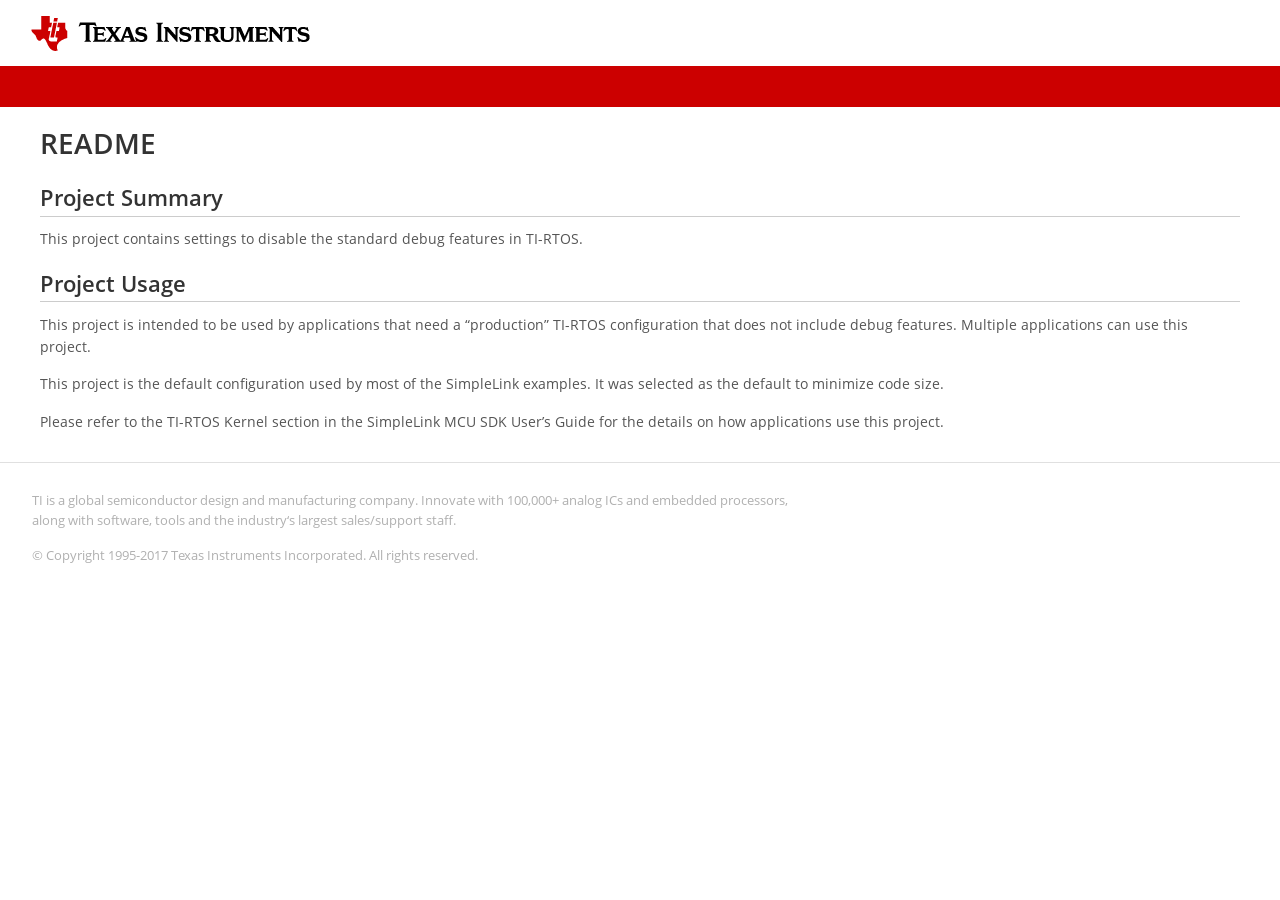
<file: gateway-base/README.html>
<!DOCTYPE html PUBLIC "-//W3C//DTD XHTML 1.0 Transitional//EN" "http://www.w3.org/TR/xhtml1/DTD/xhtml1-transitional.dtd">
<html xmlns="http://www.w3.org/1999/xhtml">
<head>
  <meta http-equiv="Content-Type" content="text/html; charset=utf-8" />
  <meta http-equiv="Content-Style-Type" content="text/css" />
  <meta name="generator" content="pandoc" />
  <title>README</title>
  <style type="text/css">code{white-space: pre;}</style>
  <link href="data:text/css;charset=utf-8,%0A%0A%0A%0A%40font%2Dface%20%7B%0Afont%2Dfamily%3A%20%27Open%20Sans%27%3B%0Afont%2Dstyle%3A%20normal%3B%0Afont%2Dweight%3A%20400%3B%0Asrc%3A%20url%28%27data%3Afont%2Fwoff2%3Bbase64%2Cd09GMgABAAAAADzUABIAAAAAhjgAADxwAAEZmgAAAAAAAAAAAAAAAAAAAAAAAAAAGhYbDBx0BmAAgUwIgSIJjzQREAqBpESBjUIBNgIkA4ZsE70QC4M8AAQgBYIyB4QoDIIJG8J3CQg7WxX5j0PthLRbJVvedpUoKlTzFUWwcUCG52fZ%2F%2F%2F%2F%2F3lJxxAlWAMiaNd12%2F9PqJmJKW5iyEExieloQ9KxVuZAQ07T1g7vfgVloomBA%2FUEiuEMCGVsPBsLc9rD3dPKhTisOejgNULCLyjxoeYlBGuZsjRKads6GS6b8QRDIttvKSa68bAbLrwP31TZsuGVyrv7lPcTS4bG9tKpUh76wlIon84X%2FsDUs5lHxlTP%2Fif%2BNs2eosU%2Fnf%2FBfw%2FriGqqb%2BffLOvzVA9JiiYPkV3xr7qrZ%2Fbum4pAxULkIPkZgBBQJu%2F2AG2zs1GxcgYq2FMQpj1RETESsbAKmzJyopiJzNnDKkTX5pwurDm2%2Fl%2BkLvK%2F%2Bx%2FAP6A2ZgrZRvjS1KSQBer9XuGyk3Iw3zfX%2B1eWZFmG4CQDj7CYnr8CXBV4ueyfuup7tsiSJbYtuxH%2FjmfaSz7qPupZoCCZ%2BkF0QXRpQIvhcQTov6omea3KKY0pFP4oK73IomFDl%2BISgLSDg2T3m9LqWHnZhsdUX6Zbs2x9S8bARE7Ay%2By7Qf%2FnllVniRftubDauc4suapKNQPzE8citiadRhUeQAB2Or6gcE01zLrqvv3azJyYfdvFLJRBRNN%2BrORtiKb4r90jEQolkS9CXdeapUUtovJYdjvKac7KcpzMaA1l%2FuGrT4aVVrGvMVAuLrBgPpJTtAv0AsQv4mpVYhTdrISsR3HVOUDRuJh4nIdPy752XK3pgwsJHaOiCfRBCMYnBZa2NQIs0MJBCLKQcLAUFiLHsSb1NBwDuVM%2B%2BS0pbMpCb4wnNT80UzMTE9QxNEqUXUj%2BXtWyBRikfCGFLhWNnelMh67A%2Bx%2BBHyAogRS0C1I6L0lJt9RGUJGUzgZAjQekU04ENxHSBYHaRMdLMVd257vKTeW69pbnoi9NTzZ4puUyQp2QCOOWBcHlBVHZINQPsqpeQjArJqPxaQKweFrTR1P%2Fk%2BXq%2B%2FE66DKZ2KGI2ZjJZNOIfxEploB4nMfYbCEuPnLbpwkSihwCCsbniQTAguiPVErkU4mUNL%2BUgcJFiymBc06kZQAgwjK%2Bx5hwzplJMQDIJhWEDSTOGJKlWpoIMEUadBm6RwiOj8PFkZ74BMmB3NPHvuQZdmtwhPKxaCIC1O5pSECsQvXqWxLjy0SwLDAMtWW45JcEf9qVQU4AAOvKcpvthncBrrn3f6P2TFH5pL6ErAoIPAgbyH0bD2BVQtHJQvXeU9iytiHI6oIFw3FX7KYd%2Fws48OV6eVger6oIUYdoQXQh%2BhBbCAZCg0ws5P%2F%2F30%2BhOw99btm1DAYcrQBRhWi8jM0FaH419ud9hVS%2F0ut62vSv6Q%2FT11%2BiySYajVNbtUV%2Fb5%2FexPSeyXTDklT41IpZiv4R2m3Dfcp9KWoG9CMAOmZLgoOTwv9t%2FXjG7O9no%2FSNV51dlkUn2AXcpNQTLI0adKlSGjJgNWg3YlhoCCEQH%2BDv5%2Bvj7eXp4Y5zw7piXJyd0I6nHeztbG2srSxPIeDmZidNDQ30YVA9XR1tprpw1uhWsieLKhwIhGlDCFAphITMFTNSlJXCvFS7BnGYV1RMYWUSk86rwpJKpWQBZbBSCbm2Z1laCiZ6RfcBbuU87snz7Dx7R5L4WZIjvKrod%2BrtYCMx9O8mwhLRGcX3ibFESNJCqbD2cGBXU%2FncuJtPLlOhOxfmmcPUG5mPZuIouu1w9CKPimlUnXUEk4VEgpJLUlkHBxWtYuH7JsyXkXXj7AS4sDsaU8uIxeWw2Z6h9iA3uWnrBnnWSoOFDnWyWxohn666Da3a54egEGCM4tGe%2Fq6VLupikmKFCY7LkmodtkTc48IxKTyS9g%2BEon9%2FU0Gfmor%2F91YEWgYeaf9eEUU9e7fPaySLVll%2FZPSApEe2n04%2F31YHDfx09bMcma9lC2vvLpFPB%2FysabdbsZqgVGlqkCjKQZaCw9RL5J8Wfq78fbpRRBgkAAxoN%2B77EOTWB8wGH4agD%2FWBsmqI94A%2BFBiQym357qjcbDkjVNVS8mFxqGkbhEW5Q0rbxes%2B9DWsbK1TFiIP2X%2Fhky3m5JlDhoxIiRi5oUREAgQUJuwkwnKXsPYD82bP2nAFm5nLbZFniAVCw4pU%2Bqg9HOyqPE6GeWwEVpAL1OD4ReXMWGnlZg8RK1l6TAzjjnw3zNBtlCkyLGpSVg1rGp%2BrMhHlAiC6HaUwo4ZUViqrXkR1biihit4A5P8VJcWHBXYcMDHm%2BVEtaISkshedHnqp6MBKe1ILH2yAviHdNTbXS94mvwv%2FXjJusom6TmqUVBr6dCPYTMTqM4WFYrEPaeGMiEBczEg9JsYNFvESiiy%2BaBSdP6UREzNPxAMb5yCrnRydl5oLRghNYHpYqm5Mgj6bGcLtSEgUSpzEqZvZQFUoCd%2F491qYH9vIUigQkxnUr0rZ1DjE2gzGWOAk0qO4y%2BJrS01dMjSQ4BtaLQQN1jAHBNY3Z6by%2BicjUAwNoFPEHxGQX4a1QACbwPpnIaq0UdSymS9t3E1qlrFMKJ%2FBEWWA%2FWb4dE4kRd6bmY5kiLfD64zt8%2BWeHB%2BcZTDDLXesW9PnCSGUaC%2FE0%2Fg8RZElPKlHYd4R7O5c%2FqbimL%2BpNfRGnjFI1Yl%2BT0jLaWSclz9Gb1iMoXN8hCL0wWchLqS69sXHGrHBDM6USOEEjrLDEcJdS7xNCJA%2Fn3BSiMbMyQ2EY0xIu4G4X%2BP7uAO45rs8N8kzl2cvL4xlqOUwSd5HLl85EA942MMMthyFVM0aP%2BLaJViU0jrK0n3ILadidX5Df0hDFXwCIWJ0r4T58QM6uleTuOxYSd5zM7DK9LQcKM%2BQeJzGwd2LDM6BRtSKpoM5txsh5UZ5vkuBS74pKpYGVnlVvQ5o%2BQbwNE%2B9qX3yYO35Jmz%2Bn5HIpUfJ2vyfcGnkNDFvIWM3%2Bl0SAJ48tws8taOvAL%2BPojsDoRsZILghY5rGbIwyhURLrWp55YC9KERyteUrrJvBxgK83RyXPcVHMCoV1zkeyAymKLA4qBuCE17rUFLPeFWiZKX9NFIPkWfjuZHm4voKGHuz5gt7xXpTvCZPhpARHTMjea8%2FwnPKhOSEpZhhrY3kuKgm88Euz4ZRsxiLqrUUXDCM2Sh%2FKjJmOI83BylGUktaOGk4F61UfJ35fCC5yHDGsBjkhYxBFaw8KhGxVNLhVakk7yq4dSzlWFZijCc1zkeTkYwYnyJoLlobOWOUa2uxks1KRCtDLiVjk7zikMsiyxS%2FO%2BRxwCZCqTBKXOZTycx5EuMsI%2Fy25wHe4lzgXyOx2rgm%2FVNMKc6TRgCgiHfgRiM%2FFYcSvBA7nUJ2UqhAvL6znIECFAsKRIF0WBJkLQgKX9nAKe6KytVSyscM%2FYoBzpAcZ0LQDwAHwYTaxCTnK7Eg7dJpjEys%2BmX%2BymSpJybTABwIUK3FISB%2BvfEPpaYfX6dhYCS%2FArvbXpMxAOujddHcKCy9oAuosBwO%2Fd66aodBZ6D7bZbgOVjxhKzQcG9DNEl3hATNHPFDklxcc4NylfRkG88t2VfSoUwj1nL97IcKprRrU0xLaftUQLvKqBE0YCLFJ3XjQTVlx5kKoTYQIvTnMDpYqQumFfIquUaT3%2BTlFnBAUcDaS6Ykgm4D6mHZ3T5LS7ASqCHVNII69RkiqGYX8m%2BKFuRyLBfKpASn%2BovFuh8NjOEFNgt3km%2FK1AYKDnTQbKHVKfxpUg74CJVZ%2FQzVmPSrAGHPRrKIU8EQJywFPBHiZyoRp9ZiqatfCUYZAy10RUjDNhY0ApFk%2FRCyRru7v1GbH2EdpTUYrJNxdP9Ib3%2BKy%2BLdDlcvu7brITIlW20bGBWyvH0bbUTBXw42%2BLKEajBc93Xyvzg460i8KDqQpbI8P3hvRfdjuH3yYpVuP7ea3AJpxwwZtyHxnXa%2FnKVrKjEQL0ouoeIxVpsuMrmtKoWLpgAemjUmg13xepWbjuhaStVsQCvFIriQZRKfAWu5xpjxjqLR%2B92hNWoQUpec70wOSdjJSPAalndek2pgvd9VjXFyCq44wwNIpqzRTtwaEINuYuVywyQb9DmkDnaB%2BQq%2FKBrBntgVwLySNWNI3LTiTgU3U4wpJTHRMn%2BLtfsYleDP1XfFrU2cbdHOGW1GMxq7WE17UZzrbpJsXeX1zvkSyQmmvmRPyMTrQqFtbSYuvTlGSycJKvDElm2kcqatiRtM%2BXAOliz6XR6Ql9bpw5unABUyOZmgUjozRPHLFnqBm%2FwT1OcWK8qbpMEwmn6fkxQEFdGYoZxDwFdZbaHVC%2FztMekCVCMn9lawhkKL7TRk45pkUC%2B5tZSrFzs5CgqwTej3T7yWhaE5gLHwn%2B0h%2B1rVeqVTATVL7Tx7iWvUzv%2FJv4Af1N%2B6fX3rQ6vzx0zd7AM9pZGZ08pB7ixFyHMPMxRekmvk8%2B3fknvFVjbKAAscRdHPQn3bUdqk4DItx4uAP4uJoEdaEbR9%2BhVL1jrs8QEmOsah78uflhUlTGTIDO74%2BgLrewWOW3kkDAFWPFFoTSDBczNkV%2BTIpFW0FdcpU7qk8OkJ36V4143X8%2FRiB6b0k02n%2BPhuQfsjDBbaNp6O24mTETI5ypKMLGM%2BSlrrls1SDdfGMEMfrBVHTthLvtRiagZGJqAA2xWj%2FLQSS0wDnrjYqKDWY%2FRsARcIH4dVTFwMoU%2Bztku1jDMPKPHUi0CfPBUERXHmkBwha9YGGWoT4OvQAnlRhh0FcT9RN9eB9p2k9lUBEL4Kdj9SqUBb3XloMCJaYYQk4unEKTGtoGNjJ0UjPt%2BF0WKcKYdukt4QMO73z5xqVuff5E9rtA%2FfYyz%2FMnjX2wNnKQ6l27H9CWD%2BRO1%2B1pn9i7z%2FJfyrHBDGtR4e3FSyagyypIf%2BrO7UH43VZHiezC5WmiLqWU%2BxfgZqHdvoYE0uUczILmJXnvYQMuvrM9eFXgB8GyglGRDci42j%2F97nBN%2Fc2w9KTWDMBTid2ylcc0NoRoKMCdY%2B9XNfyvR1x19xfBrMibf6RUaTKowUrS5N7Dy3sl8q6yweBdOJHvfOYiQnu8iCUlX75Ez%2ByPPLUvSO5cXrlTFVGP2yqazi%2BDhaRUHVMTJzYyZcq0nRnU9ws8xROWtlaAxirS8Tbqt4mbE2nUu2ExdSdJ1Dt2%2FjOykL4PKLdSEIpa8QNypx84hVFSRca1604waGkUD0TyhAH%2FRT2vxpWMp0yEZk9toonGknwSgn97RBT1ampeL6tJ%2FCfGT4kdwVLcjyqvbqO67OKxmgbJzJWVBM5mqTNsYBERk3uj8adjIxDI%2BZHZM8eh835zUILIO2%2BSXKwJp9UIGbuKzbWJZ2NadauiyPJhjjgDOiMrQMWYVi8Vc2bUH2U%2BrnIASPySLy%2B6FkoLOAyxMMvE85z04IXu4pv%2BjPSofeKtXzYo3loMlVucEoR1aBZtgFt7Uk1A8CTZfhJlFQSN9GQQcIfRJ%2F0WFcWY1XK0BA4YkZuXRbkev7njNeq0XSet7ub29Cdc6t6TT5P6n%2FDEquLSQhlN6OtJJXVa7taVdntCPWBuVy2kThB89AhmQoY9JUclVtB3yZE%2F5EKRI%2FWR31zf0nq3wnRUu1XfBKJSb%2B87VxAAI%2FX7ErAZUgZgPNnfDmXeiVlaqbMzzlt6XPsvZ0nbW6A6D3zUKXbqGHxqvKtoc5crxS7qLwGAbJaLPtkpjrRpyNdM8fjceFhJSYMO9r6iLFvEKJGYZlsTIJ4YkyUMEx91H8UGDAEN59eGv0JettWx37%2BNmLtlctzWeP1eNg4%2B4jgYG%2BnMlx36HAQPeh7bEXxQc1sI6fag097394Tlss8Fq3N2tXtZetrm6FQcFnPOKL8d6J0UGhGVHi3LgvPV3c4QwXYohJghOdXYX9k1GzOZ8QGGkfo0ey6Vgbnh64wGlPreR2h3dUFDlzlGNHXDSrWo11Xy3N0knfiB38owN%2FfZ1biv5wcfbt5smBxuWm298%2Ft27VXO5rGe3a0JCEi7E3mof7ai61bn%2F%2B%2FvdtpXF5oGWq646GkbKicU19htpCodYv1%2FGIaVIvaTrii2uulsZCRYZxDdzwQKW7pnusdoxdw56oNYw4fq0WFwNCkYvUk9AIMFEOf5%2F1gSXXSXKxx9jYojEuTk6uNkjn06onF3i6SjzO5v9mKzjvPyn4SP959KOYUnxM%2Fv7xZyniS4Zju%2B4Qp03fzq4NyhlqhxjeHJBniFExDgfjwWSGcR0UttJ4hjE9m9lp1Yin11cVEwfs4nyCs7aGP955tz9Xe1bmcMfRGvTZ5PTLyLru2UZN0LTS6HzLns5vkrRl3TCTnkize%2FDoAiOJgabGlvHNjorUlrzi6FFkmis%2BMxT73o9x%2BGHVBdvv98Cv12%2Bz2STuyQz%2FQe7rRvF5kHlUz41qe92Dojegl5svIAL%2F%2FSr16XM13bFImFk9f84iJ6pHg2BpOc7vcofyKMq2tKxpnzEcGS3f6KUa9%2BEXVNIGnD7%2BceP58a2XfwjffSEe%2BH6zoXtutLn5fHNYu3tIKTbJd7YlCaMJe6Wp2XWbCUtAaEOZN2%2B8uzCUxpxtwc0Gtl8s4P17%2F8n7v29d%2FhtRW%2B2dw83qfX9ZjBaWy2F2tp%2BvzY8527GCbXNkshUGk4rqc%2BLD6WU9Tg122dXhCU3Z3s54bBiL5qLQ6KuW%2BPm7oYQF2DJgIYiy%2BuLN7sv%2FxHbbn7JyoB%2FMG88uDjU1DrUSWe7BJViS%2F2xLgpP51lyqzC6ofLfu9CHFj5U5JdVs7V11nZu%2B2stxYmfls3b479R2wimJUcOqB6ptdbpO6xknVcG%2FYCn09kLAeMFzlCAtlnS3jhh8JQVLDUhkZBT4tkOj4bYVl2PvXDu4NO6un%2BEZW5QeT0CTo3RmDX3DSy6bVMaDhuAPvaXJQfQkCT%2BQQVBbTGLHyK2ZWx%2F%2BW8aMq2KUVA%2BV55hE8r2JhVYZ2ZbZZ%2B5Lk0G%2FI5zczPd%2FJzCv4b%2BnNjUkCh%2B21z4F%2BD5cnhe6P%2Fy%2FtR05aylhNwUCo2XeNXph12N%2BdwIKu9yo9%2BMymzS6DiHoFipFGVLG123A7bxzekKTlxlNIzWqEl7WsHXQo4%2F%2FSQxiVLnnsioKptOW%2F8rUQ8zOVbVU8UouuSMXkF%2BU0SraYOs%2Fu9Ys2zutn7lEVpKej%2BBPL95%2FPY53az7vrU9gvEupKia3AyK8ZUJe3nyIlpbOiV9NO3CEseEf5jkbNe9k8iM7ItWZttSxj5eTSmRnpAVq9b8vm1ToJ1iPF7km%2FiUvKJj75v0Wwal9A78oaeKgbghBqLKadFfdbP0%2FA2MzgjMVGxjLEMwYQ0qeiQxrxip4xyXmkDOY2eDI1Wu7mu9uKK6zKh1IZh123N3yzDfeKnLRYLK1%2FbRFZEFSXXcHzqFTAhrfeSBNFO%2B%2FxqYGpK6AtF2lLfCfgVXE95sgGT7XkeBcXkbcvQ5Sl4JqufWaEZ8%2FiYpttneJrElOiKrC2MU04vaijf6x%2BPLtF8LY4Cf867dvDUNsOfip2Uf1Ccf63Qqg3192Pd9q7m%2B%2BUr91FVX5wa72O%2FW2E5H0S8M9hkcGRYmKvrquNksBt3d0YQl1TVsxUfDmd9zhhsbmsZIrT3BoHeaKCv%2BzcK3zUCjswCR5bPwM1cs%2BusG%2FGXkTN7XZP%2Frv5t5Dni%2Bqles5XtlJTfKyii73q4K%2F8p%2B4hKplu0vT3unEde5A%2Fdt5c3%2Bd1ASBINr%2FTI1dXNxcW72wub60BENv8BYhP3gjkA0eV0lozmZAp0uv36ZPPdwPGJGnHiiikRtCSmXm3XIvbo%2BoEnhcaWql%2BRWlLnUeako2Lo8rhyw1Z0NW5etRN6XjmFxox0oVo5HBffX3%2BoXLKc7pzgvr83r2D5kPl7TKSqwmzLWolRchjsdMeDnrc9e1s8dOLZMMly1A9K%2Bteh1A5JkORPI8T%2FdUKKZEEhYLSam%2B6KUEBK5%2FQo8dp3nAZlHfer9Vtem36ynrkUNAH2SgkbPXipVuamPIXK5CAOQsyD9xAJc%2FuDR81kte5oIIpjQjP796Am9R7GeyjIhZvzy5fPSFdnZmtCvuvOiG6FQaNSwtws34Zdj9j%2FrS0p%2BN76XO%2BNj5g3XrcgBRRU5%2BiVg8iDp4s2asffXNm67rY13tT%2Ffute9hEhQ%2BCkPBCiCTH77ndK5b1CWUalj4jG0P8PuqG21b0631bfpaxSmcV%2FyPMBmZTyb3nmX3S4n6CHld5bD8H6EyJnuMtXRH7x37%2BlgL%2B%2FnOftehc7HCN1UDMXFhq8d3Pkk%2FJX0TXl7aHJmdcG8LhnVDxNdelXePS3U6nKvl2Bm92FTZ5Gyue67ZObTFBNN0jcujtDCRoYU1bio2Loo40rbKnEmWW%2F%2Bja8uIYZIV4aS7cdjq3NX2Rp7eVVX%2B296W%2BJJmqlqLte8pe8dQjFGgbspwGpe%2Fej0Io6D1AwhtJ9bt3ShMDU3HsDbJRakig%2FbUUjrt29Gvn%2FSiooyejYq8MsZkz6V7Dkr8e3L4hBwJuA83jLZ14%2BruTWQQB8eZN7ShGRu2W1t3GBpn6xl%2FiBqpxCi4%2BOACg%2F%2FhfMZIukVsPJni4RPBsTHZG5f2H9K2GCKFqeyhzdghGysximUQ9%2FmUY%2F2ArbJMRvbZ1tkL8Zy3vzinu%2BnioSMHV6neDjLzHQtNEfC5AIITLsTlXFy6un8T28Dhid4L9zD0Fn6LIeTrm%2FkXIgKrCwNLmX5sfVFdIDAJljT%2B%2BFoagUKI7A8%2FGhwceXiwN3L%2F%2FOD5Q8NJBRdIS0YFrTXBBVWp3A5yDB31zXh4ZCRlI8XSL16MtF8Q2IZZREMNfa%2B2b%2Fc9dPTO5nTOCu%2FDXp%2FdGjWppx3W%2FcKau8dGklKfTt77PXdUXKW9jM8dnnMYL%2BEqReFgjDHh7meVu1ykUczL%2FH4vDq5afhtknzJONbZCmHS9OH%2FnYR6G7WPAPRnIqA0goDPC%2BhxY1mcCT6d6VjxgX50dcbOtGHKpyM5xdzK9HWdVj1rFVjVaytFM%2FcHZJRPJssanfevO%2BXVjXN9F%2F3e69DQzLoKEUlzHbQJzQM%2BlQ%2FQB1Sot4s1wCbQb16%2Fs3Ub1qQvj5j5U%2B76QcgEN0bxums8lLlVV8xsMY%2BQuyGBKM%2FLOmWV5Lm6K1J0xLeYBGoFzFW%2FQuGs0q3EFGgip23710YT8d5zpIrxQ%2BQpkUHvwEsfr1tAEv2xx6dSly7oAFDf3KcvnUD4StBrw81XBnCbtN9eli%2BwqL3dZZipmHHfN%2Fiw0%2FQQZFheEKH1TCn2BjTB5KJlII2YJ1F0R2BllmycXheTWlwpQidEWZ%2FnjvNpXIisG%2FKf64Hbmm2q9VqwHQML1yuKn15syWHkuUru0P9llEUMPKxWozy8KSTbvujV2RaAuw%2FU8TzSipOdkKZj63zhV7EzojEtrwmSdCIE5nYhRN7cscQzpSEhvwBVB3LQ9tENVoA%2FHB%2F8%2BnVxlnr0d9r011xk3G6Sro4n9zOfkUy0iN5h3trWXZf%2F6p9ZhonLIQ7AeIgqvLbdIn%2Bjff3C3Z3u4vt72tPH5raujePvyLq%2FGgsKCOgNOCedJPLryZeJrO1uk%2FpbZ92fXS67bzz27hVvcz3dPqaiNIFaUJ%2BEYJQm4qvJIIrPaPSu7zD2RUUEkVpUnYEsq4nAV5URieaV7ypmCrO5eGu1cD5nS20%2BhdQ9C3J7m35tSFxIULXEYc5gTgofA9iX2Y3mA2rzgXBBHt2lQ%2Fbd68XooaN4oiFDlDXU3wGcQ8u7UbET2aETroxgx%2BhXqXjSqLdo%2BH99lecGlvSM1zL%2FO3ZDl11L3jnX3YQm6zRu6YhpQUefpZvZnqg3FuB7JDHUiN8d4lyVz7AWrfDPxLZlL1i7ygXEuCgQyyhumn46yiNaHoQsRaz4YBbvhaVnd1SuqmGSPFPeXBRWaFn6LP4Fd3fl8f%2B%2Fxj2tn6HY29FQLy2bcjc2IiK3tGxGbWxHbGyuhETu7OxF3VkOTNyYnTU0nJqaMJqcMZ6YmjQynZvb%2BkxWr46KjgidG10VlxCYmdiUPidCEDJht8UkWxlFkKyajKjlvffpSfNYWFxEjlCmUaG3lr0%2FoyMZAIiCR2VhCR416cAcNoxWhFUnDBncYObeqyFQzrWtO7P%[base64]%2BPg6%2BLinGlMwYQe1Z6KrOrOtlFt%2B%2FpvxrQ2elvJBD155VumAqFQ9L%2Fxnst3e4f5qtRaJDI4rzqCiRLi%2BD50P%2BjAOYUVEKYAojOHuScqci%2Fw%2Fvaffws%2F%2BPftSYPOfWcHjHViHnS%2BtqnMQ2JYpA7kjZRNO18%2FA0sTH1SabPBshiVlXh%2BqBOM1pjFdiCKhhPCKSOcoiMnLzKExXkfLyIX%2BwWFuJ2toQaA%2FPywvmUTMyy8g0klJ0jBbBrhxZmG1IrUiaJjgphJKl7WeuJi49zgy36M1Gp9LsvdQ9bKOL8vK92uHxZjbVqxHXb%2FKvzCG1U12DAnxj4wPRlMjtOeNK%2FPsHDDOaCes1WNacQJlf5pEsizwcU%2Fw%2Be6MyXneVieGr9mhqY7xWNm%2FupDtY4oGDoQbZlazO9idc%2F4F2Vwi2uaNcEFHwc%2BrscEgqiJhu86Kio2KiYhaXUwkMTI%2BdjUhKi4%2BOlYtvez90PqrqC7HJ7VrdiM9PfS41x0RXZHjS2q9tjWfIpveZSzEpfjPpIqODs3GovFdRgfTJNzIkBEHnwlya5V9YXasvZR%2B3qjHAL6a0h14rPLI862GofYr1du3LJ3avlY2UIJdrZx1IKNYa2%2BL2siE7oS%2BlbH5yykY9uuzZjg%2BzzMgJd212D8qP9ARQ8KiPKwdQ0%2F5VQaWKD7jcubmHl18eue3bjYKJSLM%2Bn%2FN%2FSu2mEzdIKn5OU0DeGSxu%2BF1VCxjKMgwEhU8FpWx%2FEbiaeoVsRpbYrcuXr%2BNAGuDJOgUvvUrXidVDC6NTnZEpYSENA%2BPsOPOiV4QG0yz27fIqzkvcU6su2Q4pj6QX%2FlYXaSa8MlfT5XBz1%2BLijx%2BHpdLtT68dVWajUt9W050iIBjaGdxCR7H1Z4pd7I7G4bqh1Va50e7%2FZOHp3gD0303PO75ZzOprmalxl%2FFfsIS1WNrM41E3fleyMgEoCY7E4Onkb0jGGc6gTTAI5vqic%2BmeUaXF3ei4H%2BOoxJ2mR4oSirg0HEwZBG3y8BakAcIkmec56NSGdcpZNQnhf%2FJRBL82fTe07w%2BMELMy%2FEmBwABnH2USKib%2BkjnosANo7N88xl%2B6%2B5pidTov65yRhYAdBXC3aKrUpKJTHRiqLJ0pzffoMNA3dtu%2FdyfANzACLD4lRUEoQdp4kOjFWGF7x2ou9nVzyThIHERkw9lt7IdyDaZ13KLt45Bz0kPxKo8Ivt0g%2FTbgvU7tb2%2F2hx0PhweZN3de8K%2Be57Txsdk3S9pGpQ8B%2BkpGyTIrn8urkwoSeaEppUXlqrkBFuWMyqZAUiqqsXhXGx%2BdmJCDi02NpcSn1CQnRph7WSPRM5lYW192QaFttdCYB6Z%2BEN9THFQXQuTx7HgXEoV0YwA9TZ1g0IQfx3HgXOzqqD%2B91nhLDm59fRlgCUniF9ZUAqNkbTKLXD6F%2FpTXoHAezU5Xy%2FfVUObL%2F99DCuvrO7liRVoUmwh4GijW74i9RcDg0OVsChxq7witTgnJDhcHTL4IS%2BrKI1ELSjIoZxJSSUzFPrxT1PXkNwyFKgb%2FuBZ03mN%2BRWmgFg45ejT8l8pWBWtsVN6DTq%2FvT7WzXLqaEaPH0PAJwFOKUvNVMCXVTqkL6ynd7w1FI2tOU8gP6T%2BKiUTF8Wi7ebtloRO51pkkfRahYiHZ%2Fbjx33DP%2BxHofEc2GOLtY8LsAxkAWVt0gCjPcD0EgZ2ShnA2vI7sNHdqjld1AQcfV%2FvSa0%2Bq%2FTR%2FgH0fc%2FYUenZog9aOt65r0ZAOB0zfJle%2BCrh%2FUisKEeusFHKQEjlFcFoZUPv%2FsWgod2Rwpf733uTyMvwUP5WP%2BJTneUhnB4S4cu44avYe5McylYe7FiE0%2B0w7EXYm4Ql21n5EbTLuoHzrTgLoW8QsvxhyOqzIaSvO1b%2Birpy1BnYqJtH26MUQj84ZPmvDtJ89Eo9PmXm7zyc3iHhy7PhvUmzxahfVL6F%2Ff4f4vyuCKEfbV82h6z%2B0kFawR%2F8Ic6vIIR%2BYcjy4h2k1aJE2BYHIdUzNZCJ7ARbgP%2B2NVMOYB1yRZ6XlFzCWrGEK4V7Fp7fh1rnw8qM%2BaO1dE2rD7IXBwyXtd1nTypsUPk%2B7MYlhv0SGJFdZbJpZdWx%2BL9vP%2Fw058WPYbhNLhAYD4pjIUsmkOvlGk9Ae6vxmAHaJ6pAHTCs1rbQ19IWHakImgdhbqKKZoq5027aAtS%2FbeYAH8yh7TKaK%2BpH7SrmAN60J8xFWm0OwKGVvJqoyK%2Bh3h50qLs9kQ8wnYk6U6y1GY6hpLxNaSpoB%2F0hIE6mI0YBZXOlz4M%2Bij6KrEJnBpB7%2Bka2cqyLteJNIMgQaJvSAkAEOSSiwALKzo6zPyLdR2qzPwsXC7H6izblK01ArjhoLwILdg%2FvBF5ub68UiQDi1pEq5siO2vsmdSbSLab049%2FvbP01kQZhA9pT2yXN1Pl4d3txEfcg0g9JUkONP5BVivDf%2Beg89HXrfNK7rnO3c9aATViSx2BsTnb%2FOP0N9jEuj%2FdsOipxwZ2UPhldJM%2BhqMYThuMeJzjimpC4o%2BIGDSKqRT2bZ%2B%2Ftq%2FKdUaKuwDr7qdaU7r2W%2FLASNVbDJAYkFFt37nzft%2B3Dn%2Bu6o4NIOIUDkwi8ASkf%2Bxyv%2Bk4nAVs26jy%2Fb916HDF%2BWShyA9AQx8nbdq1o%2Bwai9%2Fqg3zA%2BHEfF6C3xUNCHMaQisLUik74%2FxR%2FqulPCJyJId6%2B6TjNeW7BErLvRYnGzE7eWnjqkro7qweX2jt7WzbphgcF%2F3Uo6M0WVBS6c%2Fi6jU6hgTJeH483x0VJvmnHFnz7r5Eu6YLaP9C1pUbNBh8Os9TP%2BihmG%2F45Q81rRxt43MpiZWf5XlUWDoaL%2F6EbY11IZskC6vjxFZedYU3Eu%2BcnQ9ZnlKc5LEBGyf1x30PsBC2qh1pZNYuqA819OQlH9QLq9DmBx1drYkv0ETKKE7QE%2B3qVmfm7gWYFWOtInTlBABRTsFrgoFJDN%2BQe8ghZKvWLvUkCUOUyNhGN914OMiMeal6%2FhjPvtQ42Gyo4tacDkQIlKFTcjj3SALhlsfY%2BBogaDOmEzBJ3IaWjFayxLDm%2FA41m1xPrtEAJj4HWh6PMexarqvCZGsV5PXrNmYlybaAIaVPhsqv535p7wEIoxWHkuEjKRN3Bjk0cssmwm54t1LuNcGHQssiIifD6EenIAdCnl%2FMlLSusXaK2GGhfTDFw%2BnwPQEW3WMu8u3nKcuh0q4muKBmX9o5xRlvfOz%2BpxvoQoAlvi8BVEseIFQLzIKZpN8R0ac85xLAzdbqnbz2raa%2FZ7CfVkhWxguR8FGDgV%2B8FRWA%2FdQggAy6pt9STWF1qHXVGjPVhqFdKWfgbfH6%2FPybWUVqCKOrxHW4virYMPdNXNRDV134XcvmewdVqU6iQMJVF4BGhbi6%2FrsVQQ4En0JzjB6TVJgs33LaD1lj4nEQqoGhpZyead99yzOcBI46cdwMquJu9ZVVa8xGKlLPZN1Mubp%2FqHrBgC7At9Qy4v9fPn%2BMeZyx9%2BxHF6QpujH%2F0y35%2B6wMOjCyFPdUmkYBiLyWB0%2BEROuk6UIROcO%2FczqMD518X0AY%2BFOTZaiHVys8jMoeq8wpgO3fEV2kPcjxWQ9fOGcUV6xzXvaw8v8TiPdVcIQw0R1NXYIZgCUZ8hSLpFkln38GYKKjIJEklt0T9BKYWgn0gR6fJjTHyfuL9iCkg4EedSyTaNjGbinSqKrEnT7izD52MYvgSA1Dq%2BRGLd78dIQj1Lj3hCSCIKbTXxJ7JMc2RSsEmHjDGLX6jlKXW9M%2BTpgwVbIbSLHp%2BMhpJ5RYKXc7O%2FOZmOAByNgMfLeBY1HGZEY%2Bm6FtuuTMSIaDHuELcIfcTYy6R5nN48lr6HYfQ5sj4xmVgzoTFMUy8pTH16ZUGJhQxQ5%2FMIcyHwZ4SIZtMrGIodYeuHQmFiRQWAOd84IWXt%2BBKFbTYCYajnb8i0b%2BtUE6H6yPKczYOskSs0fEapwCxfFqESFJmb%2FeKdezIJElAHgh82coKqyha%2BvMLI21YBusHRhkSJObmx7GLYyoQwC%2BUulk2Ekc3eZUga4jiVdUDVUhKpJTGEmVruJjPYn6nZiOGg1Fr94AQiNwlGwiRbZGOqJSNajU9egUDxozGwBjX2DCVjFcBJWCfIEjaYkOSiEl9OEKWeZnS9BSgJCMk1cKSnWoxqfOavNZnaD9QR6DdMDntCmPEfxUUCtqQBErC1Ldd91kgonepcgrXZL7Lk%2BAthG%2Fxjs5hukeWXk6bxGXrYJGm5vOfMX7CU5kppyeAKqaDskrmPhZ5rEaMx9QJJvp4rqIt3wlGItBT99uIKWAf40K5eYvH9wsEgXjg6RKoo9rTgK1ch0Gs1phF0N1I3m%2FvSABKq7C7kAG5ReCNRxUZLLGoRc8SjQOfDmF%2BJEWjciXt5bQpYLHLJCinnNDVWXioBT00BpKbvCczwAS9SDP0Y1vHOQ7wzj2PzfC2nPyZ3IQkkfbkYTdeN%2BNnbyDypqleyH94jFtnBZLHeejik9%2Fz07s57wM5WN2o1bI7Qpt9J3bbO9%2F2xJ9aPtEzJsfIq1ppPHtuStwLAFzh3Zw%2FAax5FxCqqjYkGp9hHVNqTIuX%2FnPY9%2BCHPW0rHQWVfUF0kg1bLIFeFAdlflFgtcikpiiYZvQRYm2VsZUGm55B2HT03O9Y3YIYERKIBgoWw7rkpnfMZxx33S7Raj6qy9A1WRwcpmjY2GI5JJbnT%2FE%2FsfF%2B33VeMZAgFIAU7XpWSDzam7KtkIHJyAyiDnRpRmfjTLbJuZRh4%2F5iyybFZuvKZXyxxjr5frhjLTTqDkSvZzt5P0Dk7aE5qxxUaDBrbVB0MoxlPJpUKgcUBwSp4n5U1c%2BsFFPecw%2Bhz05AXkwTsh%2Fv%2Bu0w09dG7k0BdT7cUecveW3vjNbFFwXOfED5EEWy4R19MwxoWZB8%2B%2BEc4gHgJURKYrHkWZSVVG7LC6Lu%2Fyj1Jf%2BfDrwD3TDnJtalTH2x6ugD%2B3Lh8OJ7ESiuWJunkuUFagviyrgvk%2BRYjEaRfm35SSmXBSX9EVQt4jVihTdBqwwyK7adx0dqbUx8owyxySevNjnjNYJBHAGM7hKzwxSR8hzTOM%2FHuPkgpsyifAVj3c%2BSVREw%2BbWA81vpI0OW03FJEbZir1rOQOTRefgB5QyOuLVHYjmDrv7R%2FOUK1wRQLu%2FcDAKq%2FbbwDFi285lWmmLNgsDjj83FD0lmo8DBFiskRvrN%2Fls51y%2BYXxb4OXLVT5dJ8DWQylXVTv4M3TYBg3xBqIF%2B%2B3pi%2Fx3HRc6mNYKGhe95Py3LNYOu6dnQ7t3avWSmDJB6c606XLNZCd9bHySOYSxOmITVzjZPJQuXBu6CfTvos%2F4NI6UV%2Fzkxp5EG73IUraubALTXq5tzoTxDoYfK8aSaS4o7%2B5FyiHz4dPaJzPt%2FeMy%2B53Q%2FhoFzlOLcHmvutTuDrxqCFw%2Fbr0c4N24jMNp0W3OzJs%2BdUYjLySqaYrE8xNXl4XIZuiC2Y%2FT2okht7i9JIhyKhtR%2F%2FM6%2FnIyGmpgI0oJTbNIVz9%2F%2BH9fi%2BVR9izUG0o5%2FPUtylRen6qomwdW0nf9WUhKKp%2FISkIcw64Za66sA5j3kLdlbxOkX67Lm0FkDP2mfB%2BKlPYbYh9aHm1hIkV%2BVuFLNevIxedIV57pw3sOIPK2Ly4YO%2F69LBYiEmSTcD9tpr7TQms7lSS7w4akMUPE0EvV%2F7B%2BdXTvrGSfJ5GNIQssF8qrKbLyCRhzQsQ3%2FNlzmci%2FxKzJ0ai4nIaYAQiqyoIy1NMVRpuI5xH2c77%2Fn1dtiYEEAKDy7LlHuln%2FvKWhnPQaaAquw%2FQLAdA0W%2B6XQO6N9K7oN2LkMDtH8%2FmRX2J9ZTMOc6ytcULn0b5sv%2FwqO3JZ2Awh1ZB%2BlY%2BEf4ywOMD2TOJYAtZI9uwTiVmh9rOtVwfvLk98UqKPtfvSAvdVZMlsnIjJYF3h9gnEi%2BGLvNZvaejXX5S9yyR%2Fj07%2F8fWvOmPhZLNnB88rHUonwssp9qer%2BvPbmsvcCixgRSpYGQhRQ80PASi0YRSkVE%2Fagksk6JHoyzW7TIMRMOWlWPT%2B4GPoYKoUap%2FIPhTyW5CeXl4soyww0ImMqhKSiLd8XBsP%2FYb2L%2FsmfWpPfZTNyHV3Akyxidu5tWs6nsPw0M1NKo4Lx8U4Y7HXxz3yTmTE61JRzb%2F5puraZxgud11xMFgDdQK%2FdQTeaNmr%2FE%2BIwIDwrz2LCfolHhV%2Fybj%2F3ME57jGPwYgQV5qGIzNgJPqY%2Fhr9wuqeKqcQSKNSp81%2BGgV%2FGS44SVY9wq6fzz6v2BjJcQpcSFO5C7k%2FeHm5vNlRs4lGkUnzyVeAaIfZh0bZx8o8q7MlDnnw5WgWf95XqAlbvdpl%2Bs%2BLav6%2BltDvr3j4ePto%2BuNHf47p7nq63DuLvdVk8ynd5TaAuJPU5cuRlJy0aM%2Bm3i0McychfySsX2GxJ4N%2FAxiFYNRap3nMrHDfyXWeZUno8A6qbSLljKn3Z8eiVHq2u00R3nvC8SdD8oRVF9Rh%2F7Z%2F8GP8YkAnmggovybRkiC7ytcQkrIQacCg0I8kNIWGs0qwdH%2BB74lLZz%2FYDczXf%2BRNNRUYhRe9u9uR5o0fz6Kq%2F%2BvqtyXMyDsXTofuk6p66pYkaHhbWOutXSgxvKiiO%2FvMIrFDkxTzitx4HgK%2FAKjztUlSmPAPe9pmYOY1DjmJLrufFdJ21QSj%2Bi5mj2hj77FA%2FhmSTzOM0054UPvW3TTIe1WrdlOVpn%2BLfuuMt3D3QYYTyXKenK2xviclsvyOIKkLW9Eb9ffrzgjnQXiWEwuyWS3Ve7QXIB50Oqp7KP1%2FiCbrbYTcIN%2BrpxQCqW0vKkZv%2F7KzTs%2FMGnFdHXJKyvTf4SJDnklRZ02taSdrWev8WwJUzNZXCQcX0FTYraWryRyugVGdii5W9n9jXA%2FtfUR%2BGb2XxVqjbny2E85uCTJ19eG%2BFeP2F3lvcZB44hJlPCtj38aWQECQjatV%2B1IHMt3ABj55%2FGcVpVgzw1O60cFqdIt7s81vEdWU3Gk%2FFVPZ2YyXTSThDnw6QKw2IBb1iw8JLaZwgNTNLRbq30q2jGMcE7odKxOL70RUFyY9aLYabhrBOi3u%2BmRVoUSNsVmo2h7Q9pLd%2BmJ8fYeSDcopo%2FQo%2BmLpHGP7Wp8g2dy7WtAAQAYrl7ur8Qd39v7P8AiX9fXfbNrRC16qx%2BXFn5mz09nBuYxALMfZNNtQBMbpmOAOYe%2BqdtVmD9zXxHfZS3rYzmkoCSN7sGVj2F2Uwgs1XZ0CG58ZFjA7NECljkHDJFkN49OX5yLK0Ciw5W%2BUyxShKJvkzH05G0Cc2U6WU6WUqxHdThCDFHLbJmOjEi5DVZQNvEVgMraoehJDUnOkQfUG9OUPR6dL7rTQNto037AFpjpyj3BPW1IOOlZDp5ey8Xcw0wnuFE9gDl1YC8I35tACdWoiK8IzMIonb0f6QnqpMqMt%2BYqTuoiz2oWVRQeDQzlkG4Dc0UUQNFtDcnshidGclmdIk8tBVn7JWKcSV79dMOaFNzQykIGLajkggGCSJYnxNQQRwyOT4qEVdvnnMoyNUccUIXiNpmJXXEQj1xahgRXw5h618C7IFzVD1VAv%2F%2FxelKtE2IXNKpR%2F53M80Bmed07IHpcl4VAHZ37fUbEM%2BcNiPqnEtIvktRZvi%2Fvwkw%2F0YaaZvMObcEamqkEO8mgTH2G1v5lxmOS1Hb8ARThSIcUET7Q8UoyDzWHeUGMueWQO0JKcS7SQBw84DCzeYUq2isRs7LAeaKZJIOlIDDJ%2FnBEU4Nte3kbWporw5OgoYGLFbJFLCY6BcSsytzqQ0nL9PEKcomxZFOs62lOxQ7W0TM9015QkAAVr7ZpS21LADMD9cRAe3kxUtcS0as2Vw7incZj6nrw%2BQXuCFrEpKldNJlCtlypBAJEwWBiIH2QlaiyoGrCFU1dY2aVAvaOrp6%2BgaGRo46jqsTOHX25wYA3AAAAAAAAAAAAAAAAH%2FrgH3t1NJ7bPjslz%2BXQ742%2FGfH4OBq0ZwEMoVKs9mWc9uwY7c9H%2Bf6v2ucKYgCAIAFAAAAAAAAAPDZeoZMxu57fJ%2Fv1%2BlX0R%2FEma%2FdVA5sLGdbGouxcizGgjYW7dm6Tvf0TPq3axrD7HuLcTlr1%2B6II6cuV5EbkUoUCYKIgfasMrw%2BS7bXzz788sciiUyh0mxu7DFeRERERERERET829HX5puaxiSz73U%2BNuRAUAIRAxkOz0KqPRERERERfc6eCYex3lf6DL%2F8wT2bGNkFx3VZs0hKBoVKs9mWc9uwY7c9Hz9ioR%2Bzc8MwMzMzMzMzM%2FPn1vT%2Fhdn7Fnu9jvU3xlaiRCBiIMPtWShRi4iIiIiIDGwhIl2t6ffVTGF229ThHhn3PX6fpV%2F%2BxJmvxxYPz2eVnwSEbgJbshSVLmRkywWrgJDXMCnim4srQmgCEgUGWkSSJFOoNJuVbCvHXoVU1dQ1alrVgraOrp6%2BgaGRo45r1gmcOuscXaMb9FDLHimDlWfh62ka3%2Bx96whBCUQMZNj%2B38Ju09gwu0177G8K4x1hLMZiLPI45AO%2FQCFDCUiWQulCRrYcKiASJioJRAy0aJUEMoVKs1kpQGWoqKqpa2hqaevo6ukbGBo56jhYJ3DqzHU36NKbjL5timPYAAAAAAAAABQJ9UmSqvNLklRdLj1f%2BjyOa4sF8JEHG%2Fkkv0Ahw6bOHIvFscXieFNY%2FNacQyRYVBKIGGjRKglkCpVms1KYylBRVVPX0NTS1tHV0zcwNHK0STbwC6%2FdiAw8SzYdwBgzLJLIFCrN5rnupe%2Bf3zNHMEY%2FZquz4772CMOK%2BOYMztOLdfvy%2FOOTMEY%2FZgF%2FAAAAAHDeNw9j9DEKwzfoaxt7AsTY7WOHjx0ydjZERERExNidOuEdx%2BnqXNclShwQERFRdmNmZmbmL79vBz%2BzvsvrwXz8AoWsShVlSElZRVVNXUNTS1tHV0%2FfwNDIkZv06J6J8u1IXl4%2BVA8olORBob4n5BxKzkI%2BQila2AGGYRiGYbgiQyKFG5FSbxERERER6R8dHo%2FH4%2FF4fP%2B78SGXjKy877HPO%2FlEVBEEQVRVVRVRJBoeRc1QMxRFUTMzM0MNZUeSJEmSJEmSJNu2bdu2bdu2AQAAAACACgAAAAAAAAAAAACghQl%2Fi4GZIZm%2BSZJMr52nlqUVq611VGvjvsW%2FnLVrd8SRU5eryI1IJYoEQcRAe1YZXp8lk8KQSCIiIiIiAwMLIZHJZFVVVVXVgYGFkikUipmZmZnZwMDCKHhUKhUAAAAYGFiASqPRSJIkyYGBBWnOWlVVVVVVVVVV9XwfHzDeEdw9PL28ffrZ%2Fvlj42yMMcYYY4wfkyRJkmTbtm37uCztTrrJDwAAAAAAAAAAAEDAnyMU8SLee%2B%2B9VFBKaV3rtDHGWGutc8557z0QyT0AAEg3kiRJkgcAAAAAQEREREQkIiIiImJmZmZmFhERERFRVVVVVT3vsTRGP2bzZ2ZmZmZ9EwYz58595ty6COacc8455%2FzuLl363aV3nSTxM1MHBAA%2BU0N5YrdpQbLMhQNiYX%2F8umRyFLY6Q84RIA841ARJH7I4Vog9iF3YfKwIVeHHipJFuyClBSrnK0uCDBB4MTJQBUiQhC5NDAonVHEHJF7mKCBO5iUcNAjnA0KCPh4EAnwpBVmvoiLJtEshmGl5R%2F5AS0ZbHpnFlrk%2FJ2cmRlZO4gwkoZTLRJGEwTSkWGiqG5U5L%2B5cuPKBl5NPsmAG%2FgtSy3uiKpkNfQaIX2VaSJgIUWJAxEmQ%2FNb%2BO540GbLkyFOgSIkyFarUqDtBgyYt2iB06NIDBaPPgCEjxkycZMYcHIIFJJRTLFmxZsOWHXsOTnOE5sSZCwxXWG6%2FFnqd8%2BDJizcfvvz4C4AXiCBIsBChwhCFixApSrQYEwaVY7qiw1sVGtQ6Z9RQCKkJYROyO4yvvqnXqcqap77oMeaH734aMGnLpimx4jSJd1OCG7a9k%2BjArj3TknzW7J67DiX74Fi1FCSp0qXJ0CcTWVYTX3%2FpaLLleC9XvjwFihRa0q9EsTNKHfnoIr4Zs%2B574oE583gWreNasKHSuKuuuRwiPoVojDGJuV9fOJ%2BY2nHLbXcy49K0NDH6eSQ43AkjnnlZAoUal0lJEHa9lJJ50zDWGY5QZ2EBTjyfTqHSsxIopEzKmYzEIlCCiaehu1xnXwgBIqB1lDZOaM4NLQGZlXfRmp4IeR%2Bgr%2B3lidT2xMK09VGyBBgSSlBT%2BF%2FbhKMtCuU%2BuyO13fUOCkh5gohAPSqRjpTQTtRd6nQV2mdvNe0Pfq63hS5BA3mCoIxUIshZftSiyPu0RWQOWURwlUV2zh6LLNLXH0ogBNL5dz5QYtonwhO1KOM37OCTOOCf7qQWBMkoZo4SJA6awEeImlzJlQaij6aA0Ghqh%2FhuXr69gfO%2BBPM1DWufSXB7NW9%2Bn6uyyNy7FwSr9%2B4%2FCLLe%2B8GnLABej%2B9aBQA%3D%27%29%20format%28%27woff2%27%29%3B%0Aunicode%2Drange%3A%20U%2B0000%2D00FF%2C%20U%2B0131%2C%20U%2B0152%2D0153%2C%20U%2B02C6%2C%20U%2B02DA%2C%20U%2B02DC%2C%20U%2B2000%2D206F%2C%20U%2B2074%2C%20U%2B20AC%2C%20U%2B2212%2C%20U%2B2215%3B%0A%7D%0A%0A%40font%2Dface%20%7B%0Afont%2Dfamily%3A%20%27Open%20Sans%27%3B%0Afont%2Dstyle%3A%20normal%3B%0Afont%2Dweight%3A%20600%3B%0Asrc%3A%20url%28%27data%3Afont%2Fwoff2%3Bbase64%2Cd09GMgABAAAAAD8kABIAAAAAiowAAD7AAAEZmgAAAAAAAAAAAAAAAAAAAAAAAAAAGhYbDBx0BmAAgUwIgSYJjzQRDAqBrFiBlGQBNgIkA4ZsE70QC4M8AAQgBYJoB4QoDIIYG6l7Z9BbO0QSerOUWMD9%2F1cTRZXq2KKIMQ6wzSjJ%2Fv%2F%2F%2F7TkRIYSYiG1VafTff%2BDiA2TMhx6R6GCiKKipNXRGIIlEUHG3ELP2MRhdzx4LfCiOw5RpfZw4irWRaVroe2CMIx3WUxkQNxk6z461hFuVKenMJLHnEzY2FGtGIcST7Sp1cxTYd8E50vso%2FyPErfe33BNR2HDauKu3AktsDKFzxgVf7HfsTCZGph8ip%2F4Uwt9iS3xxX%2Fjfik50%2BuSSvluohaoxGhW%2BQffZ0VxQ%2FGM8sOOfD3skKRo8vC8f%2F27ju6d9yKpcgWhygSeSCgqcvLLdBLvHsBtzrwRdYwKMEHBAIxCG6PBxMBITIzIX70341Y99elDvde3%2F30frfnvzA4t8N0FHiQ%2FnyhlhYpTFKZKttIVlLGFqAtdnOXCPfh%2Fppp%2F5s%2FMptmdsGE2YZeAAAIiCELEKsEJcKJwJ%2FKynfnO1bVyn4tOV3TO9YVUOtHOcq59RemitP%2BpqmCq3alMuiDl8%2F5IMr1QhE46pskVkHI%2B0pVKL2OFsw0Pdt%2ByZtn6Fo%2BZb26vHjKL5K9xJojdAa1M3xoi2sTMDYexavi4tFLAtdy6hn5NhRHIvdLOsRxnVwW7mrbd%2FdLaMceF1hxqKaWqy1M0wnGOUpUjcZlXCIOSPyiwgRYekEwk0wQSeYETiachON3GSksRmej5eOx5AgFckz8qFxU4sFuBDwh2aNMare3AjGQ4P3L7FXIFJNjEd3EIjsBrNet%2Fjg%2FqRyg6IBQYDvgdMlk3NkNNgB%2BqwG7TqarbF%2FI8LPB7hDBogrwqc%2B2nJJCrmTE6e%2FO3AQw9WXmJicB2G0w%2BCQKLMusyiTVt%2B7VeBVQSlulYqexUqapgXzGwx058eVSam5Ez%2F%2BqsWpG8bIipC1c0vuzbiq7kJ8HXR3gQZsaCScAk2ZMEttfCnh1JcHeCS9i7uQq5uxgQkxCzfoeYlIwvhVCl0IVcNN12t9cdPdngmZbLCHVCIoxbFgSXF0Rlg1A%2FyKp6CYHaWA%2Bi8bm1dBjU8NCvvWp%2Bi8tPihQN4Xy4MWSPrDmG2TSlyfUr8c9%2BGtZUM29n7LsMByrIY8kQ1PSvN5MwN7xjeYm%2BZ6Fjs63IOyxLAcXRh0WHA3Sqhv%2FAGHf0OMAboONkkhqh6SqMber2rJnbwoSAyHiIyrZsPBhdDfcIJb1nz97ZXbZD3r3ZFlX9JDujMWp3NHVAWo4OtbwMm74D8lx9V0Y15%2FoRyh%2B3InYAAFhd436DrdGmAGD5%2BNuJDlyQOSrMzssDFPcaaerubRRgeZJJFtd9djWV1yY2p3ObD5ylFJt2%2FadoQueV%2FDg%2FXT4TExATEQOJSYnpiZmJRYvdAHH8%2Fy%2BjtWSl2ZY9ZgB1bSrGJybUT%2FcDGJ8qjlexgDmei4II%2Ff%2FX39P%2FTz7C0c2jG0c9R51H5Uf5R14frfzfuZJeMY2qWxgvm6qGecX0LG078j3V3XHJBsQFAKcMC4MEe%2F7%2FyuP9kBhfhu4hm%2F7KaGIj0k6NG9SmfP41vG3Zrkm1SRWSNuu%2Fe%2Faao7dacorBO2u0EiaE6x12ujLc4K%2FPVqeL%2BfFsemsy7svMaJWUFIM3FSaHwOESCaBWCCiq1AtWXDTiiFS1TONIcT2HKAj3o0GLG41VDRcQOcGCtdgk52DWC7r180lc4Pl0QVx4gd6WCT%2BHaQMvW%2FrMvV1qCH3fTjJoJZ5UIggyI4IgoVpSWH1R2pWcPCfPJeJLXJvrm4iEiydOtD%2BeimF%2B5HD4kheX0rA65wh6RJWAyj1SxSz2W1qlMghMHDWRluntJCyhuxbhJUQk6uLtGl6EG%2F9mC7ysmM7DgVmeLW5rBOxijW1gxT4%2FOLkQI5yW%2FObPgeqSOYxzqjBW4pJspA5LVt3PxUNI%2BUz2D1Dz1r8%2FAZsLS%2F%2BdSkBLwEMdfCVknc3u7fMqU91qa2%2F4psvks3WTyec7tZBhX%2Befc8PvvTSw%2BvUC2bz05k2zneojGQqtjgapOpXFH7C442UOzsig8vzVuvWICkgAMIC5UhBAoCx6LLoXq2AO9IITTeQS8OHQgPTdvu9TSuN9JpJXzjmAxWZUWyeomrOsmF26aMN0IYo7XNkd%2B0j%2FywvbfIXOHjbZKBEUpnQJIQsgUMCQOo2gNUva6kX4jXdyX9qbSmUPnWUUMFmtWOU%2F8ouymnsMxRHWQylQjjU4PaS4EFZWuenDmRNFvkx2U05uhSl%2BhCIngoU45VV3VKcnecajWAPomTiDKaVTeVJWHwS16yrjlt6EOf8jaZBcnhMnwKQpF6Jc0whYyp7PzqOTy1mIfJ60DMAGaBvWc0bmFrHf6R8y%2BGJGTXYwprNRzlptfQYLfBOierCgUijOYy3tEVKIqh7S2xrbTSrq%2F0pQ%2FSBzcmGbRUT1rKkPNroDpXZicoG01xAZAQ7hXE1qLs0Cr40IwceagKo1ShLC79OButaQgQm%2B5DjaNhGpUpCZ9iSLVeM2FwBTuQeEAv2GbBSqEt%2BcNM%2Bx4ZLAtzRdEBrEYAIEYjcRU%2FXYlR6oMBkw8IhfQiAfhtVQApvE2nUkrrX%2BqG%2BjkGxUZqMWschJoQCpJkB%2Bc3ymIn8LXmsOZ7RA%2FRmKctblKy1ZKs8hmCKbs1aO6gsZgS2R38s3086QF5m3NZbEkSNInPQ%2BHzg%2B3B219WZWCPF4rJcIaSlPjBu8X6Q3hRB8x0swhhdeAUuhI5E3WmzkJgswT1jwF4rzVxsIn33RIIKffNmksyqRWdBdfzDOGT1Bf9Rn0JfkAK52V%2FpC3MO9PEApajj8TZdihx6CiDFYTmIKG64AG7k11kPjxlg%2B9ZghNsRaTqpVnbT1chLyoC2oREi%2BEnHkPgCnF2km0ayUFLwzpdWmpSlQdkj9TPKA8pIAHQCLZuGkE5dzCRIyuee97L%2FsDXORLLDs5VUbh5ZuAbdtxjo6YB9i73dps1tCohcGpb3N%2Fo2lChSykdkIjUYjvG9OTk8f6PeAeeZl4RsBoOwLyHOz%2FE0A5RAStnLRutoJ1uwgiYXLr%2BE0HccEPK%2FCdjBLBFKtnFrhVBQxFIHMI0VgGb0ci4Z3ZZbMgg9AZQaF9dd6qiT1BRASK6uXNStArgxCupzRTBgjKtNNyxe1MAojJoOOa6Kkt6kTKaP2VfKjQzFXSlVy5E3XjHlt%2Bip6X4dQBZNhk4sS%2BXzgfAY6h3jmZ3nMIfSZ77GwTWveLWWz3fuSCs6xVGy6lrA75Hw83W35lLf4yOfNDUanh7xnPst5ddz7IZonglh3LlIy9zwee55J3vPavK7JvI%2BDu6%2FissBTOysy5%2BmULZZbAVsOD9ilPSn%2FQWZz%2Fr8P7Ttkj9mdcGtYwrZodSLJQ%2B6QwW7EqQrd1qYCeIoNvJiJBj%2BHUloE21dP0OZOArKgmfeqoENgiIYReCWDTpT3sjOR42oe2bZzNvekQiDdTIY3kYWQzzZk2y20TNXjMTKEmU3WNYvOQe5npVEGnBXPzeRCNNRrmWtXTDiJ88ey%2BfTQkOtB3lcYBvue6kmMQ4aBJt%2B36ZyanpCTqW7MmpnJNc5EgRIBPME5l%2BLH0xqsAgYEiMWH66keclCIIam%2F%2FSlPGhZigOzVcLRjPnRSL1G9ypYipsukjrlHnZRQYQ%2F1l%2BnjnCxKkrKsdUYHsv5BhLzFBAtlZmmEeKFj0Mll2z0B%2BekC3QSnu183K1BOP4rN5ytSUDSVUl3jTyPDYKaLA4SqRMwyq0H8nLLp%2BgGD4ox9qVaOSYG%2Bzjm7njrpFQUJ%2B1SV0oMszjTQ8aQY%2F5N8fzYDLlAVQFoyilNy7kI2Wqb%2BlNg2s7D9sWSAdYnbu5Nl0Lo%2F9IDx8VOdA0hzsrzyuCbBM8yrFPJ548FJ5PEePHVGyIDEOssj1SnSiX7r2XDD%2FMqVq0%2BWU7QiW518PVzmZGrFAUh5cSzHbuepYnJUzfVe8vUXBJ0XGSUDJPQo2vZM%2Biz3MTpUq9oasCSV9WKB51W2UnR4SP%2BLPDnkaUDV1hS4xVK5iJaKlRJNiHSbJDYpy53lq%2FKmczRL4rQkS2MVqBGwD3NZZLSejKXO8HJsWS6lfDLy8oBVIgjXlM4zrUqIalKrbIJnWX7gxPZPoMZAU%2B56EbNGQMA5VPDU9ApfLcGKKov0G0MhorJE%2FbCv%2BDhndWCyI7k7jtgtazSSe8pCs9TCNmXeXxnj9WTbvB0ue9Nd0eJTUzdGVYzG7kHcuM5Xl%2FnaqlhZE8u2preKWGqL%2BgYmvy7HDm4F8EzYDNtKWM5Exps5DwBXl7Mqq9kQ7mXC%2B3ugpiQPEueMNhYXt3YjM9kucrbbT1q1vUaJlpLcXUBRpSOyfb%2FYss49aSU3Nhj43W0xAoqiwLaKx2l0uhuryEPut4BaROoDlOFSDDjXRmkjQrB8BEeRpRyMrBsDwoL8lZzd2K6QykvH%2BeSp0XwamLEbvLa1LkVft6S40qV1LFXOis34riXFSJmcOE6T7ZOXtrN2GrO2b9K1z4L5Fb4oE%2BVLSLHVl5YeJzWNaQKVjtwu8zyRiRpCAyQw%2BoFkpUUWDFbBlnWNHkqmL2VhxHShTTlPC922JexLPaXgzXpFJv5eCp14MTrbvUH%2BWI9gica0DOFbhQxEEMO4o21dAx87XIWKzBgCAbwYEcVYWqlY8z5XGhNt2uQVRdOkVn0qTGJPbuR%2Fp8XLm2LTW%2F7KJ0A1gxMNAFRuno%2BLh4l34i2hZ6DH%[base64]%2Fh7myP0D%2Bd8Og5yRteexX3IbNBKgHWp1zHoa8p4Lu%2FPA5P0TpFPDDmCZ1V%2BnlYzBmrgTlgQNkJLp1lxS8wtycW6XtlgwGrw2%2FejN5HICJzHBUdH19Tx0A6vb9mMEyxBSFM%2BzGsR11sUN%2FkuOKndSCrsd9OyB8XJ01p4zD%2Bm%2FeLsjFuN9Av52cimX1Bgq71KNL7WnKRlazHD057DpoZFGEydpIXfh3A%2Bqvxi0oaq%2Bl31YMubDz6WeIxmqmhb12Hm9tGgWpnfCPkzjTplElR457RnWkMKJ1QJP0da7wnxblLCrHCkho1J3mX96gA6ITIfWkGIOSPM6BZY4bGuhJGbTjm69Txi2c2WDG4MNnQH0Doni%2Fpa%2BeVjXCYjsj4RYg4hvMQJjON4RJm3cyBjWEQJIoOxDO836oQNqX2gbM9LCZEiUlCIYyiDPBkAZdX7ANZzMv92vn3b0jTZFbY1kvrV0RsV5Kv2ktHK19mfBLbd09PIflDaaRshdSal4TSIvmLGT6QKCRa%2Bz1dBisAY2CVimm%2FGQ7deOsxOK%2B%2BbpXJFBzIQy0OR3JJFFI7wClRCkxAJ4w1b%2BZ9fDyCMlugBY0ogh5xqhXIFZsFcMuYek9fyILz3Nxgb1JM7eH0J7Jzazqp67Msis1by9KNuIHsf2KSgK0SEdCvBLQHiLuQn4pdbI6DJmJkJktySDcJJxbsWarFGROOsYd3ewtXnG%2BX3APWoJ0NQ8BQQknCSI4Kb6qUx%2FcXNw61pZI2BQuC0UikBZQG1sZXkejMqwVibDbxuKGt7DagmydCvbtgzhrlr0w1t%2BdQvqCNJ1S9p2DAf3h%2FZH67r%2Fy186PptJJlHL5HtTq9yHWfd%2BUDVC7znIHuu4ArE2kTajyv400sNbYxzdWR0btCNWsNF6w1rGULjQDIzccp6hZ2flAQIPCBy80rWAu0to2zKiLQPYo4EKXbJJprR0psn5sVgoPWk%2Faanu%2FPB8HdzQfSHqK1WhV2aSISuZYaJXvFB%2B0nHcVN118WIdUtt7zlF2XW1kdHH9ZeokpJEINomYjQS7hpsbO1rDbN3t6O3px9KCU%2BKDTG1jET4kQvpWBnGx09Mj3KwaVX0wMHZrvZeMy55ocHextgvW3PliLlgzpABSLi%2FxR56gCk5oDu0Z9FXLhVShr90m39wmTZXdvbwsW88d3yztqVkW1VK5VrtM7trMmyxdvfxWtkea3i7tr9kRlaPlkklODRE8CBA611oJ7kCWI7eCT7T8hUAHcSEyyYLv44uGiqqHq4uHiiuHFeoeKk8QJW6aMV8%2FPRWBzq9RrnFnJlnCrWESdhbCmm8YDI7kUzkeBdGMPgdxjwqZlj5Jvoz6c%2Fk7OSrjMvz3t9%2FEL1HyhP85OUlU0lJJtOf%2FbQgUMkzngz3XfAJMdGdrY8pvIu9c130xFE%2Fo7A0tUk2G%2BcZGBdnXG2LtUmoTsMcO6Vvf7g%2F7Wtwqne5t%2FvuNYVQVIoHNbxkvFaUb4B7oJ9%2BTfcP5tdNm311xV9Wrtys5M2YibJU4l%2BbxxSPBPw5doxRoimtbK2N49mPG1GIfvAw%2BBtePyC6tHI8v90bcoU%2BiEzTWxwSzwiTayM8ozjbeSdCyfMu3eWCnuK%2Fq2tRRmEdro5zHoR9oqL1%2BtS8rFiTpx6qHCXedCoez3YFz%2B52f%2F6bnZlKy63HGrz77un8ChM8bTiuTxP5%2BS0ivI6cQihMRRIhlpH5h9bwZICFxfLX7tV38G5ukRNb63ufZ5pfMmX0OJTMxI%2FSHrz%2FQbE4Rchfr4Fm2Ubcimn5OU%2FvZBJJxyWlFsVhkRlaWzlaGLp7Edg%2Fsl%2BDjoCGPRJv4KsVp%2BETbOBB8tE3xFoNuPR5ZTcvOfK4fzv5jZ9Jz6bSNXHz2%2Bd4xkDyvP61KxqglIa2xJDm%2BKDGupdDTxaw2cTfn42hjVTncsh3Cq7UyBe9PeD8T9Ob%2BJDVTtmeG7P0J1eHbpadOT5WkaH3Bt5duG6gWDy0NKXq23OSnTksPwMOPUb%2BUwBQk3Jbsax2LMQuA2Ue4BHm2aCIk0QMbkW%2FvHM%2F1wOWjnYNC7d1hRp5IxQujqjIY3AZWx9ccFAq3Mw559brY5aI1I8QWj%2BaEMqlYF1u7tk3u3975AbyMGBeA8nLv8TUH2rpvNvblU1Lkdz3QG%2BiwOABpaoOefXRp33f4gWso8qd5UVnw6Pch6vYkAmLscja2wC7B%2BOEIllrUg0CQK5SLKv6ANKep1047vrmFpxp9VQIEdXJGkra9%2BhweUmIamE3N6EnkZqgRKuktXeZ4%2Fo2N5avrSWWeBy6g3K1113H3X2U1LglXF9ZkqXb5b%2BdcnIL5FecjzE0JjNB2H%2BSxsVNm8JtOB%2F2RB0czGIcVS1C7hpSjz1mwcripAdroHUxG3G935vNdyV42mT%2F6f2z1NxBF0mvSmwjD%2FvdzTje6%2FvwYSOuo4vkFnmfIfREvRATkYr0rivyOt5zQK7eQQ%2B9YJf%2FLlzwn0RlCCcp69mLAJ1rLPubr7KNjq%2BMn9WtVPsZ862guoztXQMv7VLtJO7p%2FIYrcA%2FKNigKceKo2k95xXuGku2wpCx2zmgsTh7OQbVFdgcxlOjbWD6uHf7RIfr98WgGJfNS5%2B5N7YQwYDTrB6CUjZxVAUuGykI4awjxRe%2FXvJw6kcD%2BHlodRDPnviRpG7Zm%2FXz4U7pMbHOyXAbfwzTNfwLIc8jx8cMDJzvyQ%2B8Gjx9wysLI%2Fx%2FJfuavxaNvBwfbi4Iw43kfMTalJbOvM%2F8POsBGyYImJN%2BGESpfSVl%2BQiqWzqyKRkNQS0tbYDivrv4sGQdZ7D9kF8fXZbBioGWShcIn%2F2dVVA%2BKVr9KRpndRdogbKjFqwXrVrm23dIxq%2F8ndXTf44iKyJjrOD62rbBcGLdJrNqnAm5M1Jj%2Be9W%2FDt%2Fsl0SOjQ62kL7TpY2yKon%2F6PzWMdPX1o3zrJCGSo1diNKN%2FRI9Hv3NyFvJCNLeimOCaq6xyXl4ANWtG4JXyQ8smhc2XrOJ%2B1NNP5g4vmTntVba46hns5ffZISyvHd%2BzmrqCYqUuWIp0njJTob5AvnOGOUQ6AG%2B%2BLc8xIGXmJ4JybUlT8rWgSy21CJ6o%2FUlZBJ1DreDM06nEZbq9%2FaFbycz4SifS9BEgfj0aBNzWAMuxmGbvs6Ra6e%2FEgw8ePXs%2FEBXiETTtShBBdy26j6iNSGurguNy4tjlJQ7N1O%2Fe%2BcnNLmmePjLEz%2BmuVENn69cCI7aNDrT0%2Fb1JdW2WRj%2FYJzDQoU4Veh3e5aL0QMXz3sOx5TOaptTaojSvQpoOmkofrJWTnaXifezuiTwr25nS3l18JZtc%2BiDQcZ3jZK%2B1cDNEtNfPFSV1UiyxbRCHycmpy1MJEH%2FO39QSHLxs8pQD%2BRCL6XJdb9HkyaJJUkO%2B9fabIlEpIc7dU1TcO%2B3jqGYmtljzsovZ%2FyjjMiWMke21M%2BSMVorR6%2Fs5A%2BSkrLXJ8bR5CImTEqRAx8qsefHkL%2F0Z8SV1c9uNCp9uCS%2B5OQeZgev0S2uR2YVMOd8pcokFUEX1Zpbmi%2BbR8BEo7M7Y9ExSnIzhLUdBWzuYjy%2BMRd%2FsDSptGlR63V%2B373xpV7MLrgSWspD0XBibqSub1tyUfPW%2BqRybSsILvDZwVjUydzCTdZAI7owcfrV8VxnLVCni9w%2BRi0yanwpzg2ENCob8Yz1o0dDA4Ai%2FrcehftEB2EA8LuaiOxWbHFlOGtyTPGdSx%2FmejCGsyra9TrjSCvWyc9T5lQTYzBRiVDcBG5iZGUF%2BtbS0zoPN%2BSZN2aGVvffOX%2FcNDVAH%2BD53Y0qCZnZY%2B7JOPz6I5fJ5kxqUeIa46OwH4329sio%2B9DyIi16iZxI2N2VwR%2FocNS5WwqRo0%2B8Q9B%2FVbCrIW274leHV7f3zXqJXEjYvpfeWBZarK%2FIGdrP2UtVmzCGyqEIVeleelVv5qu59PpHmJjOn4u9PvBpqSFqiIB8xUaA8c0nmgFMJFBbmfJHlakuNZlP4opnCup4qSDPWd8psGZMFqW3D4srQS0LG6sRk%2BiwY01We2ntTcjvzdnlKxupU4uLU9qkCC8u5ym5gOwLiRMdfsoTE9cUDhWvesswB7RDFciz0kOexoFZh%2F1iZCWGfyyKLTFo%2Bg3hxnc%2F6rec3nj7LMtlcdOk%2BzJD7EabvLTlrmV0WW%2FSmfnnppg18cMiSMBms4QVtNcrVSHTSx2mY9jg6CNzyIvCY2HjZVwW2ONiekb%2FrD%2BnbOdjbGQ43uq0KYtgpen15dfPe%2B15iQEoE5zqSvkCptAuYoa6O0nVbGH3p6KAGM9dzwl8CfigZ9SIqfqSpHL0u8%2FXIUgpqTj%2FUpwIx5XXOYlp6mMz0hy5zylbzI4V1bToWgtbTIrELzkyUUYMGTojpd%2FrfdAa8ULYGA1sDawODOgo4wqllscXQZSvXH9f%2BEy4%2FTnVWtLFkm4Sb9ZrdkQlQz4eSQV%2BZmYe520E%2F1XW0RCYZ5nLSXTHa9Qelh6NR1FgUSnb1jRTTG%2FF1eZQ%2FGkcxdkKxUd1nLlzJNgz0n4e5djjrV8iPKcY8gCDGnTYhKIPAxfRGalUW5YoKox59sVjdL%2BqXgk6eS0y19ze3vK1G0N%2Ba8wmpMonhd5JI13LRSDKsmQ0MJxsniaBBKVqQ%2Bcx%2BKvWrYF%2FRsbKytnLvzyqW5nA0DIawkzEc%2FBCrR6JerF%2FbEVnl%2FfVvTXhbtLextYo63cB8iqwXWJo%2Fs7BYfIsEzxZ2lLCSl1xfHEbCR1osCNtPLgtvFI66GRNtFS53WZa8hTEZkePTN6aBZ1%2Fdc5i4GwYOyMyMj01P9TXC470hmenx0emZRr74OCPv1NTY2MxUHwNcirNBekrs88lgny68T06mh3dxPguR443JzdGTyBCGVF8W%2FXhdxV%2FLX8N%2F%2BfJSsEawVrDqKO%2FHdzeQvkEFhqeGhYYl6Dil7RDpMDkyqjrtMXnCreO6j6xpC141jt9wMUwrzCZHrd%2B0oj7sFsmZZFtcdN6%2Bdz%2FL4jZCek4NeZ4hX%2BGr6SVZoJXmbhA95qWobB5qmq8dCgmAJ2IbNTzNXK05HOKMTLRUNN9ra%2F5fqpjo5updqv5qaxkbqSefdSLa9xki4pqLykIaErWThe834tTilw8%2BPX%2F45PsdUo45pChIS7tFeW0Vg1nfWMOsrmM2lhdcMLt7u5idRRfCcm83SLyru1e8t1Osp7tbQqLr9VEX6%2BgTtwCpswh5PYzRhEZFBgYHdoV30QRTwcyg5q5x2pq4YvNCUl5S8hyFvgVFKFjV2cvNDYmS10Wq%2BA50Yfinxq3Ly7d%2Fgd9vFRUAon%2Bw%2BvXLmrIDQwmiQ%2FviSkuU5lZwc2MYTMfWtDqpr9rwouDenIur60wObX9Ljgm7PqY9x0CwXEztTOy099NyZhbzSTNzpPy56VznakenqmpnC%2F8AKyt%2FLBQR4A%2BDBQSIvq%2Fq35xbNVz1jVhIMbQ%2FpN1hic85PoqOgATpa3xTx4Q4YeJJsb25lRk4tFtlbgoptVBaxv413M7DRgrD5RFmTZzIu1meYNhQYpN8Oyd5FZ8VNJ6mYaato%2BslnYmO2ibr%2BWTXE3R52g%2F5dczj%2BxTYuQ125i00OEs7%2FjwuzbMNXYxdL2VWRhWhAwtsXKjlaW9JQEyhzbk%2BNIo6D%2BiIc%2BufW576vv3Bxs%2Ff1Id%2F35opZt711D87eHuYn6uahOdhzLWOFB2G%2BNAd1TJOtlwuHoqclpNAxlK7UpzHODtF8O11gRQu%2Fdr7ZxoqB2bbegYnaqoHpj92RFiHOTvLRkRZh%2B5dhUqacPBi%2B7u8BNwEMF0Y7MAiv%2F%2FV2fxu%2FP%2BR%2FAck6a%2FRkzLBwcgKf9tEb0NvuE0IJsS1SwspiRx6Era1ezrbYykb5RAQ5YKBG3rZKn4Aa3gCRvd1mAz0YSqAfOXVVMV3Of9R5Q39Iq41rk19BLmmMS3R%2F%2BHhO7w6CySnEsgRpWulxFm3jPjfbtRXdJfLY%2Bpr6p3NHFC6qAHD2l1z86QUqDmsGxBglmZQQhLM3PSTShLyNZs%2BKLPD5BZgvIunlhI8RZertUiX1EI3n%2FzFlb8RL21zJNpQXvr5XqOt5kv2U%2Bt0idsoN7380FGwQdyEzpKT7rX4V%2B5u1eUX%2FMevy0ysL47eZU31JRcQ6wg32i2g94%2BtEJnGai5mLkIii1keYDdDRw%2F5CGjHg76t2VDIanmLiul8laGZU7xlLCwg0R5sGmihYaUFtleHZdlFELNCggrPyQvAXz%2B%2BpOoypqV3DC4GN77cuLo2RYNYXC%2FsQFp2OCntqfh%2B9qmNq32185XpDXGN3lZ8vM82YPmA9l4PLzgINQnDJM1jyB2Tt7%2FW1nUmFZcQvbJpammKvfRM2CPTSXSkw%2FToMvwSrL8YoHe1eTnUf58Lsx6f0jA9fegYjjecbq%2F7WeGUuRnroGcnhybnG8XYneQ5pU5FVuU3Jn7kIVZWZFRltTXWlLXklWeN2IGe8IzXlF%2BhACqIkQXEEAwFg00tdQ1MLP5cixoeQNOSIB14aLYLMrqwlt4PcFcSZWTmm%2BNmHZJdpYYEciTQ2UqjTuHAttRGE8SQ6TJ2jny2xC4cv%2FqCgUOrTfDOqSIz21ul7Sfh5SzXoDRu6%2BeAD5z30%2BbJ8QkUpbYNSfoIhf%2FSZgmTxgye0XMGnqhBYGN%2FzjCIa25woFMWGI%2Fh0duAFAmuCW5CIBKaew%2B4mZnv8e6loUGALeLocsTFT1rIWGC64NWkZ2OX%2B5aw6W3smb5w9ey%2Ft8RXDG3lPbXYHglPuTm0dD8IXgqeSV8oLUyfnZ7PmCUXp84Yl2yFZ5MYSJ%2Bzk4sjNPwOCbDAYCw2AdHIP7tsFEhtFDY%2Fzy%2BjPjKNTU8JDSUmYf1TksICsxMz%2FdXGlZTH1YJDlEblVDIP5exA1nKWIBBSEEdgJKWTsfLIXxzMyVYAl8yYlVaphlyZdZ9l3w7HzAPnH5kSvTDCifLn14zqBf%2BvL3l5zEePNfYIzL1mYiL3eEdrflrBjEcaG0mcvWbSIltnN7kL3HgG4tVsTp8OcJ%2B7u2HGcv34FJT9UOtBPN0NYyrxz28HeFDh6FdZNv2clFFMSMgs0XjzcrLK4uOzSjhHD%2B6RAvRXDeXu4QF8GB4TM698Mt9GN8kandf8xaiA6uW%2Fwoe7hHvWah8JPeCprskBaysUVxhuphv0fzaa4t%2B3PcvlkqSAXFZbKflL9fHL2t1O6MkaeJR87jn%2F%2FZ%2FJD84P5hLzTabVkw2HvGl8NwrQLDsw6teCtbCAlB1R7swPsJrd3AmwKsJXKHqvFff%2FxywD%2FgzvO%2BefVFrZFX%2F4fin7bZZonTwL5FVJiG%2FaJt4k1FXoRG%2FolH7oHIoXjlkonRf3PmYadmtA7%2FTMgigj7RsLyFhtEDqNn%2BeOUYsqmXxDPtX7byMOoZMkHTo1GTpH%2F7ljm6K2gFUboRMfwqz5OHesWtRn%2BZyZaZ0rtrkd8AMmOw6YfjVgzmcDxr%2Bf8uK8MXONTk1%2BMaig5QEaMDl0wBQbJ8Zm6rjfgLQUOgm10Okwce54WIzZFeVdwYes2%2BaZqwGT4wZM5x4wJ04ZL%2BhzOmObJ6A2dfmCddMV6JTxaj63%2FpOLxi8BGEyDh%2ByQT1333%2Fnc1cBA%2FK7abqD%2Fzv4%2BmokH2rCS50s8gNVyKcx6F2HRp6o0k7L%2BnH%2B%2Fnv5Yh%2FIWsNlpACwtZKucxwDQbdBGKQG6bZ1HO3tEW0ePpW3f4xGABYyc6J0%2BcPFu27QAKP9xKoDXKNEuTFUS4qLdowqIj51tZNijXwFQ7kR9ljjXx1CpuxXo9PaH%2BB0m3wU7cNFwxQKgupzypGkXMQVI99NV9YB8gRDw3AOfE7qvlNINqBNpyBWTU8wdHwOGNsITVt4AUEBDagVkwHKxOKBe3onCf8bp%2FQn%2Bw4PdGi3iFyB91OPdBuTb4%2BQYoU%2FAQ9H4xN7IH3f3MiNx5Hyw4AZw3awHY8l2awYznN%2FZWyEyOTc0IcVRsb%2FEKeyWUO7sdv2g08yQVTyG2fcUvDojgu%2BGZxuJj8rD79ucZYGRMkyVJI5LmhWjzmO6ZwSOrORcVxFesHZYhuXR2GfsHkh8Bq2r3MRtA%2B5SDGXCbohCu92u12bYcny4R9uizqGMGeu2HZoPbTYGFPHR2snMjWYngrFcYG6A%2B1Hx9RkXu71mD67bJ%2FEUT06Em0mR%2F4DiXZs5127bdLBeGhjMUK6HsWAzratL%2FWyZGcNBrkCLtzEP09XJ8rTu8xkPoYe6n52civVZ%2B%2BM5mc9X%2BK2b%2FL9vu5T3Kzy1nmXlJO3fJGEHafb6N5itdVEejsDnh3h8urT5fCHG0CzzZrzgd4dZsjphp3Oclqhedae2Cx7r2B156Q6fMK9EA4ZJiaXndz4CImHHMdgEtq3DRkVOFA0icArejq8FGXOPuMixh2%2BfI9WQSWj%2FUTs1tO4nAN%2FdVAluu3YFxpgSeio5oMO%2FiTUlDmjFgCLCJLvN5qiBkHij7%2FOl%2FIeiphD%[base64]%2BPMlavaWWovKlMgUBrWa8RlYHDY0DPM%2F9UzhXY7%2BVrJuBOYKAN0V1QsUQuTfCAJ0tXdUNWYShgAy8HgWZklyepHjh3ul1P5AvbW8IiMfzfbGFIACTsgbHJD%2BDkV6QyUHkaBf1%2BVYbM65GY%2BXywjg%2BYuApbuoEaGPDSJByvbHqyZSwoMFMXF%2BLNWm%2BhdRira8uiL30P8h6EpIk2yjHFvDwSXZyyRatfgVr6yuI%2BmhKhstloF28aZiIQ0trU8%2Fbf369%2Fr3DSpwOQFkmh0a4Xf4ZD2l%2FxEjsAB8FlhmK%2BYBcfAsf2MEoW0UuZIX55PJMN0dBlDq3y%2Fbl0K4E0X3IuufYTFuG%2FAWSJaWLebMOQ3wXOvwMc2m3ctMU0CYtaKG5QewbeCT2Se84n5y6wyStVicic%2F%2BfvSNMZvy4UMWpXf9Bo%2BXsB6UThiKgF2VhZUvx10qeAYjRsfmc7OhFb0JaLwAT8nJ3OtVDqxg9a4y1kW6rhXzqfGziV9pXWFvpxXA4RKgdlfCq28Fi2e%2FSFShbVhXKVxKmdQb%2BQ%2BB69fLjlkAhm64vOHI5YZZIzElZ6AxIhi43ygaboRA5%2BSGIsYbYlsSgaEUANmQYsrHqbGJVB3O3BHHC6To%2BZY2WUlTn%2Fq7mIkUNNkWQFLql0RMdoS%2BmmnrPeDAZywBEQRy8XTj%2BxKV0M1a1pSR9Co1JLOakgJGS%2BCZnsa2IhmJI4lQogqc5CqcfL2VPEta1nbst1MRBEyRgJb9ZmxL22HaKKllhcB5EdVQaJdTG6AmI6j6aZbwqgWTA%2FUk6RowmnkPi0Xpe4DoPYlI4yKZf71sKSYIOFRBfknAqN1gyulcoCBho8CWRQzqtxeZTi%2B9xOOTATq4tOWMdAc6BNboJrYRV5fETIysCJzIBgZtnnUnz56SyuZMZym4T21Pc%2BYKG0BXrwHIa2SlL7OkSjYks8Pg6l3sIwmPllsH7OVMjjDPJeXhOcNA20zYdjBBE%2BYipeBxesh0w5BAy65t%2FBSGJpH3uFgToFR1qxo%2B9s5GGgCFkQPVEgiYaDoms5Z99AWBQxj0PONNG0vJvWx5N9K8xPA%2Bk4iRc2ZyRH6gBGoJhGhKzMkt1MfkS3Y0RFUscmP0q%2BEQ6g2YxYlRDCBoJKRZbFfk4HkHjo1TNBYR%2FHiOziN6%2FY509ibuuqnCQBEheEVpzTUGf%2FtNlykCEfopFysImA4eeGCejzOhWqUBqBNNCzDq2Z5tmKr5ALljdFCMkSI7%2FdDHFOU%2FgGv9zIuaj1aSc99MfX9tcDGnfC%2BPnkdK2UPu9AGnedt1vPAuY0bKawMPNwtKg%2FEpO0uJLke%2BEZAhbZBdAF00bRXFYaJrh9ijsrNjJD%2FRFSJKKWvQuWrvzLJdoV2AOddHTGq4KDAg8m0Tdfr%2BaSVRtlOFJXYNKQ4ctWV0IMvVhGosSxC6HUqYkfxYKbSgRvOLZiVpnGUedQS%2Bsi8wjwh9hggEV3LgZQq%2BG1qM3q8RrW2bx9OSzj7DtzPZb9LTCvhS9TPxxTPx%2Fa%2Bfx%2Fd3i%2Fa%2BUl9doNTVYvHZx9cWekmfs1TFuuuKhjITF4eO5hYAeyonGBBoJYQIcV%2BocEn5hVRHgHGD3bBT2YhNBPODK0NgQBw67r21R%2F%2BpJ%2FWD%2BpG9ZR%2Fb%2F2zIrmExuvMyqp4NC3vUT8OwEJndVcVe071e6xf11%2FWn%2Bkf67%2FqFpk%2Bo%2BwqqFoEGyFQsh0PGLdUZRZWaCd0nYrEoXSXemKNL4JoSW8tYfrSiwjwv7ICoyFCgsGqbFACbbo%2FxHmfTLA5HpB6m8hE3eKxwRgtq8TDIS2R4h0tgflEFIqx5DPM8BqMjBR6KbezYG%2BDBzoXquDLUqPousQgehNLh29rJeGY8wQhq1RWaMOghdg%2BNIlt2Zposk8OQ96C6Auu6CtVRTcZ141RfSGu9C1ZLiCopw%2FXb0ryQooJO001cnCZS73jj0GG32W2tkDYK4d6AGIXPBcD7HrKsekSm0f%2BpMWYdSC5TcglPfqFxMFfE6vu2UrV5QCkFI5A3MJghtbEneGAeMSaL%2FNUvcspnoGDjyQ%2FWh9hmPczUIl5AvUtG6WfmmsDWBF4P%2BCw9KkbgUst8q%2FdtGHCo%2B5b3HcR79LegYTgVfOeGn%2FIOxjH0PRaHMQGKWtJa3k2UGJtP25vbMAuZDwjAofEuZ1nuQ8uDJ%2F7mwYbdYD9RJwPieIi4n3yK%2B%2BlFzD9Ynai0NLEtb2nZYjcylDb6dz2lt%2BiX9HcSRPFQRaETgQNDQweX3pptsuVHFEmYAHr4BOnfRo1lLvEMgO%2FxqJdNo%2BofhE%2Frt%2Bpf1n%2Bvaes6ZTjTf6TBCLPrWuG%2BSAQNE70ChjY0oCH2ObB5XnEWO%2FEkmUJJgIZ2AujyRq%2B4p%2B2ajEZHNDRAGZciwyuzyLaX0ORk53Pf24FtllN3nA27TnMzpHxMUk2jNyup2eC7Z9cb%2BNnvzLqhj4ymvRjXfpT2KqVBT10p%2Bi4qq%2FJFfHUkER0rCyCl3tkWZdULbOkf6VyFybAbS7VdM0laACch1xIL6vD2IpAHLeX%2BnM%2BUdzawMhqw74E3G17eTlmA1zFKuZjjzL3SCZvalwBqS4%2Fh%2FtCSyjxMWv2Tp1rGTchXAGROCDIkeOyqkY5UhDl44pm1e4AiaLxN39PtfHjXHTdnYPimeoBAkvZVM%2FY%2F%2BQn8bpFtTkTn%2B%2B1nPjlN29rZA%2FPxJzj7ue1lOQVMqEqFWwDXscMPXxfVtZ%2B7QK2u5w8fAExtqbWNUPksf5Qx52dDw5a30sFK7evxM9iG7CJyGbvG84bD%2F1GmVRQtIwLAnVGuCzM6%2FOf6Zowx072rLBSxOKUQuCjXlsUjXEVhqtdz6wQITJGZ%2FrZmhHvmlpshzEULFiRthq7NWXdcCG2fRtGJB%2FcVwIzV6A01pvYb90ZONjU7mVBkRpyu7od%2FAIJBXZu9kooYFO4qHRTYvOoblrL0RVyD3NAnGVrGkZL2hVz%2FH%2Bn8LPzZnSVMTmkeBStdkJxpnpMjIE5vtcDcVeZAC9C0dCheTDFN%2B4z8bJ1lQT3uk%2BDSpKpf4A9C0dvncAhJyMUPyPOi8OvKRInuVbAVTUKdYsQVlunHgXi%2FHQIsIImGJtz7KpV%2BlcDVTBjJZeLoYZCCiGOKaOnWUzICSKbFSvX9lfy0VTV3XwIeZBnf0jqwnmUTzMkCPmHBqZF81yS4idq0IBVU0acAdaS0BWKpvk66MaOAHZC5GLQ2j5hF4izrpM35nfeQjhJ29%2B69S%2FU%2B%2Fx4ldt35vm0n0Hhp2kzw9oI5B41uaET3a8xs1r%2FMbJyn5sSbNR3jeTvv0Yofw%2FLePtD6yvz7SF8k9B4epzzHf4v9WqSpMWFS0QOLAOZueZ6F8U0Yona8pDURMoNUpJcIxPpCBA8oyUCCf02hC1oJSaeRPLInpJxHyeXPcd%2FEMP2iYMC6srrKhac31vM4hHFJgLx7dQPrMXv9jD%2F89Wx0vA9M40cg%2BD8U7jVCYsET2MkVXh8O4Li%2BHplbkFHhup5lbQZtCOJjkxdT1xU9G1fK%2BpyplMtYwCx0HIqbjtwjE73sPdI0nN%2FHOwD8rzLvEXso2jcG4vCKQtoXLzPsIfSAZgpBrXBlby9WI52w24FO%2BjbG0P9PZwbiXCWnK0jWfsXv3a1m5nyVny8uOAfjDpjBoKnns%2Bo9escAxu8DQ2ptADz1awOO%2Fre931%2FGqmCru0WxupfPAeJWr%2Fj2oRpPY%2FbheRh7Ht8tnuPu3Wlszg%2FEHgG7j3VXPmJ6%2B0A3LWA3LEOqquWwiOxe5Xa57D06w4nfxxe4%2BT9d%2Bh6J70YmKW2YLh5x7n4g2xYmArSnJb%2B9KCqTaO6UWhm%2By%2FMjgoD2GcEXj4Ll%2BO%2FZTu3MZEwDillsyajV7wOTeEee%2F92e7MNChwyIOxu1XnxM43TcOLMmZMT4HRoYhnI9rO0WG6vmdW3WQvZIU0xvJcHjxQM1joctFUUYI90%2BNTYTIlj%2BrsO%2B7IWcec1U61q8rtfmAQ7QDRZVDOtg1K9W0H%2FH%2FUMdOr6%2F9wJaF5MY2pKOSgE6Rmx8pOzLZRlTMjxDEb7gC%2BKykqTYdB3amioZqUWznp1i%2BnyVZdOztPO8pZ6yzXlMOX7IDshVu6IaVysWtrcDnLPC%2BEobanCPAGbovGy5gcHkGXXOVC7R9E9obwa%2Bg8ziJFMtLvwnANdN%2FWwTrHTrSphCwMGpbzdp4RysAwwrLmpcdzAOvk09f%2FFdoYEn%2BN7%2Bv9%2FTlKY%2F9OFa%2F%2FWa%2FCnWejOwp3%2BAIAwI1w3lVnayF4iZBA98PhFPtAJRZW%2Bsm%2Fr9Pq2BHKqq5BTf%2B9W9GIQkFe5KVBfPK%2Bs%2BayVPRsfGzK1GOlVQ%2FXu8AFe%2FFZPHET88c1gH17Ogbb2utFIA5APOpo3C8z7SOJ%2Fh78xmw8sREdXxiZenCML15uCUSkQAx6GXReGktYLOHehj5FHoZvLRvkv0ftdjw8NRNqOpt5iLUTd6CVSnvlt3v%2BxYQCcXlK58CYl7kqFz6WQCVyZemvSsafXJLg4HlcFfy%2BZLTnSvl5h8MlX%2F7kCeSps8IJiMh4CqoovVXDQMUjd4%2BCTxhjZAyQcMgzmtCMfCh4%2B4mOAoJvw4OC0W3qU0x6lHvhdAAACPxahdZ7c292Q1%2BEZH%2F4OS%2BRPiXTLN9RYR%2F9v%2B7ywDL51m4gcw81NTjRKjq%2F%2BvA2aX%2BRMcEs1%2FOvOat%2Bu2hZG6MCB3V20iqyS7bvKUK1lEd8y%2BXfBKX2TlPKiRYlh9WIUbeWVx4FwGltUjW0SxrVNn8tR6XD2OHmlPjMdDtIoJjtxc1gVOBxCwrsPSjK1XFtGsAG1bC41DQnsRiRrXcSabtV0JHaWbZL%2Fwa8KLqqNg73NyZ7YeIaFeAIXdYPnVHMLtk%2BH6C9BfjwnNqeuzgHoHk9yutlQA9%2BoVQbhExJ86nYJrO9f6R3f5DjsKF1ffMp8Sr3i8jUt31lcb%2BcipZX64u%2B8EQ8n6mit08xMFn6o%2B5lMkSeNQGysM0F2Oqwbir1aA8iqzwkuxBqbDfOWghkRz4GlnJ8L0Ejji2UrppLK0kl03v%2FyFbhkMxQeaw%2FXnqUD8KmHC5FPqnaBYR0kT1t0MRemcTZOAkGJfmGxOil3XzqDzKFFtzZm23uUo1%2B8Y%2F54DpL%2Be1rRDypqbIlfJMhzU3UAI9Le0jL1ujcuZYM%2BPTI16AL3pFHnqIW06rU9gNTcFfD2x17GqRspXK8DzAxx63pRKCX0%2FV73pdW1MXqS6qIDdR90lKR%2F%2FZlkSuChCUAbJF8q61IWy8qAOeTB2p6fhRvk1nGsGmAAaj%2FQRAwOCbXc7OcqPf3Si139duThdJdsiBxG7cxQkZF%2Fifll%2B%2FN5%2F46LRf%2FHIQiAvHUtMzFlCrNk8ew7iSsyTBDKFSiuZswyVzVzOyCsoKlWmKlBVU9fQ1NLW0atfVgMYGv1ZhIo2AAAAAAAAAAAAAADA3xqjh84Oz8Pw2idf7iB0h8EbYRib1uI5hFR6i5bJrWBt01bi3P33NIigCABgAAAAAAAAfC5nEUWu7%2FPA6%2Fs26ZPvCxrE7yjSGFvKuZbGYqyVYzEWY9GW666d0DvSv40HGB69pxh3EHdHUeMmoaa%2BGcK1CLEhlLVltRd9J9tdn3v45IvGhVR6iy09yyVJkiRJkuTfHm%2F90PMgssij97gbm3NAhAll7RPeCaV6ERERERH5vM7CHa57vtZr%2BOSLwRua0cgY32mcxgtIpbdomdwK1jZtJX6UYneOzZ4ZVVVVVVVVVVX9fB4M33h0n4ZXdKzcGLsWESaUtU97J7SizczMzMzMBl2YWf%2Br6ffvofdoX1Nn8IT7POi19cmXBvFrbtB44awIQqKvKcychbJ6NvYc2XIhIBokbp68ZSUSKRkphkpLRz7LLyAoJFKGW7b0ciSvoKhUmVUFqmrqGppa2jp69StrAEOjxmiOFmhTZVvqoMo742t5D3xeJEokkSlUWgfu%2F8%2BBw3sYPve5PT8vGK8Yi7EYi9CEcCCQ0ZFMYM6CrJ6NPQdyITFPkiVTqLR0Vj7wCwgKiTT0zNCC7biez89CKiCB5Obg7tl6wNPL2Rt9FX1%2FSmNcAQAAAAAAALKi%2B5EEAKH3AwAAhD4XP%2FjCRx6c%2F%2FULRPwQGka4RSCjIzt0xsPF4nD94vAFi9%2FkTUjMlmTJFCotnZUP%2FAKCQiJl8pSFnLyCopKyiqqauoamlraO3g6yEfEXdW1hOuCdbdcDLMsadD5%2BAUEhkTPvHL5%2FvtsoPNmfU3fIPS4IQG6evBHj9n7Tvjz%2FkDWe7M8pUo6IiIiIzvsS4cl%2BjBj4hv1y8wcBc%2B73ucfnHpl7GzMzMzNz7k9NfmNMO2TbtkjRQERERGqaqqqqqn75v01%2F2n23Fw3gCGQ0K4vPRjKycvIKikrKKqpq6hqaWto6ehbti3sn5HwdcXJyBuoAAoM8jB89geTA4CxKBIZoKQEEiUCQwLY%2FUAiAQBsAgroBAAAAAAAAdcXpdDodj06n63s%2FPngF197nw%2Bvd%2B4QQQgghhBBCCCGEUX6EEEIIIYQQQgghhBBCGGOMMcYYY4wxxhhjjDEhhBBCCCGEEEIIIYQQQimllFJKKaWUUkoppZQyxhhjjDHGGGOMMcYYY%2F3c469l1mo5tZq0pmmaptVE%2ByXUb%2BuPv%2F3rqf6N%2B3Tcwe6OVuMmoaa%2BGcK1CLEhlLVltRd9J5vn4ZxzzjnnnPNB2YJzIYQQQgghhBCDsoUQUkoppZRSSikHZQsplVJKKaWUUkoNyhZKAdfr9QAAAMCgbAG9hYUFSZIkSZIWZ%2FmAR%2BMVEGFCWXvun1OgZEmSJMm2bdu2iSciIiIiosNVlvZLOvZ%2BAAAAAAAAAAAAAAAAAAAAAAD0GKFhaBiqajRhmqZltUKWbdu24ziO67qu53kecx7cMzMzc5EmhBBCCCGklFJKKaVUSimllFJKa6211lprhwQAAAAAICIiIiISEREREZ3jYV18zi%2FLMTMzM3PZYxARERGp2VRVVVXVzMzMzDoHSdCxaDdS4H0kPJzQyOanzB2Qis8u%2F5ru7T%2Ffos5IVgbM5GzeGcb1xc7UrDV%2BfbO41Os7K6re03ntaZKtSP7CiUHzFg4%2Fd%2FIXJoiPCKH8oK7kADEmTMYxnjFfPvWzCo4YRbzcErIYk6kY5GVVKi1zTB%2FFCxKRmFGlFOSl%2BOkLVpQDRbdXR9Kj7ItTlHiL7KhvhPovKRFwArAsVFC5HrwTnjIES6bM2UDbiYrUKFG5MNxwYM2yzar3Aelia89QNZ3eyIxZv8HxjTev%2BcyPHQdOXLjx4MWHnwBBQoSJECXmOhBxEiRJkSZDlhx5ipQoU6FKjToNmrRo06FLjz4DhoyAQRgzYcqMOQvQiwB%2FzlmBQ7Bmw5YdJBQ0ew4cOXHmwpUbdxgePHnxdkObTFlmVHorW5F8DXq0JypXJGr7cd8wvviqUJVcS577rFGvby591%2Bqmdav6%2BfBVws8mf2s2nMG6Z8%2B%2BAQE%2BIXvovgcCnXsvT7AgIcKECtcsQpTIZ%2F3zN0a0WHHeiUeQIFGyJONaEKVIlebCB5MeGXTLgWcODblt1Jg7ho1YlqPPrDnTicaPiTb1aZRmfktlgaxt15ZtOzV8Ehp6LebYIBUVYzP6iFP8cXjfCJw%2FtfkEF7FptYWJiqqbQ40Je1wMDh8T6Y8LisBdiepw1qB8b2%2B8sf9FXw5HXzoi3Zf6QzcfHVHdrnvrhC9etP0LV01%2FdVH3x3f1l2bTQ1%2Bl%2F8%2BMRVCxg9vjtn980fTpYL%2FEEb%2FE5qJlj0ThDt9C%2BgvzhDlnlpqmWL%2Bw%2FSN09twFkYfJl9qh%2BVIx5F8yRH1JD7Hy7%2B%2BpzxZKffweCkWYEMK4N2fhHop78QW%2Foiq8vOztRA8%2F3ePRMMw2In4zxPY7wEdHjdp13Goj%2FDgkOGl3tEN8v%2Fjw9gaL%2BzPMjmqI%2FSbD9Z%2B22f2uLBLz9GkYTj199ixsgIk%2BhT0PdCtVpwAA%27%29%20format%28%27woff2%27%29%3B%0Aunicode%2Drange%3A%20U%2B0000%2D00FF%2C%20U%2B0131%2C%20U%2B0152%2D0153%2C%20U%2B02C6%2C%20U%2B02DA%2C%20U%2B02DC%2C%20U%2B2000%2D206F%2C%20U%2B2074%2C%20U%2B20AC%2C%20U%2B2212%2C%20U%2B2215%3B%0A%7D%0A%0Ahtml%2C%20body%2C%20div%2C%20span%2C%20applet%2C%20object%2C%20iframe%2C%20h1%2C%20h2%2C%20h3%2C%20h4%2C%20h5%2C%20h6%2C%20p%2C%20blockquote%2C%20pre%2C%20a%2C%20abbr%2C%20acronym%2C%20address%2C%20big%2C%20cite%2C%20code%2C%20del%2C%20dfn%2C%20em%2C%20img%2C%20ins%2C%20kbd%2C%20q%2C%20s%2C%20samp%2C%20small%2C%20strike%2C%20strong%2C%20sub%2C%20sup%2C%20tt%2C%20var%2C%20b%2C%20u%2C%20i%2C%20center%2C%20dl%2C%20dt%2C%20dd%2C%20ol%2C%20ul%2C%20li%2C%20fieldset%2C%20form%2C%20label%2C%20legend%2C%20table%2C%20caption%2C%20tbody%2C%20tfoot%2C%20thead%2C%20tr%2C%20th%2C%20td%2C%20article%2C%20aside%2C%20canvas%2C%20details%2C%20embed%2C%20figure%2C%20figcaption%2C%20footer%2C%20header%2C%20hgroup%2C%20menu%2C%20nav%2C%20output%2C%20ruby%2C%20section%2C%20summary%2C%20time%2C%20mark%2C%20audio%2C%20video%20%7B%0Amargin%3A%200%3B%0Apadding%3A%200%3B%0Aborder%3A%200%3B%0A%7D%0A%0A%23tiHeader%20ul%20%7B%0Alist%2Dstyle%2Dtype%3A%20none%3B%0A%7D%0A%23tiHeader%20%2Enav%20%7B%0Abackground%3A%20%23c00%3B%0Aheight%3A%2041%2E375px%3B%0A%7D%0A%23tiHeader%20%23top%5Flogo%20%7B%0Aheight%3A%2036px%3B%0A%7D%0A%23content%20%7B%0Apadding%3A%201em%3B%0Amax%2Dwidth%3A%201200px%3B%0Aoverflow%3A%20auto%3B%0Amargin%3A%200%20auto%3B%0A%7D%0A%23tiFooter%20%7B%0Aclear%3A%20both%3B%0Acolor%3A%20%23b0b0b0%3B%0Afont%2Dsize%3A%20%2E9em%3B%0Apadding%3A%201em%202em%3B%0Apadding%3A%201em%202rem%3B%0Aborder%2Dtop%3A%201px%20solid%20%23e0e0e0%3B%0Abackground%3A%20%23fff%3B%0A%7D%0A%23tiFooter%20p%20%7B%0Amax%2Dwidth%3A%2060em%3B%0A%7D%0A%23tiFooter%20a%20%7B%0Acolor%3A%20%23b0b0b0%3B%0A%7D%0A%23tiFooter%20a%3Ahover%20%7B%0Acolor%3A%20%23c00%3B%0A%7D%0A%0Abody%20%7B%0Afont%2Dfamily%3A%20%27Open%20Sans%27%2C%20sans%2Dserif%3B%0Afont%2Dsize%3A%2014px%3B%0Aline%2Dheight%3A%201%2E6%3B%0Acolor%3A%20%23555%3B%0Abackground%2Dcolor%3A%20%23fff%3B%0Amargin%3A%200%20auto%3B%0A%7D%0Abody%3E%2A%3Afirst%2Dchild%20%7B%0Amargin%2Dtop%3A%200%20%21important%3B%0A%7D%0Abody%3E%2A%3Alast%2Dchild%20%7B%0Amargin%2Dbottom%3A%200%20%21important%3B%0A%7D%0A%0Ap%2C%20blockquote%2C%20ul%2C%20ol%2C%20dl%2C%20table%2C%20pre%20%7B%0Amargin%3A%2015px%200%3B%0A%7D%0A%0Ah1%2C%20h2%2C%20h3%2C%20h4%2C%20h5%2C%20h6%20%7B%0Amargin%3A%200%200%20%2E5em%200%3B%0Apadding%3A%200%3B%0Afont%2Dweight%3A%20600%3B%0Acolor%3A%20%23333%3B%0A%2Dwebkit%2Dfont%2Dsmoothing%3A%20antialiased%3B%0A%7D%0Ah1%20tt%2C%20h1%20code%2C%20h2%20tt%2C%20h2%20code%2C%20h3%20tt%2C%20h3%20code%2C%20h4%20tt%2C%20h4%20code%2C%20h5%20tt%2C%20h5%20code%2C%20h6%20tt%2C%20h6%20code%20%7B%0Afont%2Dsize%3A%20inherit%3B%0A%7D%0Ah1%20%7B%0Afont%2Dsize%3A%202em%3B%0A%7D%0Ah2%20%7B%0Afont%2Dsize%3A%201%2E6em%3B%0Aborder%2Dbottom%3A%201px%20solid%20%23ccc%3B%0A%7D%0Ah3%20%7B%0Afont%2Dsize%3A%201%2E4em%3B%0A%7D%0Ah4%20%7B%0Afont%2Dsize%3A%201%2E2em%3B%0A%7D%0Ah5%20%7B%0Afont%2Dsize%3A%201em%3B%0A%7D%0Ah6%20%7B%0Afont%2Dsize%3A%201em%3B%0A%7D%0Abody%3Eh2%3Afirst%2Dchild%2C%20body%3Eh1%3Afirst%2Dchild%2C%20body%3Eh1%3Afirst%2Dchild%2Bh2%2C%20body%3Eh3%3Afirst%2Dchild%2C%20body%3Eh4%3Afirst%2Dchild%2C%20body%3Eh5%3Afirst%2Dchild%2C%20body%3Eh6%3Afirst%2Dchild%20%7B%0Amargin%2Dtop%3A%200%3B%0Apadding%2Dtop%3A%200%3B%0A%7D%0Aa%3Afirst%2Dchild%20h1%2C%20a%3Afirst%2Dchild%20h2%2C%20a%3Afirst%2Dchild%20h3%2C%20a%3Afirst%2Dchild%20h4%2C%20a%3Afirst%2Dchild%20h5%2C%20a%3Afirst%2Dchild%20h6%20%7B%0Amargin%2Dtop%3A%200%3B%0Apadding%2Dtop%3A%200%3B%0A%7D%0Ah1%2Bp%2C%20h2%2Bp%2C%20h3%2Bp%2C%20h4%2Bp%2C%20h5%2Bp%2C%20h6%2Bp%20%7B%0Amargin%2Dtop%3A%2010px%3B%0A%7D%0A%0Aa%20%7B%0Acolor%3A%20%23189%3B%0Atext%2Ddecoration%3A%20none%3B%0A%7D%0Aa%3Ahover%20%7B%0Atext%2Ddecoration%3A%20underline%3B%0A%7D%0A%0Aul%2C%20ol%20%7B%0Apadding%2Dleft%3A%2030px%3B%0A%7D%0Aul%20li%20%3E%20%3Afirst%2Dchild%2C%0Aol%20li%20%3E%20%3Afirst%2Dchild%2C%0Aul%20li%20ul%3Afirst%2Dof%2Dtype%2C%0Aol%20li%20ol%3Afirst%2Dof%2Dtype%2C%0Aul%20li%20ol%3Afirst%2Dof%2Dtype%2C%0Aol%20li%20ul%3Afirst%2Dof%2Dtype%20%7B%0Amargin%2Dtop%3A%200px%3B%0A%7D%0Aul%20ul%2C%20ul%20ol%2C%20ol%20ol%2C%20ol%20ul%20%7B%0Amargin%2Dbottom%3A%200%3B%0A%7D%0Adl%20%7B%0Apadding%3A%200%3B%0A%7D%0Adl%20dt%20%7B%0Afont%2Dsize%3A%2014px%3B%0Afont%2Dweight%3A%20bold%3B%0Afont%2Dstyle%3A%20italic%3B%0Apadding%3A%200%3B%0Amargin%3A%2015px%200%205px%3B%0A%7D%0Adl%20dt%3Afirst%2Dchild%20%7B%0Apadding%3A%200%3B%0A%7D%0Adl%20dt%3E%3Afirst%2Dchild%20%7B%0Amargin%2Dtop%3A%200px%3B%0A%7D%0Adl%20dt%3E%3Alast%2Dchild%20%7B%0Amargin%2Dbottom%3A%200px%3B%0A%7D%0Adl%20dd%20%7B%0Amargin%3A%200%200%2015px%3B%0Apadding%3A%200%2015px%3B%0A%7D%0Adl%20dd%3E%3Afirst%2Dchild%20%7B%0Amargin%2Dtop%3A%200px%3B%0A%7D%0Adl%20dd%3E%3Alast%2Dchild%20%7B%0Amargin%2Dbottom%3A%200px%3B%0A%7D%0A%0Apre%2C%20code%2C%20tt%20%7B%0Afont%2Dsize%3A%2012px%3B%0Afont%2Dfamily%3A%20Consolas%2C%20%22Liberation%20Mono%22%2C%20Courier%2C%20monospace%3B%0A%7D%0Acode%2C%20tt%20%7B%0Amargin%3A%200%200px%3B%0Apadding%3A%200px%200px%3B%0Awhite%2Dspace%3A%20nowrap%3B%0Aborder%3A%201px%20solid%20%23eaeaea%3B%0Abackground%2Dcolor%3A%20%23f8f8f8%3B%0Aborder%2Dradius%3A%203px%3B%0A%7D%0Apre%3Ecode%20%7B%0Amargin%3A%200%3B%0Apadding%3A%200%3B%0Awhite%2Dspace%3A%20pre%3B%0Aborder%3A%20none%3B%0Abackground%3A%20transparent%3B%0A%7D%0Apre%20%7B%0Abackground%2Dcolor%3A%20%23f8f8f8%3B%0Aborder%3A%201px%20solid%20%23ccc%3B%0Afont%2Dsize%3A%2013px%3B%0Aline%2Dheight%3A%2019px%3B%0Aoverflow%3A%20auto%3B%0Apadding%3A%206px%2010px%3B%0Aborder%2Dradius%3A%203px%3B%0A%7D%0Apre%20code%2C%20pre%20tt%20%7B%0Abackground%2Dcolor%3A%20transparent%3B%0Aborder%3A%20none%3B%0A%7D%0Akbd%20%7B%0A%2Dmoz%2Dborder%2Dbottom%2Dcolors%3A%20none%3B%0A%2Dmoz%2Dborder%2Dleft%2Dcolors%3A%20none%3B%0A%2Dmoz%2Dborder%2Dright%2Dcolors%3A%20none%3B%0A%2Dmoz%2Dborder%2Dtop%2Dcolors%3A%20none%3B%0Abackground%2Dcolor%3A%20%23DDDDDD%3B%0Abackground%2Dimage%3A%20linear%2Dgradient%28%23F1F1F1%2C%20%23DDDDDD%29%3B%0Abackground%2Drepeat%3A%20repeat%2Dx%3B%0Aborder%2Dcolor%3A%20%23DDDDDD%20%23CCCCCC%20%23CCCCCC%20%23DDDDDD%3B%0Aborder%2Dimage%3A%20none%3B%0Aborder%2Dradius%3A%202px%202px%202px%202px%3B%0Aborder%2Dstyle%3A%20solid%3B%0Aborder%2Dwidth%3A%201px%3B%0Afont%2Dfamily%3A%20%22Helvetica%20Neue%22%2CHelvetica%2CArial%2Csans%2Dserif%3B%0Aline%2Dheight%3A%2010px%3B%0Apadding%3A%201px%204px%3B%0A%7D%0A%0Ablockquote%20%7B%0Aborder%2Dleft%3A%204px%20solid%20%23DDD%3B%0Apadding%3A%200%2015px%3B%0Acolor%3A%20%23777%3B%0Afont%2Dsize%3A%201em%3B%0A%7D%0Ablockquote%3E%3Afirst%2Dchild%20%7B%0Amargin%2Dtop%3A%200px%3B%0A%7D%0Ablockquote%3E%3Alast%2Dchild%20%7B%0Amargin%2Dbottom%3A%200px%3B%0A%7D%0A%0Ahr%20%7B%0Aclear%3A%20both%3B%0Amargin%3A%2015px%200%3B%0Aheight%3A%200px%3B%0Aoverflow%3A%20hidden%3B%0Aborder%3A%20none%3B%0Abackground%3A%20transparent%3B%0Aborder%2Dbottom%3A%201px%20dotted%20silver%3B%0Apadding%3A%200%3B%0A%7D%0A%0Atable%20%7B%0Aborder%2Dcollapse%3A%20collapse%3B%0Afont%2Dsize%3A%201em%3B%0A%7D%0Atable%20th%20%7B%0Abackground%3A%20%23F0F0F0%3B%0Acolor%3A%20%23555%3B%0Atext%2Dalign%3A%20left%3B%0Avertical%2Dalign%3A%20middle%3B%0A%7D%0Atable%20th%2C%20table%20td%20%7B%0Aborder%3A%201px%20solid%20%23ccc%3B%0Apadding%3A%206px%2013px%3B%0A%7D%0Atable%20tr%20%7B%0Aborder%2Dtop%3A%201px%20solid%20%23ccc%3B%0Abackground%2Dcolor%3A%20%23fff%3B%0A%7D%0Atable%20tr%3Anth%2Dchild%282n%29%20%7B%0Abackground%2Dcolor%3A%20%23f8f8f8%3B%0A%7D%0A%0Aimg%20%7B%0Amax%2Dwidth%3A%20100%25%0A%7D%0A%2Eplatform%20%7B%0Abackground%3A%20%23cc0000%3B%0Atext%2Dalign%3A%20right%3B%0A%7D%0A" rel="stylesheet" type="text/css" />
  <meta name="viewport" content="width=device-width, initial-scale=1.0">
</head>
<body>
<header id="tiHeader">
  <div class="top">
    <ul>
      <li id="top_logo">
        <a href="http://www.ti.com">
          <img src="[data-uri]" />
        </a>
      </li>
    </ul>
  </div>
  <div class="nav">
  </div>
</header>
<div id="content">
  <h1>README</h1>
<h2 id="project-summary">Project Summary</h2>
<p>This project contains settings to disable the standard debug features in TI-RTOS.</p>
<h2 id="project-usage">Project Usage</h2>
<p>This project is intended to be used by applications that need a “production” TI-RTOS configuration that does not include debug features. Multiple applications can use this project.</p>
<p>This project is the default configuration used by most of the SimpleLink examples. It was selected as the default to minimize code size.</p>
<p>Please refer to the TI-RTOS Kernel section in the SimpleLink MCU SDK User’s Guide for the details on how applications use this project.</p>
<!-- Close div from before_body_template.html -->
</div>
<footer id="tiFooter">
  <p>TI is a global semiconductor design and manufacturing company. Innovate
  with 100,000+ analog ICs and embedded processors, along with software, tools
  and the industry‘s largest sales/support staff.</p>
  <p>© Copyright 1995-2017 Texas Instruments Incorporated. All rights
  reserved.</p>
</footer>
</body>
</html>
</file>
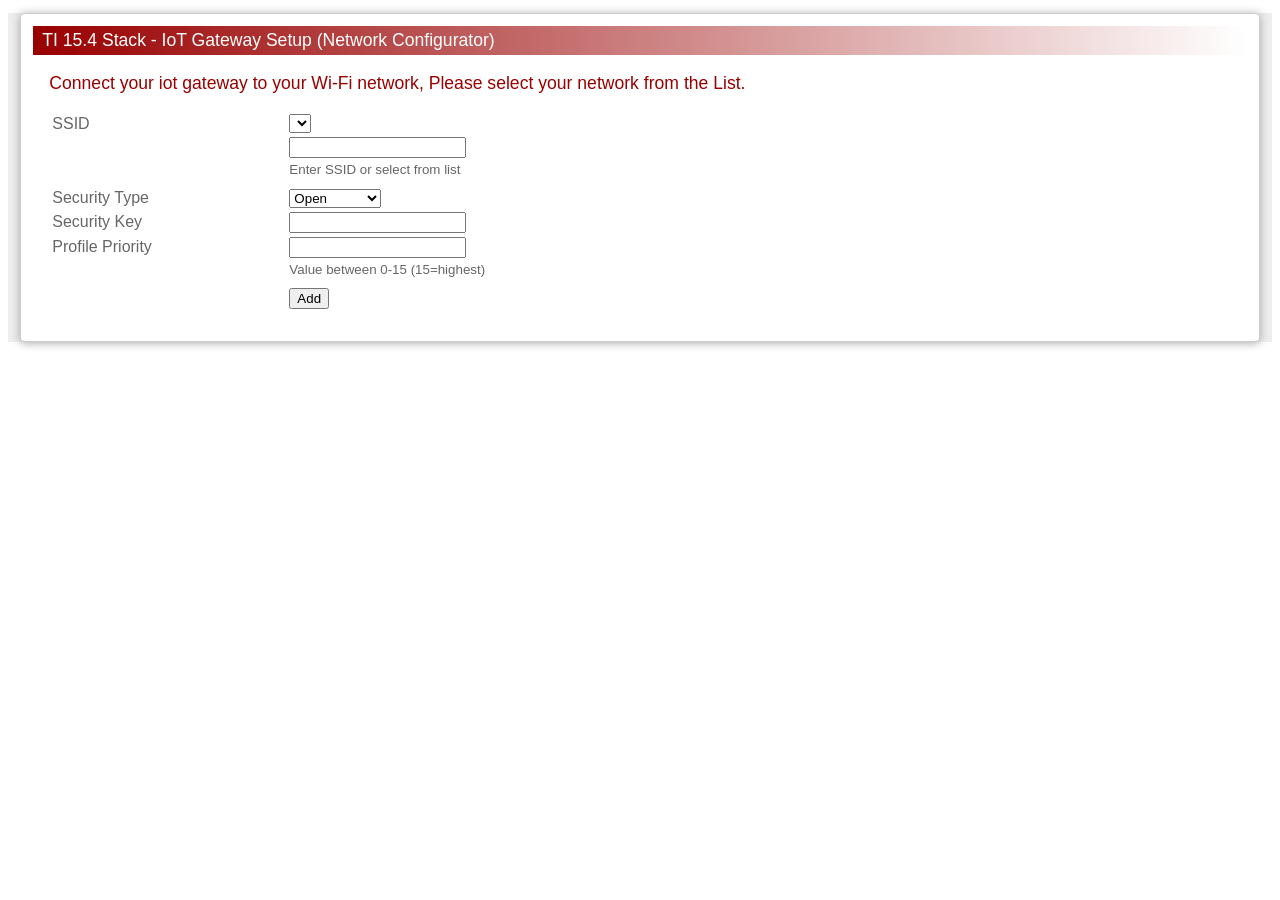
<file: gateway/source/www/network_info.html>
<!DOCTYPE html>
<html>
<head>
	<title>Sub 1GHz to WiFi TI Design</title>
	<link href="css/index.css" rel="stylesheet">
</head>
<script>
	function onClick(){
	
			setTimeout(confirmReq,2000);
			setTimeout(msg,3000);
			return true;
	}
	function msg(){
		var d = document.getElementById("__SL_P_P.A");
		alert("1.Check command console and make sure device is connected \n   and take note of the IP Address. \n2.Connect to: " + d.value + "\n3.Type the device IP in the browser address bar. \n\n\n**If Device provision failed, wait for the device network to show, and reconnect to it and try again." );	
	}

	function confirmReq(){
		if(window.XMLHttpRequest){
			var a=new XMLHttpRequest();
			a.onreadystatechange=function(){};
			a.open("POST","/api/1/wlan/confirm_req",true);
			a.send();
		}
	}

	function onLoad(){
		setTimeout(startApScan,2000);
		setTimeout(updateNetList,7000);
	}

	function updateNetList(){
		var a,c,d,b;
		if(window.XMLHttpRequest){
			d = document.getElementById("__SL_P_N.L");
			d.addEventListener("change",ssidSel,false);

			while(d.hasChildNodes()){
				d.removeChild(d.lastChild)
			}

			c = document.createElement("option");
			c.innerHTML = "Refreshing...";
			c.value = "";
			d.appendChild(c);
			a = new XMLHttpRequest();
			a.onreadystatechange=function(){
				if(a.readyState == 4 && a.status == 200){
					var f = a.responseText.split(";");
					c.innerHTML="Select Network";
					for(b=0;b<(f.length-1);b++){
						var e=f[b];
						if(e[0]!="X"){
							c = document.createElement("option");
							c.value = e;
							c.innerHTML = e.slice(1);
							d.appendChild(c);
						}
					}
					setTimeout(updateNetList,20000)
				}
			};
			a.open("GET","netlist.txt",true);
			a.send()
		}
	}
	function ssidSel(){
		var a = document.getElementById("__SL_P_N.L");
		document.getElementById("__SL_P_P.A").value = a.value.slice(1);
		document.getElementById("__SL_P_P.B").value = a.value[0]
	}
	function startApScan(){
		if(window.XMLHttpRequest){
			var a=new XMLHttpRequest();
			a.onreadystatechange=function(){};
			a.open("POST","/api/1/wlan/en_ap_scan",true);
			a.send("__SL_P_SC1=20&__SL_P_SC2=7");
		}	
	}
</script>
<body onload="onLoad()" style="background-color: #eee">
	<div id="d1" style="display: block;">
		<div class="c">
		<h2>TI 15.4 Stack - IoT Gateway Setup (Network Configurator)</h2>
		<form method="POST" name="SimpleLink Configuration" action="api/1/wlan/profile_add">
		<!-- <input type="hidden" name="__SL_P_S.R" value="cloud.html"> -->
		<table width="100%">
			<h3>Connect your iot gateway to your Wi-Fi network, Please select your network from the List.</h3>
			<tr>
				<td id="l">SSID</td>
				<td id="r">
					<select name="__SL_P_N.L" id="__SL_P_N.L">
					</select>
				</td>
			</tr>
			<tr>
				<td id="l"></td>
				<td id="r">
					<input type="text" name="__SL_P_P.A" id="__SL_P_P.A">
				</td>
			</tr>
			<tr>
				<td id="l"> </td>
				<td id="r">
					<div><sup>Enter SSID or select from list</sup></div>
				</td>
			</tr>
			<tr>
				<td id="l">Security Type</td>
				<td id="r">
					<select name="__SL_P_P.B" id="__SL_P_P.B">
						<option value="0">Open</option>
						<option value="1">WEP</option>
						<option value="2">WPA/WPA2</option>
					</select>
				</td>
			</tr>
			<tr>
				<td id="l">Security Key</td>
				<td id="r"><input type="text" name="__SL_P_P.C" id="__SL_P_P.C"></td>
			</tr>
			<tr>
				<td id="l">Profile Priority</td>
				<td id="r"><input type="text" name="__SL_P_P.D" id="__SL_P_P.D"></td>
			</tr>
			<tr>
				<td id="l">  </td>
				<td id="r">
					<div>
						<sup>Value between 0-15 (15=highest)</sup>
					</div>
				</td>
			</tr>
			<tr>
				<td id="l">   </td>
				<td id="r">
					<input name="Add" type="submit" value="Add" onclick="return onClick();">
				</td>
			</tr>
		</table>
		</form>
		</div>
	</div>
</body>
</html>
</file>
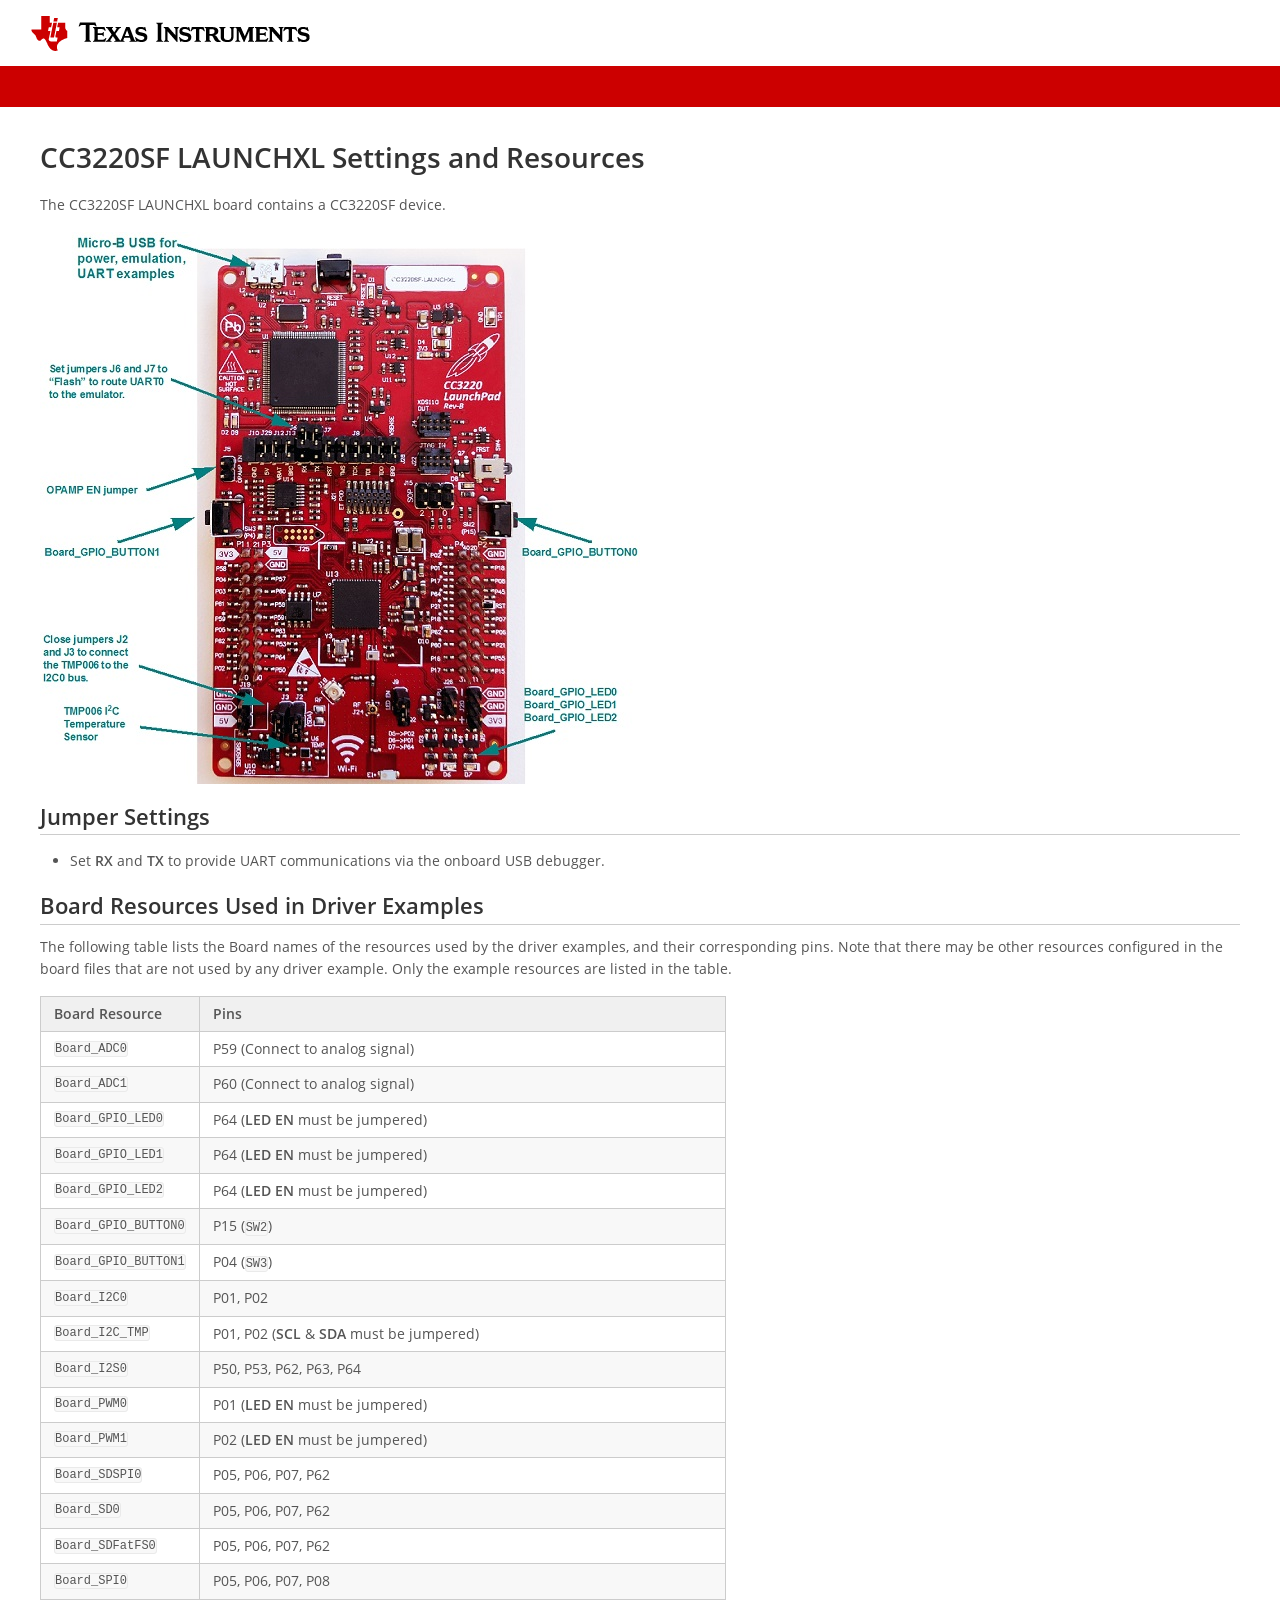
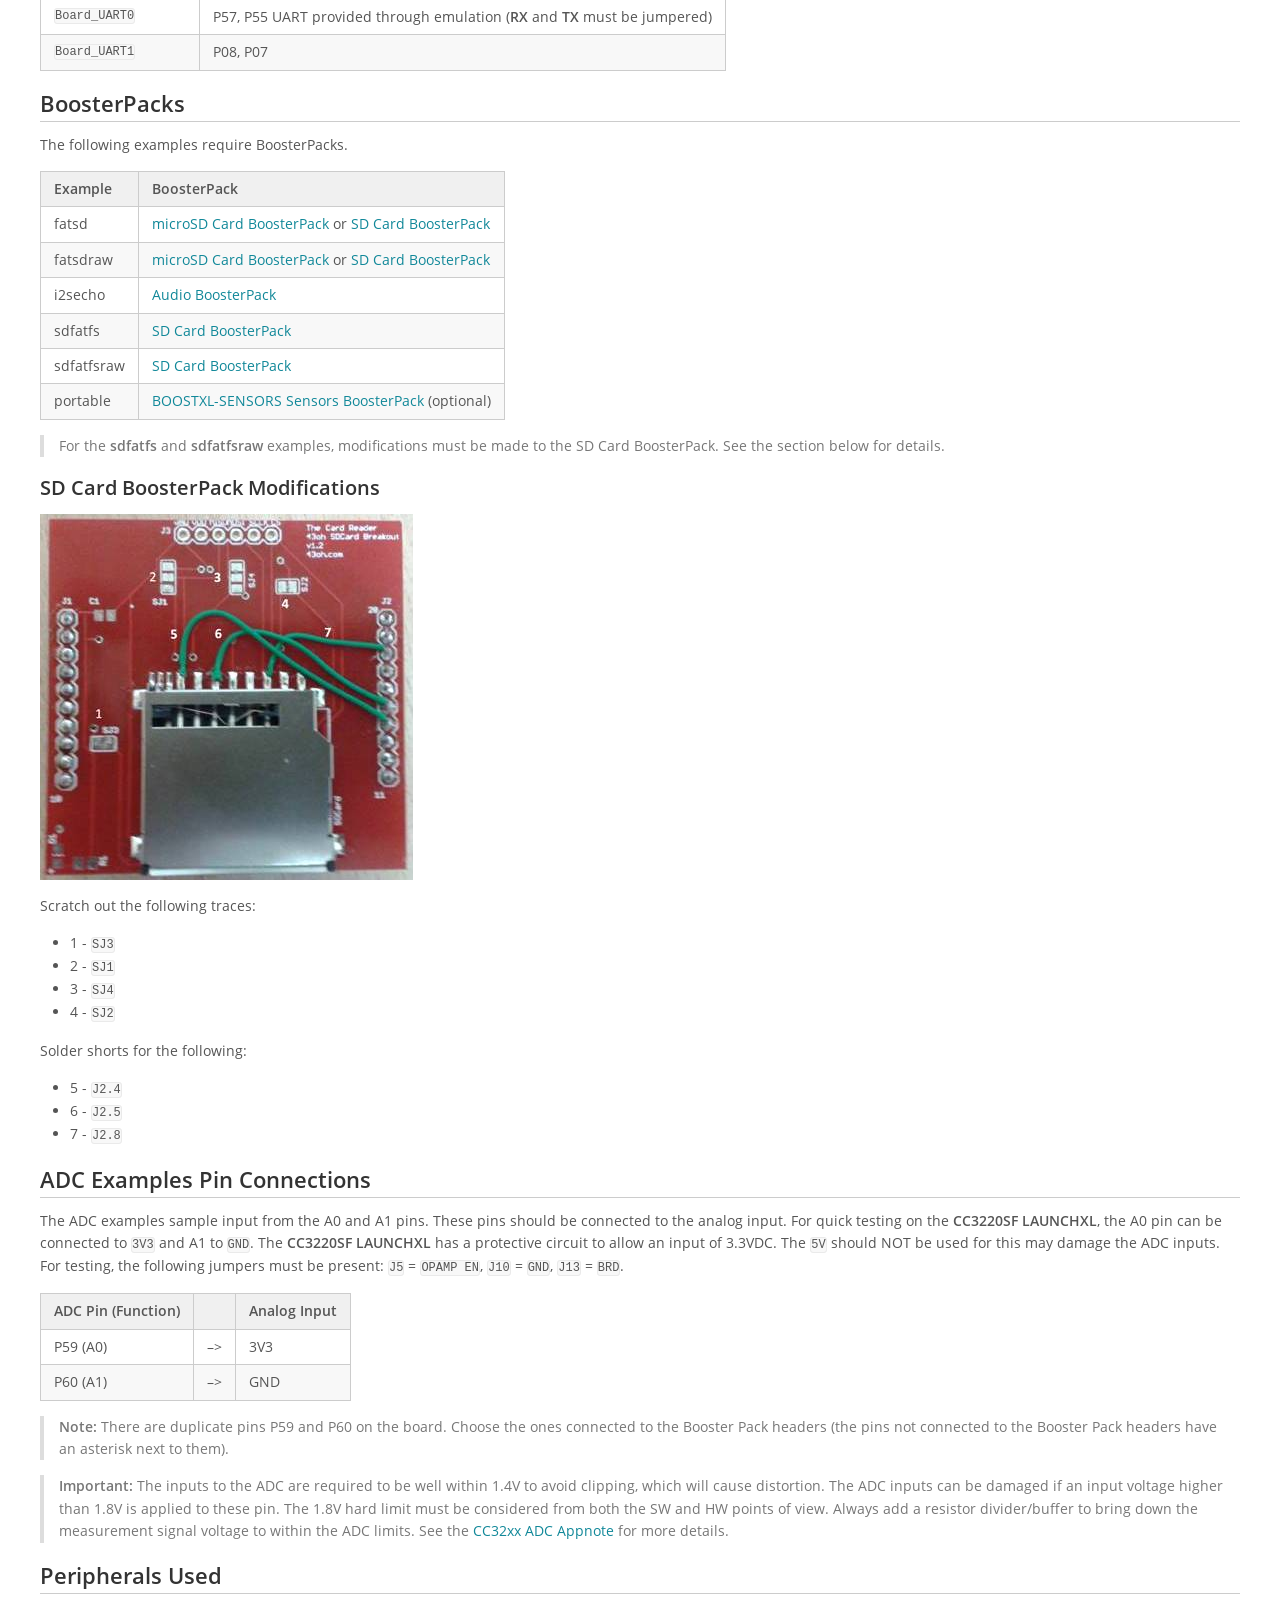
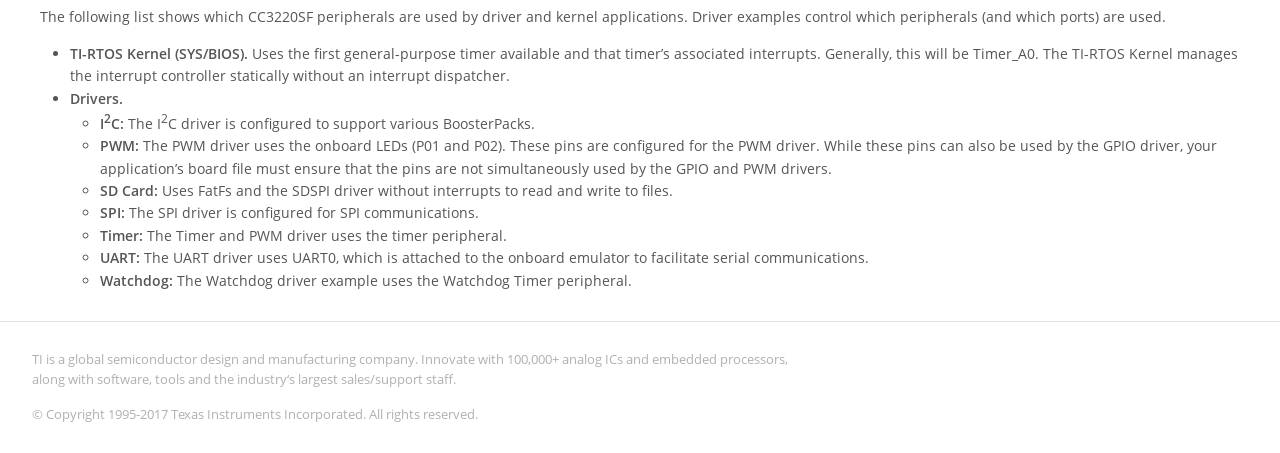
<file: gateway/source/ti/boards/CC3220SF_LAUNCHXL/Board.html>
<!DOCTYPE html PUBLIC "-//W3C//DTD XHTML 1.0 Transitional//EN" "http://www.w3.org/TR/xhtml1/DTD/xhtml1-transitional.dtd">
<html xmlns="http://www.w3.org/1999/xhtml">
<head>
  <meta http-equiv="Content-Type" content="text/html; charset=utf-8" />
  <meta http-equiv="Content-Style-Type" content="text/css" />
  <meta name="generator" content="pandoc" />
  <title></title>
  <style type="text/css">code{white-space: pre;}</style>
  <link href="data:text/css;charset=utf-8,%0A%0A%0A%0A%40font%2Dface%20%7B%0Afont%2Dfamily%3A%20%27Open%20Sans%27%3B%0Afont%2Dstyle%3A%20normal%3B%0Afont%2Dweight%3A%20400%3B%0Asrc%3A%20url%28%27data%3Afont%2Fwoff2%3Bbase64%2Cd09GMgABAAAAADzUABIAAAAAhjgAADxwAAEZmgAAAAAAAAAAAAAAAAAAAAAAAAAAGhYbDBx0BmAAgUwIgSIJjzQREAqBpESBjUIBNgIkA4ZsE70QC4M8AAQgBYIyB4QoDIIJG8J3CQg7WxX5j0PthLRbJVvedpUoKlTzFUWwcUCG52fZ%2F%2F%2F%2F%2F3lJxxAlWAMiaNd12%2F9PqJmJKW5iyEExieloQ9KxVuZAQ07T1g7vfgVloomBA%2FUEiuEMCGVsPBsLc9rD3dPKhTisOejgNULCLyjxoeYlBGuZsjRKads6GS6b8QRDIttvKSa68bAbLrwP31TZsuGVyrv7lPcTS4bG9tKpUh76wlIon84X%2FsDUs5lHxlTP%2Fif%2BNs2eosU%2Fnf%2FBfw%2FriGqqb%2BffLOvzVA9JiiYPkV3xr7qrZ%2Fbum4pAxULkIPkZgBBQJu%2F2AG2zs1GxcgYq2FMQpj1RETESsbAKmzJyopiJzNnDKkTX5pwurDm2%2Fl%2BkLvK%2F%2Bx%2FAP6A2ZgrZRvjS1KSQBer9XuGyk3Iw3zfX%2B1eWZFmG4CQDj7CYnr8CXBV4ueyfuup7tsiSJbYtuxH%2FjmfaSz7qPupZoCCZ%2BkF0QXRpQIvhcQTov6omea3KKY0pFP4oK73IomFDl%2BISgLSDg2T3m9LqWHnZhsdUX6Zbs2x9S8bARE7Ay%2By7Qf%2FnllVniRftubDauc4suapKNQPzE8citiadRhUeQAB2Or6gcE01zLrqvv3azJyYfdvFLJRBRNN%2BrORtiKb4r90jEQolkS9CXdeapUUtovJYdjvKac7KcpzMaA1l%2FuGrT4aVVrGvMVAuLrBgPpJTtAv0AsQv4mpVYhTdrISsR3HVOUDRuJh4nIdPy752XK3pgwsJHaOiCfRBCMYnBZa2NQIs0MJBCLKQcLAUFiLHsSb1NBwDuVM%2B%2BS0pbMpCb4wnNT80UzMTE9QxNEqUXUj%2BXtWyBRikfCGFLhWNnelMh67A%2Bx%2BBHyAogRS0C1I6L0lJt9RGUJGUzgZAjQekU04ENxHSBYHaRMdLMVd257vKTeW69pbnoi9NTzZ4puUyQp2QCOOWBcHlBVHZINQPsqpeQjArJqPxaQKweFrTR1P%2Fk%2BXq%2B%2FE66DKZ2KGI2ZjJZNOIfxEploB4nMfYbCEuPnLbpwkSihwCCsbniQTAguiPVErkU4mUNL%2BUgcJFiymBc06kZQAgwjK%2Bx5hwzplJMQDIJhWEDSTOGJKlWpoIMEUadBm6RwiOj8PFkZ74BMmB3NPHvuQZdmtwhPKxaCIC1O5pSECsQvXqWxLjy0SwLDAMtWW45JcEf9qVQU4AAOvKcpvthncBrrn3f6P2TFH5pL6ErAoIPAgbyH0bD2BVQtHJQvXeU9iytiHI6oIFw3FX7KYd%2Fws48OV6eVger6oIUYdoQXQh%2BhBbCAZCg0ws5P%2F%2F30%2BhOw99btm1DAYcrQBRhWi8jM0FaH419ud9hVS%2F0ut62vSv6Q%2FT11%2BiySYajVNbtUV%2Fb5%2FexPSeyXTDklT41IpZiv4R2m3Dfcp9KWoG9CMAOmZLgoOTwv9t%2FXjG7O9no%2FSNV51dlkUn2AXcpNQTLI0adKlSGjJgNWg3YlhoCCEQH%2BDv5%2Bvj7eXp4Y5zw7piXJyd0I6nHeztbG2srSxPIeDmZidNDQ30YVA9XR1tprpw1uhWsieLKhwIhGlDCFAphITMFTNSlJXCvFS7BnGYV1RMYWUSk86rwpJKpWQBZbBSCbm2Z1laCiZ6RfcBbuU87snz7Dx7R5L4WZIjvKrod%2BrtYCMx9O8mwhLRGcX3ibFESNJCqbD2cGBXU%2FncuJtPLlOhOxfmmcPUG5mPZuIouu1w9CKPimlUnXUEk4VEgpJLUlkHBxWtYuH7JsyXkXXj7AS4sDsaU8uIxeWw2Z6h9iA3uWnrBnnWSoOFDnWyWxohn666Da3a54egEGCM4tGe%2Fq6VLupikmKFCY7LkmodtkTc48IxKTyS9g%2BEon9%2FU0Gfmor%2F91YEWgYeaf9eEUU9e7fPaySLVll%2FZPSApEe2n04%2F31YHDfx09bMcma9lC2vvLpFPB%2FysabdbsZqgVGlqkCjKQZaCw9RL5J8Wfq78fbpRRBgkAAxoN%2B77EOTWB8wGH4agD%2FWBsmqI94A%2BFBiQym357qjcbDkjVNVS8mFxqGkbhEW5Q0rbxes%2B9DWsbK1TFiIP2X%2Fhky3m5JlDhoxIiRi5oUREAgQUJuwkwnKXsPYD82bP2nAFm5nLbZFniAVCw4pU%2Bqg9HOyqPE6GeWwEVpAL1OD4ReXMWGnlZg8RK1l6TAzjjnw3zNBtlCkyLGpSVg1rGp%2BrMhHlAiC6HaUwo4ZUViqrXkR1biihit4A5P8VJcWHBXYcMDHm%2BVEtaISkshedHnqp6MBKe1ILH2yAviHdNTbXS94mvwv%2FXjJusom6TmqUVBr6dCPYTMTqM4WFYrEPaeGMiEBczEg9JsYNFvESiiy%2BaBSdP6UREzNPxAMb5yCrnRydl5oLRghNYHpYqm5Mgj6bGcLtSEgUSpzEqZvZQFUoCd%2F491qYH9vIUigQkxnUr0rZ1DjE2gzGWOAk0qO4y%2BJrS01dMjSQ4BtaLQQN1jAHBNY3Z6by%2BicjUAwNoFPEHxGQX4a1QACbwPpnIaq0UdSymS9t3E1qlrFMKJ%2FBEWWA%2FWb4dE4kRd6bmY5kiLfD64zt8%2BWeHB%2BcZTDDLXesW9PnCSGUaC%2FE0%2Fg8RZElPKlHYd4R7O5c%2FqbimL%2BpNfRGnjFI1Yl%2BT0jLaWSclz9Gb1iMoXN8hCL0wWchLqS69sXHGrHBDM6USOEEjrLDEcJdS7xNCJA%2Fn3BSiMbMyQ2EY0xIu4G4X%2BP7uAO45rs8N8kzl2cvL4xlqOUwSd5HLl85EA942MMMthyFVM0aP%2BLaJViU0jrK0n3ILadidX5Df0hDFXwCIWJ0r4T58QM6uleTuOxYSd5zM7DK9LQcKM%2BQeJzGwd2LDM6BRtSKpoM5txsh5UZ5vkuBS74pKpYGVnlVvQ5o%2BQbwNE%2B9qX3yYO35Jmz%2Bn5HIpUfJ2vyfcGnkNDFvIWM3%2Bl0SAJ48tws8taOvAL%2BPojsDoRsZILghY5rGbIwyhURLrWp55YC9KERyteUrrJvBxgK83RyXPcVHMCoV1zkeyAymKLA4qBuCE17rUFLPeFWiZKX9NFIPkWfjuZHm4voKGHuz5gt7xXpTvCZPhpARHTMjea8%2FwnPKhOSEpZhhrY3kuKgm88Euz4ZRsxiLqrUUXDCM2Sh%2FKjJmOI83BylGUktaOGk4F61UfJ35fCC5yHDGsBjkhYxBFaw8KhGxVNLhVakk7yq4dSzlWFZijCc1zkeTkYwYnyJoLlobOWOUa2uxks1KRCtDLiVjk7zikMsiyxS%2FO%2BRxwCZCqTBKXOZTycx5EuMsI%2Fy25wHe4lzgXyOx2rgm%2FVNMKc6TRgCgiHfgRiM%2FFYcSvBA7nUJ2UqhAvL6znIECFAsKRIF0WBJkLQgKX9nAKe6KytVSyscM%2FYoBzpAcZ0LQDwAHwYTaxCTnK7Eg7dJpjEys%2BmX%2BymSpJybTABwIUK3FISB%2BvfEPpaYfX6dhYCS%2FArvbXpMxAOujddHcKCy9oAuosBwO%2Fd66aodBZ6D7bZbgOVjxhKzQcG9DNEl3hATNHPFDklxcc4NylfRkG88t2VfSoUwj1nL97IcKprRrU0xLaftUQLvKqBE0YCLFJ3XjQTVlx5kKoTYQIvTnMDpYqQumFfIquUaT3%2BTlFnBAUcDaS6Ykgm4D6mHZ3T5LS7ASqCHVNII69RkiqGYX8m%2BKFuRyLBfKpASn%2BovFuh8NjOEFNgt3km%2FK1AYKDnTQbKHVKfxpUg74CJVZ%2FQzVmPSrAGHPRrKIU8EQJywFPBHiZyoRp9ZiqatfCUYZAy10RUjDNhY0ApFk%2FRCyRru7v1GbH2EdpTUYrJNxdP9Ib3%2BKy%2BLdDlcvu7brITIlW20bGBWyvH0bbUTBXw42%2BLKEajBc93Xyvzg460i8KDqQpbI8P3hvRfdjuH3yYpVuP7ea3AJpxwwZtyHxnXa%2FnKVrKjEQL0ouoeIxVpsuMrmtKoWLpgAemjUmg13xepWbjuhaStVsQCvFIriQZRKfAWu5xpjxjqLR%2B92hNWoQUpec70wOSdjJSPAalndek2pgvd9VjXFyCq44wwNIpqzRTtwaEINuYuVywyQb9DmkDnaB%2BQq%2FKBrBntgVwLySNWNI3LTiTgU3U4wpJTHRMn%2BLtfsYleDP1XfFrU2cbdHOGW1GMxq7WE17UZzrbpJsXeX1zvkSyQmmvmRPyMTrQqFtbSYuvTlGSycJKvDElm2kcqatiRtM%2BXAOliz6XR6Ql9bpw5unABUyOZmgUjozRPHLFnqBm%2FwT1OcWK8qbpMEwmn6fkxQEFdGYoZxDwFdZbaHVC%2FztMekCVCMn9lawhkKL7TRk45pkUC%2B5tZSrFzs5CgqwTej3T7yWhaE5gLHwn%2B0h%2B1rVeqVTATVL7Tx7iWvUzv%2FJv4Af1N%2B6fX3rQ6vzx0zd7AM9pZGZ08pB7ixFyHMPMxRekmvk8%2B3fknvFVjbKAAscRdHPQn3bUdqk4DItx4uAP4uJoEdaEbR9%2BhVL1jrs8QEmOsah78uflhUlTGTIDO74%2BgLrewWOW3kkDAFWPFFoTSDBczNkV%2BTIpFW0FdcpU7qk8OkJ36V4143X8%2FRiB6b0k02n%2BPhuQfsjDBbaNp6O24mTETI5ypKMLGM%2BSlrrls1SDdfGMEMfrBVHTthLvtRiagZGJqAA2xWj%2FLQSS0wDnrjYqKDWY%2FRsARcIH4dVTFwMoU%2Bztku1jDMPKPHUi0CfPBUERXHmkBwha9YGGWoT4OvQAnlRhh0FcT9RN9eB9p2k9lUBEL4Kdj9SqUBb3XloMCJaYYQk4unEKTGtoGNjJ0UjPt%2BF0WKcKYdukt4QMO73z5xqVuff5E9rtA%2FfYyz%2FMnjX2wNnKQ6l27H9CWD%2BRO1%2B1pn9i7z%2FJfyrHBDGtR4e3FSyagyypIf%2BrO7UH43VZHiezC5WmiLqWU%2BxfgZqHdvoYE0uUczILmJXnvYQMuvrM9eFXgB8GyglGRDci42j%2F97nBN%2Fc2w9KTWDMBTid2ylcc0NoRoKMCdY%2B9XNfyvR1x19xfBrMibf6RUaTKowUrS5N7Dy3sl8q6yweBdOJHvfOYiQnu8iCUlX75Ez%2ByPPLUvSO5cXrlTFVGP2yqazi%2BDhaRUHVMTJzYyZcq0nRnU9ws8xROWtlaAxirS8Tbqt4mbE2nUu2ExdSdJ1Dt2%2FjOykL4PKLdSEIpa8QNypx84hVFSRca1604waGkUD0TyhAH%2FRT2vxpWMp0yEZk9toonGknwSgn97RBT1ampeL6tJ%2FCfGT4kdwVLcjyqvbqO67OKxmgbJzJWVBM5mqTNsYBERk3uj8adjIxDI%2BZHZM8eh835zUILIO2%2BSXKwJp9UIGbuKzbWJZ2NadauiyPJhjjgDOiMrQMWYVi8Vc2bUH2U%2BrnIASPySLy%2B6FkoLOAyxMMvE85z04IXu4pv%2BjPSofeKtXzYo3loMlVucEoR1aBZtgFt7Uk1A8CTZfhJlFQSN9GQQcIfRJ%2F0WFcWY1XK0BA4YkZuXRbkev7njNeq0XSet7ub29Cdc6t6TT5P6n%2FDEquLSQhlN6OtJJXVa7taVdntCPWBuVy2kThB89AhmQoY9JUclVtB3yZE%2F5EKRI%2FWR31zf0nq3wnRUu1XfBKJSb%2B87VxAAI%2FX7ErAZUgZgPNnfDmXeiVlaqbMzzlt6XPsvZ0nbW6A6D3zUKXbqGHxqvKtoc5crxS7qLwGAbJaLPtkpjrRpyNdM8fjceFhJSYMO9r6iLFvEKJGYZlsTIJ4YkyUMEx91H8UGDAEN59eGv0JettWx37%2BNmLtlctzWeP1eNg4%2B4jgYG%2BnMlx36HAQPeh7bEXxQc1sI6fag097394Tlss8Fq3N2tXtZetrm6FQcFnPOKL8d6J0UGhGVHi3LgvPV3c4QwXYohJghOdXYX9k1GzOZ8QGGkfo0ey6Vgbnh64wGlPreR2h3dUFDlzlGNHXDSrWo11Xy3N0knfiB38owN%2FfZ1biv5wcfbt5smBxuWm298%2Ft27VXO5rGe3a0JCEi7E3mof7ai61bn%2F%2B%2FvdtpXF5oGWq646GkbKicU19htpCodYv1%2FGIaVIvaTrii2uulsZCRYZxDdzwQKW7pnusdoxdw56oNYw4fq0WFwNCkYvUk9AIMFEOf5%2F1gSXXSXKxx9jYojEuTk6uNkjn06onF3i6SjzO5v9mKzjvPyn4SP959KOYUnxM%2Fv7xZyniS4Zju%2B4Qp03fzq4NyhlqhxjeHJBniFExDgfjwWSGcR0UttJ4hjE9m9lp1Yin11cVEwfs4nyCs7aGP955tz9Xe1bmcMfRGvTZ5PTLyLru2UZN0LTS6HzLns5vkrRl3TCTnkize%2FDoAiOJgabGlvHNjorUlrzi6FFkmis%2BMxT73o9x%2BGHVBdvv98Cv12%2Bz2STuyQz%2FQe7rRvF5kHlUz41qe92Dojegl5svIAL%2F%2FSr16XM13bFImFk9f84iJ6pHg2BpOc7vcofyKMq2tKxpnzEcGS3f6KUa9%2BEXVNIGnD7%2BceP58a2XfwjffSEe%2BH6zoXtutLn5fHNYu3tIKTbJd7YlCaMJe6Wp2XWbCUtAaEOZN2%2B8uzCUxpxtwc0Gtl8s4P17%2F8n7v29d%2FhtRW%2B2dw83qfX9ZjBaWy2F2tp%2BvzY8527GCbXNkshUGk4rqc%2BLD6WU9Tg122dXhCU3Z3s54bBiL5qLQ6KuW%2BPm7oYQF2DJgIYiy%2BuLN7sv%2FxHbbn7JyoB%2FMG88uDjU1DrUSWe7BJViS%2F2xLgpP51lyqzC6ofLfu9CHFj5U5JdVs7V11nZu%2B2stxYmfls3b479R2wimJUcOqB6ptdbpO6xknVcG%2FYCn09kLAeMFzlCAtlnS3jhh8JQVLDUhkZBT4tkOj4bYVl2PvXDu4NO6un%2BEZW5QeT0CTo3RmDX3DSy6bVMaDhuAPvaXJQfQkCT%2BQQVBbTGLHyK2ZWx%2F%2BW8aMq2KUVA%2BV55hE8r2JhVYZ2ZbZZ%2B5Lk0G%2FI5zczPd%2FJzCv4b%2BnNjUkCh%2B21z4F%2BD5cnhe6P%2Fy%2FtR05aylhNwUCo2XeNXph12N%2BdwIKu9yo9%2BMymzS6DiHoFipFGVLG123A7bxzekKTlxlNIzWqEl7WsHXQo4%2F%2FSQxiVLnnsioKptOW%2F8rUQ8zOVbVU8UouuSMXkF%2BU0SraYOs%2Fu9Ys2zutn7lEVpKej%2BBPL95%2FPY53az7vrU9gvEupKia3AyK8ZUJe3nyIlpbOiV9NO3CEseEf5jkbNe9k8iM7ItWZttSxj5eTSmRnpAVq9b8vm1ToJ1iPF7km%2FiUvKJj75v0Wwal9A78oaeKgbghBqLKadFfdbP0%2FA2MzgjMVGxjLEMwYQ0qeiQxrxip4xyXmkDOY2eDI1Wu7mu9uKK6zKh1IZh123N3yzDfeKnLRYLK1%2FbRFZEFSXXcHzqFTAhrfeSBNFO%2B%2FxqYGpK6AtF2lLfCfgVXE95sgGT7XkeBcXkbcvQ5Sl4JqufWaEZ8%2FiYpttneJrElOiKrC2MU04vaijf6x%2BPLtF8LY4Cf867dvDUNsOfip2Uf1Ccf63Qqg3192Pd9q7m%2B%2BUr91FVX5wa72O%2FW2E5H0S8M9hkcGRYmKvrquNksBt3d0YQl1TVsxUfDmd9zhhsbmsZIrT3BoHeaKCv%2BzcK3zUCjswCR5bPwM1cs%2BusG%2FGXkTN7XZP%2Frv5t5Dni%2Bqles5XtlJTfKyii73q4K%2F8p%2B4hKplu0vT3unEde5A%2Fdt5c3%2Bd1ASBINr%2FTI1dXNxcW72wub60BENv8BYhP3gjkA0eV0lozmZAp0uv36ZPPdwPGJGnHiiikRtCSmXm3XIvbo%2BoEnhcaWql%2BRWlLnUeako2Lo8rhyw1Z0NW5etRN6XjmFxox0oVo5HBffX3%2BoXLKc7pzgvr83r2D5kPl7TKSqwmzLWolRchjsdMeDnrc9e1s8dOLZMMly1A9K%2Bteh1A5JkORPI8T%2FdUKKZEEhYLSam%2B6KUEBK5%2FQo8dp3nAZlHfer9Vtem36ynrkUNAH2SgkbPXipVuamPIXK5CAOQsyD9xAJc%2FuDR81kte5oIIpjQjP796Am9R7GeyjIhZvzy5fPSFdnZmtCvuvOiG6FQaNSwtws34Zdj9j%2FrS0p%2BN76XO%2BNj5g3XrcgBRRU5%2BiVg8iDp4s2asffXNm67rY13tT%2Ffute9hEhQ%2BCkPBCiCTH77ndK5b1CWUalj4jG0P8PuqG21b0631bfpaxSmcV%2FyPMBmZTyb3nmX3S4n6CHld5bD8H6EyJnuMtXRH7x37%2BlgL%2B%2FnOftehc7HCN1UDMXFhq8d3Pkk%2FJX0TXl7aHJmdcG8LhnVDxNdelXePS3U6nKvl2Bm92FTZ5Gyue67ZObTFBNN0jcujtDCRoYU1bio2Loo40rbKnEmWW%2F%2Bja8uIYZIV4aS7cdjq3NX2Rp7eVVX%2B296W%2BJJmqlqLte8pe8dQjFGgbspwGpe%2Fej0Io6D1AwhtJ9bt3ShMDU3HsDbJRakig%2FbUUjrt29Gvn%2FSiooyejYq8MsZkz6V7Dkr8e3L4hBwJuA83jLZ14%2BruTWQQB8eZN7ShGRu2W1t3GBpn6xl%2FiBqpxCi4%2BOACg%2F%2FhfMZIukVsPJni4RPBsTHZG5f2H9K2GCKFqeyhzdghGysximUQ9%2FmUY%2F2ArbJMRvbZ1tkL8Zy3vzinu%2BnioSMHV6neDjLzHQtNEfC5AIITLsTlXFy6un8T28Dhid4L9zD0Fn6LIeTrm%2FkXIgKrCwNLmX5sfVFdIDAJljT%2B%2BFoagUKI7A8%2FGhwceXiwN3L%2F%2FOD5Q8NJBRdIS0YFrTXBBVWp3A5yDB31zXh4ZCRlI8XSL16MtF8Q2IZZREMNfa%2B2b%2Fc9dPTO5nTOCu%2FDXp%2FdGjWppx3W%2FcKau8dGklKfTt77PXdUXKW9jM8dnnMYL%2BEqReFgjDHh7meVu1ykUczL%2FH4vDq5afhtknzJONbZCmHS9OH%2FnYR6G7WPAPRnIqA0goDPC%2BhxY1mcCT6d6VjxgX50dcbOtGHKpyM5xdzK9HWdVj1rFVjVaytFM%2FcHZJRPJssanfevO%2BXVjXN9F%2F3e69DQzLoKEUlzHbQJzQM%2BlQ%2FQB1Sot4s1wCbQb16%2Fs3Ub1qQvj5j5U%2B76QcgEN0bxums8lLlVV8xsMY%2BQuyGBKM%2FLOmWV5Lm6K1J0xLeYBGoFzFW%2FQuGs0q3EFGgip23710YT8d5zpIrxQ%2BQpkUHvwEsfr1tAEv2xx6dSly7oAFDf3KcvnUD4StBrw81XBnCbtN9eli%2BwqL3dZZipmHHfN%2Fiw0%2FQQZFheEKH1TCn2BjTB5KJlII2YJ1F0R2BllmycXheTWlwpQidEWZ%2FnjvNpXIisG%2FKf64Hbmm2q9VqwHQML1yuKn15syWHkuUru0P9llEUMPKxWozy8KSTbvujV2RaAuw%2FU8TzSipOdkKZj63zhV7EzojEtrwmSdCIE5nYhRN7cscQzpSEhvwBVB3LQ9tENVoA%2FHB%2F8%2BnVxlnr0d9r011xk3G6Sro4n9zOfkUy0iN5h3trWXZf%2F6p9ZhonLIQ7AeIgqvLbdIn%2Bjff3C3Z3u4vt72tPH5raujePvyLq%2FGgsKCOgNOCedJPLryZeJrO1uk%2FpbZ92fXS67bzz27hVvcz3dPqaiNIFaUJ%2BEYJQm4qvJIIrPaPSu7zD2RUUEkVpUnYEsq4nAV5URieaV7ypmCrO5eGu1cD5nS20%2BhdQ9C3J7m35tSFxIULXEYc5gTgofA9iX2Y3mA2rzgXBBHt2lQ%2Fbd68XooaN4oiFDlDXU3wGcQ8u7UbET2aETroxgx%2BhXqXjSqLdo%2BH99lecGlvSM1zL%2FO3ZDl11L3jnX3YQm6zRu6YhpQUefpZvZnqg3FuB7JDHUiN8d4lyVz7AWrfDPxLZlL1i7ygXEuCgQyyhumn46yiNaHoQsRaz4YBbvhaVnd1SuqmGSPFPeXBRWaFn6LP4Fd3fl8f%2B%2Fxj2tn6HY29FQLy2bcjc2IiK3tGxGbWxHbGyuhETu7OxF3VkOTNyYnTU0nJqaMJqcMZ6YmjQynZvb%2BkxWr46KjgidG10VlxCYmdiUPidCEDJht8UkWxlFkKyajKjlvffpSfNYWFxEjlCmUaG3lr0%2FoyMZAIiCR2VhCR416cAcNoxWhFUnDBncYObeqyFQzrWtO7P%[base64]%2BPg6%2BLinGlMwYQe1Z6KrOrOtlFt%2B%2FpvxrQ2elvJBD155VumAqFQ9L%2Fxnst3e4f5qtRaJDI4rzqCiRLi%2BD50P%2BjAOYUVEKYAojOHuScqci%2Fw%2Fvaffws%2F%2BPftSYPOfWcHjHViHnS%2BtqnMQ2JYpA7kjZRNO18%2FA0sTH1SabPBshiVlXh%2BqBOM1pjFdiCKhhPCKSOcoiMnLzKExXkfLyIX%2BwWFuJ2toQaA%2FPywvmUTMyy8g0klJ0jBbBrhxZmG1IrUiaJjgphJKl7WeuJi49zgy36M1Gp9LsvdQ9bKOL8vK92uHxZjbVqxHXb%2FKvzCG1U12DAnxj4wPRlMjtOeNK%2FPsHDDOaCes1WNacQJlf5pEsizwcU%2Fw%2Be6MyXneVieGr9mhqY7xWNm%2FupDtY4oGDoQbZlazO9idc%2F4F2Vwi2uaNcEFHwc%2BrscEgqiJhu86Kio2KiYhaXUwkMTI%2BdjUhKi4%2BOlYtvez90PqrqC7HJ7VrdiM9PfS41x0RXZHjS2q9tjWfIpveZSzEpfjPpIqODs3GovFdRgfTJNzIkBEHnwlya5V9YXasvZR%2B3qjHAL6a0h14rPLI862GofYr1du3LJ3avlY2UIJdrZx1IKNYa2%2BL2siE7oS%2BlbH5yykY9uuzZjg%2BzzMgJd212D8qP9ARQ8KiPKwdQ0%2F5VQaWKD7jcubmHl18eue3bjYKJSLM%2Bn%2FN%2FSu2mEzdIKn5OU0DeGSxu%2BF1VCxjKMgwEhU8FpWx%2FEbiaeoVsRpbYrcuXr%2BNAGuDJOgUvvUrXidVDC6NTnZEpYSENA%2BPsOPOiV4QG0yz27fIqzkvcU6su2Q4pj6QX%2FlYXaSa8MlfT5XBz1%2BLijx%2BHpdLtT68dVWajUt9W050iIBjaGdxCR7H1Z4pd7I7G4bqh1Va50e7%2FZOHp3gD0303PO75ZzOprmalxl%2FFfsIS1WNrM41E3fleyMgEoCY7E4Onkb0jGGc6gTTAI5vqic%2BmeUaXF3ei4H%2BOoxJ2mR4oSirg0HEwZBG3y8BakAcIkmec56NSGdcpZNQnhf%2FJRBL82fTe07w%2BMELMy%2FEmBwABnH2USKib%2BkjnosANo7N88xl%2B6%2B5pidTov65yRhYAdBXC3aKrUpKJTHRiqLJ0pzffoMNA3dtu%2FdyfANzACLD4lRUEoQdp4kOjFWGF7x2ou9nVzyThIHERkw9lt7IdyDaZ13KLt45Bz0kPxKo8Ivt0g%2FTbgvU7tb2%2F2hx0PhweZN3de8K%2Be57Txsdk3S9pGpQ8B%2BkpGyTIrn8urkwoSeaEppUXlqrkBFuWMyqZAUiqqsXhXGx%2BdmJCDi02NpcSn1CQnRph7WSPRM5lYW192QaFttdCYB6Z%2BEN9THFQXQuTx7HgXEoV0YwA9TZ1g0IQfx3HgXOzqqD%2B91nhLDm59fRlgCUniF9ZUAqNkbTKLXD6F%2FpTXoHAezU5Xy%2FfVUObL%2F99DCuvrO7liRVoUmwh4GijW74i9RcDg0OVsChxq7witTgnJDhcHTL4IS%2BrKI1ELSjIoZxJSSUzFPrxT1PXkNwyFKgb%2FuBZ03mN%2BRWmgFg45ejT8l8pWBWtsVN6DTq%2FvT7WzXLqaEaPH0PAJwFOKUvNVMCXVTqkL6ynd7w1FI2tOU8gP6T%2BKiUTF8Wi7ebtloRO51pkkfRahYiHZ%2Fbjx33DP%2BxHofEc2GOLtY8LsAxkAWVt0gCjPcD0EgZ2ShnA2vI7sNHdqjld1AQcfV%2FvSa0%2Bq%2FTR%2FgH0fc%2FYUenZog9aOt65r0ZAOB0zfJle%2BCrh%2FUisKEeusFHKQEjlFcFoZUPv%2FsWgod2Rwpf733uTyMvwUP5WP%2BJTneUhnB4S4cu44avYe5McylYe7FiE0%2B0w7EXYm4Ql21n5EbTLuoHzrTgLoW8QsvxhyOqzIaSvO1b%2Birpy1BnYqJtH26MUQj84ZPmvDtJ89Eo9PmXm7zyc3iHhy7PhvUmzxahfVL6F%2Ff4f4vyuCKEfbV82h6z%2B0kFawR%2F8Ic6vIIR%2BYcjy4h2k1aJE2BYHIdUzNZCJ7ARbgP%2B2NVMOYB1yRZ6XlFzCWrGEK4V7Fp7fh1rnw8qM%2BaO1dE2rD7IXBwyXtd1nTypsUPk%2B7MYlhv0SGJFdZbJpZdWx%2BL9vP%2Fw058WPYbhNLhAYD4pjIUsmkOvlGk9Ae6vxmAHaJ6pAHTCs1rbQ19IWHakImgdhbqKKZoq5027aAtS%2FbeYAH8yh7TKaK%2BpH7SrmAN60J8xFWm0OwKGVvJqoyK%2Bh3h50qLs9kQ8wnYk6U6y1GY6hpLxNaSpoB%2F0hIE6mI0YBZXOlz4M%2Bij6KrEJnBpB7%2Bka2cqyLteJNIMgQaJvSAkAEOSSiwALKzo6zPyLdR2qzPwsXC7H6izblK01ArjhoLwILdg%2FvBF5ub68UiQDi1pEq5siO2vsmdSbSLab049%2FvbP01kQZhA9pT2yXN1Pl4d3txEfcg0g9JUkONP5BVivDf%2Beg89HXrfNK7rnO3c9aATViSx2BsTnb%2FOP0N9jEuj%2FdsOipxwZ2UPhldJM%2BhqMYThuMeJzjimpC4o%2BIGDSKqRT2bZ%2B%2Ftq%2FKdUaKuwDr7qdaU7r2W%2FLASNVbDJAYkFFt37nzft%2B3Dn%2Bu6o4NIOIUDkwi8ASkf%2Bxyv%2Bk4nAVs26jy%2Fb916HDF%2BWShyA9AQx8nbdq1o%2Bwai9%2Fqg3zA%2BHEfF6C3xUNCHMaQisLUik74%2FxR%2FqulPCJyJId6%2B6TjNeW7BErLvRYnGzE7eWnjqkro7qweX2jt7WzbphgcF%2F3Uo6M0WVBS6c%2Fi6jU6hgTJeH483x0VJvmnHFnz7r5Eu6YLaP9C1pUbNBh8Os9TP%2BihmG%2F45Q81rRxt43MpiZWf5XlUWDoaL%2F6EbY11IZskC6vjxFZedYU3Eu%2BcnQ9ZnlKc5LEBGyf1x30PsBC2qh1pZNYuqA819OQlH9QLq9DmBx1drYkv0ETKKE7QE%2B3qVmfm7gWYFWOtInTlBABRTsFrgoFJDN%2BQe8ghZKvWLvUkCUOUyNhGN914OMiMeal6%2FhjPvtQ42Gyo4tacDkQIlKFTcjj3SALhlsfY%2BBogaDOmEzBJ3IaWjFayxLDm%2FA41m1xPrtEAJj4HWh6PMexarqvCZGsV5PXrNmYlybaAIaVPhsqv535p7wEIoxWHkuEjKRN3Bjk0cssmwm54t1LuNcGHQssiIifD6EenIAdCnl%2FMlLSusXaK2GGhfTDFw%2BnwPQEW3WMu8u3nKcuh0q4muKBmX9o5xRlvfOz%2BpxvoQoAlvi8BVEseIFQLzIKZpN8R0ac85xLAzdbqnbz2raa%2FZ7CfVkhWxguR8FGDgV%2B8FRWA%2FdQggAy6pt9STWF1qHXVGjPVhqFdKWfgbfH6%2FPybWUVqCKOrxHW4virYMPdNXNRDV134XcvmewdVqU6iQMJVF4BGhbi6%2FrsVQQ4En0JzjB6TVJgs33LaD1lj4nEQqoGhpZyead99yzOcBI46cdwMquJu9ZVVa8xGKlLPZN1Mubp%2FqHrBgC7At9Qy4v9fPn%2BMeZyx9%2BxHF6QpujH%2F0y35%2B6wMOjCyFPdUmkYBiLyWB0%2BEROuk6UIROcO%2FczqMD518X0AY%2BFOTZaiHVys8jMoeq8wpgO3fEV2kPcjxWQ9fOGcUV6xzXvaw8v8TiPdVcIQw0R1NXYIZgCUZ8hSLpFkln38GYKKjIJEklt0T9BKYWgn0gR6fJjTHyfuL9iCkg4EedSyTaNjGbinSqKrEnT7izD52MYvgSA1Dq%2BRGLd78dIQj1Lj3hCSCIKbTXxJ7JMc2RSsEmHjDGLX6jlKXW9M%2BTpgwVbIbSLHp%2BMhpJ5RYKXc7O%2FOZmOAByNgMfLeBY1HGZEY%2Bm6FtuuTMSIaDHuELcIfcTYy6R5nN48lr6HYfQ5sj4xmVgzoTFMUy8pTH16ZUGJhQxQ5%2FMIcyHwZ4SIZtMrGIodYeuHQmFiRQWAOd84IWXt%2BBKFbTYCYajnb8i0b%2BtUE6H6yPKczYOskSs0fEapwCxfFqESFJmb%2FeKdezIJElAHgh82coKqyha%2BvMLI21YBusHRhkSJObmx7GLYyoQwC%2BUulk2Ekc3eZUga4jiVdUDVUhKpJTGEmVruJjPYn6nZiOGg1Fr94AQiNwlGwiRbZGOqJSNajU9egUDxozGwBjX2DCVjFcBJWCfIEjaYkOSiEl9OEKWeZnS9BSgJCMk1cKSnWoxqfOavNZnaD9QR6DdMDntCmPEfxUUCtqQBErC1Ldd91kgonepcgrXZL7Lk%2BAthG%2Fxjs5hukeWXk6bxGXrYJGm5vOfMX7CU5kppyeAKqaDskrmPhZ5rEaMx9QJJvp4rqIt3wlGItBT99uIKWAf40K5eYvH9wsEgXjg6RKoo9rTgK1ch0Gs1phF0N1I3m%2FvSABKq7C7kAG5ReCNRxUZLLGoRc8SjQOfDmF%2BJEWjciXt5bQpYLHLJCinnNDVWXioBT00BpKbvCczwAS9SDP0Y1vHOQ7wzj2PzfC2nPyZ3IQkkfbkYTdeN%2BNnbyDypqleyH94jFtnBZLHeejik9%2Fz07s57wM5WN2o1bI7Qpt9J3bbO9%2F2xJ9aPtEzJsfIq1ppPHtuStwLAFzh3Zw%2FAax5FxCqqjYkGp9hHVNqTIuX%2FnPY9%2BCHPW0rHQWVfUF0kg1bLIFeFAdlflFgtcikpiiYZvQRYm2VsZUGm55B2HT03O9Y3YIYERKIBgoWw7rkpnfMZxx33S7Raj6qy9A1WRwcpmjY2GI5JJbnT%2FE%2FsfF%2B33VeMZAgFIAU7XpWSDzam7KtkIHJyAyiDnRpRmfjTLbJuZRh4%2F5iyybFZuvKZXyxxjr5frhjLTTqDkSvZzt5P0Dk7aE5qxxUaDBrbVB0MoxlPJpUKgcUBwSp4n5U1c%2BsFFPecw%2Bhz05AXkwTsh%2Fv%2Bu0w09dG7k0BdT7cUecveW3vjNbFFwXOfED5EEWy4R19MwxoWZB8%2B%2BEc4gHgJURKYrHkWZSVVG7LC6Lu%2Fyj1Jf%2BfDrwD3TDnJtalTH2x6ugD%2B3Lh8OJ7ESiuWJunkuUFagviyrgvk%2BRYjEaRfm35SSmXBSX9EVQt4jVihTdBqwwyK7adx0dqbUx8owyxySevNjnjNYJBHAGM7hKzwxSR8hzTOM%2FHuPkgpsyifAVj3c%2BSVREw%2BbWA81vpI0OW03FJEbZir1rOQOTRefgB5QyOuLVHYjmDrv7R%2FOUK1wRQLu%2FcDAKq%2FbbwDFi285lWmmLNgsDjj83FD0lmo8DBFiskRvrN%2Fls51y%2BYXxb4OXLVT5dJ8DWQylXVTv4M3TYBg3xBqIF%2B%2B3pi%2Fx3HRc6mNYKGhe95Py3LNYOu6dnQ7t3avWSmDJB6c606XLNZCd9bHySOYSxOmITVzjZPJQuXBu6CfTvos%2F4NI6UV%2Fzkxp5EG73IUraubALTXq5tzoTxDoYfK8aSaS4o7%2B5FyiHz4dPaJzPt%2FeMy%2B53Q%2FhoFzlOLcHmvutTuDrxqCFw%2Fbr0c4N24jMNp0W3OzJs%2BdUYjLySqaYrE8xNXl4XIZuiC2Y%2FT2okht7i9JIhyKhtR%2F%2FM6%2FnIyGmpgI0oJTbNIVz9%2F%2BH9fi%2BVR9izUG0o5%2FPUtylRen6qomwdW0nf9WUhKKp%2FISkIcw64Za66sA5j3kLdlbxOkX67Lm0FkDP2mfB%2BKlPYbYh9aHm1hIkV%2BVuFLNevIxedIV57pw3sOIPK2Ly4YO%2F69LBYiEmSTcD9tpr7TQms7lSS7w4akMUPE0EvV%2F7B%2BdXTvrGSfJ5GNIQssF8qrKbLyCRhzQsQ3%2FNlzmci%2FxKzJ0ai4nIaYAQiqyoIy1NMVRpuI5xH2c77%2Fn1dtiYEEAKDy7LlHuln%2FvKWhnPQaaAquw%2FQLAdA0W%2B6XQO6N9K7oN2LkMDtH8%2FmRX2J9ZTMOc6ytcULn0b5sv%2FwqO3JZ2Awh1ZB%2BlY%2BEf4ywOMD2TOJYAtZI9uwTiVmh9rOtVwfvLk98UqKPtfvSAvdVZMlsnIjJYF3h9gnEi%2BGLvNZvaejXX5S9yyR%2Fj07%2F8fWvOmPhZLNnB88rHUonwssp9qer%2BvPbmsvcCixgRSpYGQhRQ80PASi0YRSkVE%2Fagksk6JHoyzW7TIMRMOWlWPT%2B4GPoYKoUap%2FIPhTyW5CeXl4soyww0ImMqhKSiLd8XBsP%2FYb2L%2FsmfWpPfZTNyHV3Akyxidu5tWs6nsPw0M1NKo4Lx8U4Y7HXxz3yTmTE61JRzb%2F5puraZxgud11xMFgDdQK%2FdQTeaNmr%2FE%2BIwIDwrz2LCfolHhV%2Fybj%2F3ME57jGPwYgQV5qGIzNgJPqY%2Fhr9wuqeKqcQSKNSp81%2BGgV%2FGS44SVY9wq6fzz6v2BjJcQpcSFO5C7k%2FeHm5vNlRs4lGkUnzyVeAaIfZh0bZx8o8q7MlDnnw5WgWf95XqAlbvdpl%2Bs%2BLav6%2BltDvr3j4ePto%2BuNHf47p7nq63DuLvdVk8ynd5TaAuJPU5cuRlJy0aM%2Bm3i0McychfySsX2GxJ4N%2FAxiFYNRap3nMrHDfyXWeZUno8A6qbSLljKn3Z8eiVHq2u00R3nvC8SdD8oRVF9Rh%2F7Z%2F8GP8YkAnmggovybRkiC7ytcQkrIQacCg0I8kNIWGs0qwdH%2BB74lLZz%2FYDczXf%2BRNNRUYhRe9u9uR5o0fz6Kq%2F%2BvqtyXMyDsXTofuk6p66pYkaHhbWOutXSgxvKiiO%2FvMIrFDkxTzitx4HgK%2FAKjztUlSmPAPe9pmYOY1DjmJLrufFdJ21QSj%2Bi5mj2hj77FA%2FhmSTzOM0054UPvW3TTIe1WrdlOVpn%2BLfuuMt3D3QYYTyXKenK2xviclsvyOIKkLW9Eb9ffrzgjnQXiWEwuyWS3Ve7QXIB50Oqp7KP1%2FiCbrbYTcIN%2BrpxQCqW0vKkZv%2F7KzTs%2FMGnFdHXJKyvTf4SJDnklRZ02taSdrWev8WwJUzNZXCQcX0FTYraWryRyugVGdii5W9n9jXA%2FtfUR%2BGb2XxVqjbny2E85uCTJ19eG%2BFeP2F3lvcZB44hJlPCtj38aWQECQjatV%2B1IHMt3ABj55%2FGcVpVgzw1O60cFqdIt7s81vEdWU3Gk%2FFVPZ2YyXTSThDnw6QKw2IBb1iw8JLaZwgNTNLRbq30q2jGMcE7odKxOL70RUFyY9aLYabhrBOi3u%2BmRVoUSNsVmo2h7Q9pLd%2BmJ8fYeSDcopo%2FQo%2BmLpHGP7Wp8g2dy7WtAAQAYrl7ur8Qd39v7P8AiX9fXfbNrRC16qx%2BXFn5mz09nBuYxALMfZNNtQBMbpmOAOYe%2BqdtVmD9zXxHfZS3rYzmkoCSN7sGVj2F2Uwgs1XZ0CG58ZFjA7NECljkHDJFkN49OX5yLK0Ciw5W%2BUyxShKJvkzH05G0Cc2U6WU6WUqxHdThCDFHLbJmOjEi5DVZQNvEVgMraoehJDUnOkQfUG9OUPR6dL7rTQNto037AFpjpyj3BPW1IOOlZDp5ey8Xcw0wnuFE9gDl1YC8I35tACdWoiK8IzMIonb0f6QnqpMqMt%2BYqTuoiz2oWVRQeDQzlkG4Dc0UUQNFtDcnshidGclmdIk8tBVn7JWKcSV79dMOaFNzQykIGLajkggGCSJYnxNQQRwyOT4qEVdvnnMoyNUccUIXiNpmJXXEQj1xahgRXw5h618C7IFzVD1VAv%2F%2FxelKtE2IXNKpR%2F53M80Bmed07IHpcl4VAHZ37fUbEM%2BcNiPqnEtIvktRZvi%2Fvwkw%2F0YaaZvMObcEamqkEO8mgTH2G1v5lxmOS1Hb8ARThSIcUET7Q8UoyDzWHeUGMueWQO0JKcS7SQBw84DCzeYUq2isRs7LAeaKZJIOlIDDJ%2FnBEU4Nte3kbWporw5OgoYGLFbJFLCY6BcSsytzqQ0nL9PEKcomxZFOs62lOxQ7W0TM9015QkAAVr7ZpS21LADMD9cRAe3kxUtcS0as2Vw7incZj6nrw%2BQXuCFrEpKldNJlCtlypBAJEwWBiIH2QlaiyoGrCFU1dY2aVAvaOrp6%2BgaGRo46jqsTOHX25wYA3AAAAAAAAAAAAAAAAH%2FrgH3t1NJ7bPjslz%2BXQ742%2FGfH4OBq0ZwEMoVKs9mWc9uwY7c9H%2Bf6v2ucKYgCAIAFAAAAAAAAAPDZeoZMxu57fJ%2Fv1%2BlX0R%2FEma%2FdVA5sLGdbGouxcizGgjYW7dm6Tvf0TPq3axrD7HuLcTlr1%2B6II6cuV5EbkUoUCYKIgfasMrw%2BS7bXzz788sciiUyh0mxu7DFeRERERERERET829HX5puaxiSz73U%2BNuRAUAIRAxkOz0KqPRERERERfc6eCYex3lf6DL%2F8wT2bGNkFx3VZs0hKBoVKs9mWc9uwY7c9Hz9ioR%2Bzc8MwMzMzMzMzM%2FPn1vT%2Fhdn7Fnu9jvU3xlaiRCBiIMPtWShRi4iIiIiIDGwhIl2t6ffVTGF229ThHhn3PX6fpV%2F%2BxJmvxxYPz2eVnwSEbgJbshSVLmRkywWrgJDXMCnim4srQmgCEgUGWkSSJFOoNJuVbCvHXoVU1dQ1alrVgraOrp6%2BgaGRo45r1gmcOuscXaMb9FDLHimDlWfh62ka3%2Bx96whBCUQMZNj%2B38Ju09gwu0177G8K4x1hLMZiLPI45AO%2FQCFDCUiWQulCRrYcKiASJioJRAy0aJUEMoVKs1kpQGWoqKqpa2hqaevo6ukbGBo56jhYJ3DqzHU36NKbjL5timPYAAAAAAAAABQJ9UmSqvNLklRdLj1f%2BjyOa4sF8JEHG%2Fkkv0Ahw6bOHIvFscXieFNY%2FNacQyRYVBKIGGjRKglkCpVms1KYylBRVVPX0NTS1tHV0zcwNHK0STbwC6%2FdiAw8SzYdwBgzLJLIFCrN5rnupe%2Bf3zNHMEY%2FZquz4772CMOK%2BOYMztOLdfvy%2FOOTMEY%2FZgF%2FAAAAAHDeNw9j9DEKwzfoaxt7AsTY7WOHjx0ydjZERERExNidOuEdx%2BnqXNclShwQERFRdmNmZmbmL79vBz%2BzvsvrwXz8AoWsShVlSElZRVVNXUNTS1tHV0%2FfwNDIkZv06J6J8u1IXl4%2BVA8olORBob4n5BxKzkI%2BQila2AGGYRiGYbgiQyKFG5FSbxERERER6R8dHo%2FH4%2FF4fP%2B78SGXjKy877HPO%2FlEVBEEQVRVVRVRJBoeRc1QMxRFUTMzM0MNZUeSJEmSJEmSJNu2bdu2bdu2AQAAAACACgAAAAAAAAAAAACghQl%2Fi4GZIZm%2BSZJMr52nlqUVq611VGvjvsW%2FnLVrd8SRU5eryI1IJYoEQcRAe1YZXp8lk8KQSCIiIiIiAwMLIZHJZFVVVVXVgYGFkikUipmZmZnZwMDCKHhUKhUAAAAYGFiASqPRSJIkyYGBBWnOWlVVVVVVVVVV9XwfHzDeEdw9PL28ffrZ%2Fvlj42yMMcYYY4wfkyRJkmTbtm37uCztTrrJDwAAAAAAAAAAAEDAnyMU8SLee%2B%2B9VFBKaV3rtDHGWGutc8557z0QyT0AAEg3kiRJkgcAAAAAQEREREQkIiIiImJmZmZmFhERERFRVVVVVT3vsTRGP2bzZ2ZmZmZ9EwYz58595ty6COacc8455%2FzuLl363aV3nSTxM1MHBAA%2BU0N5YrdpQbLMhQNiYX%2F8umRyFLY6Q84RIA841ARJH7I4Vog9iF3YfKwIVeHHipJFuyClBSrnK0uCDBB4MTJQBUiQhC5NDAonVHEHJF7mKCBO5iUcNAjnA0KCPh4EAnwpBVmvoiLJtEshmGl5R%2F5AS0ZbHpnFlrk%2FJ2cmRlZO4gwkoZTLRJGEwTSkWGiqG5U5L%2B5cuPKBl5NPsmAG%2FgtSy3uiKpkNfQaIX2VaSJgIUWJAxEmQ%2FNb%2BO540GbLkyFOgSIkyFarUqDtBgyYt2iB06NIDBaPPgCEjxkycZMYcHIIFJJRTLFmxZsOWHXsOTnOE5sSZCwxXWG6%2FFnqd8%2BDJizcfvvz4C4AXiCBIsBChwhCFixApSrQYEwaVY7qiw1sVGtQ6Z9RQCKkJYROyO4yvvqnXqcqap77oMeaH734aMGnLpimx4jSJd1OCG7a9k%2BjArj3TknzW7J67DiX74Fi1FCSp0qXJ0CcTWVYTX3%2FpaLLleC9XvjwFihRa0q9EsTNKHfnoIr4Zs%2B574oE583gWreNasKHSuKuuuRwiPoVojDGJuV9fOJ%2BY2nHLbXcy49K0NDH6eSQ43AkjnnlZAoUal0lJEHa9lJJ50zDWGY5QZ2EBTjyfTqHSsxIopEzKmYzEIlCCiaehu1xnXwgBIqB1lDZOaM4NLQGZlXfRmp4IeR%2Bgr%2B3lidT2xMK09VGyBBgSSlBT%2BF%2FbhKMtCuU%2BuyO13fUOCkh5gohAPSqRjpTQTtRd6nQV2mdvNe0Pfq63hS5BA3mCoIxUIshZftSiyPu0RWQOWURwlUV2zh6LLNLXH0ogBNL5dz5QYtonwhO1KOM37OCTOOCf7qQWBMkoZo4SJA6awEeImlzJlQaij6aA0Ghqh%2FhuXr69gfO%2BBPM1DWufSXB7NW9%2Bn6uyyNy7FwSr9%2B4%2FCLLe%2B8GnLABej%2B9aBQA%3D%27%29%20format%28%27woff2%27%29%3B%0Aunicode%2Drange%3A%20U%2B0000%2D00FF%2C%20U%2B0131%2C%20U%2B0152%2D0153%2C%20U%2B02C6%2C%20U%2B02DA%2C%20U%2B02DC%2C%20U%2B2000%2D206F%2C%20U%2B2074%2C%20U%2B20AC%2C%20U%2B2212%2C%20U%2B2215%3B%0A%7D%0A%0A%40font%2Dface%20%7B%0Afont%2Dfamily%3A%20%27Open%20Sans%27%3B%0Afont%2Dstyle%3A%20normal%3B%0Afont%2Dweight%3A%20600%3B%0Asrc%3A%20url%28%27data%3Afont%2Fwoff2%3Bbase64%2Cd09GMgABAAAAAD8kABIAAAAAiowAAD7AAAEZmgAAAAAAAAAAAAAAAAAAAAAAAAAAGhYbDBx0BmAAgUwIgSYJjzQRDAqBrFiBlGQBNgIkA4ZsE70QC4M8AAQgBYJoB4QoDIIYG6l7Z9BbO0QSerOUWMD9%2F1cTRZXq2KKIMQ6wzSjJ%2Fv%2F%2F%2F7TkRIYSYiG1VafTff%2BDiA2TMhx6R6GCiKKipNXRGIIlEUHG3ELP2MRhdzx4LfCiOw5RpfZw4irWRaVroe2CMIx3WUxkQNxk6z461hFuVKenMJLHnEzY2FGtGIcST7Sp1cxTYd8E50vso%2FyPErfe33BNR2HDauKu3AktsDKFzxgVf7HfsTCZGph8ip%2F4Uwt9iS3xxX%2Fjfik50%2BuSSvluohaoxGhW%2BQffZ0VxQ%2FGM8sOOfD3skKRo8vC8f%2F27ju6d9yKpcgWhygSeSCgqcvLLdBLvHsBtzrwRdYwKMEHBAIxCG6PBxMBITIzIX70341Y99elDvde3%2F30frfnvzA4t8N0FHiQ%2FnyhlhYpTFKZKttIVlLGFqAtdnOXCPfh%2Fppp%2F5s%2FMptmdsGE2YZeAAAIiCELEKsEJcKJwJ%2FKynfnO1bVyn4tOV3TO9YVUOtHOcq59RemitP%2BpqmCq3alMuiDl8%2F5IMr1QhE46pskVkHI%2B0pVKL2OFsw0Pdt%2ByZtn6Fo%2BZb26vHjKL5K9xJojdAa1M3xoi2sTMDYexavi4tFLAtdy6hn5NhRHIvdLOsRxnVwW7mrbd%2FdLaMceF1hxqKaWqy1M0wnGOUpUjcZlXCIOSPyiwgRYekEwk0wQSeYETiachON3GSksRmej5eOx5AgFckz8qFxU4sFuBDwh2aNMare3AjGQ4P3L7FXIFJNjEd3EIjsBrNet%2Fjg%2FqRyg6IBQYDvgdMlk3NkNNgB%2BqwG7TqarbF%2FI8LPB7hDBogrwqc%2B2nJJCrmTE6e%2FO3AQw9WXmJicB2G0w%2BCQKLMusyiTVt%2B7VeBVQSlulYqexUqapgXzGwx058eVSam5Ez%2F%2BqsWpG8bIipC1c0vuzbiq7kJ8HXR3gQZsaCScAk2ZMEttfCnh1JcHeCS9i7uQq5uxgQkxCzfoeYlIwvhVCl0IVcNN12t9cdPdngmZbLCHVCIoxbFgSXF0Rlg1A%2FyKp6CYHaWA%2Bi8bm1dBjU8NCvvWp%2Bi8tPihQN4Xy4MWSPrDmG2TSlyfUr8c9%2BGtZUM29n7LsMByrIY8kQ1PSvN5MwN7xjeYm%2BZ6Fjs63IOyxLAcXRh0WHA3Sqhv%2FAGHf0OMAboONkkhqh6SqMber2rJnbwoSAyHiIyrZsPBhdDfcIJb1nz97ZXbZD3r3ZFlX9JDujMWp3NHVAWo4OtbwMm74D8lx9V0Y15%2FoRyh%2B3InYAAFhd436DrdGmAGD5%2BNuJDlyQOSrMzssDFPcaaerubRRgeZJJFtd9djWV1yY2p3ObD5ylFJt2%2FadoQueV%2FDg%2FXT4TExATEQOJSYnpiZmJRYvdAHH8%2Fy%2BjtWSl2ZY9ZgB1bSrGJybUT%2FcDGJ8qjlexgDmei4II%2Ff%2FX39P%2FTz7C0c2jG0c9R51H5Uf5R14frfzfuZJeMY2qWxgvm6qGecX0LG078j3V3XHJBsQFAKcMC4MEe%2F7%2FyuP9kBhfhu4hm%2F7KaGIj0k6NG9SmfP41vG3Zrkm1SRWSNuu%2Fe%2Faao7dacorBO2u0EiaE6x12ujLc4K%2FPVqeL%2BfFsemsy7svMaJWUFIM3FSaHwOESCaBWCCiq1AtWXDTiiFS1TONIcT2HKAj3o0GLG41VDRcQOcGCtdgk52DWC7r180lc4Pl0QVx4gd6WCT%2BHaQMvW%2FrMvV1qCH3fTjJoJZ5UIggyI4IgoVpSWH1R2pWcPCfPJeJLXJvrm4iEiydOtD%2BeimF%2B5HD4kheX0rA65wh6RJWAyj1SxSz2W1qlMghMHDWRluntJCyhuxbhJUQk6uLtGl6EG%2F9mC7ysmM7DgVmeLW5rBOxijW1gxT4%2FOLkQI5yW%2FObPgeqSOYxzqjBW4pJspA5LVt3PxUNI%2BUz2D1Dz1r8%2FAZsLS%2F%2BdSkBLwEMdfCVknc3u7fMqU91qa2%2F4psvks3WTyec7tZBhX%2Befc8PvvTSw%2BvUC2bz05k2zneojGQqtjgapOpXFH7C442UOzsig8vzVuvWICkgAMIC5UhBAoCx6LLoXq2AO9IITTeQS8OHQgPTdvu9TSuN9JpJXzjmAxWZUWyeomrOsmF26aMN0IYo7XNkd%2B0j%2FywvbfIXOHjbZKBEUpnQJIQsgUMCQOo2gNUva6kX4jXdyX9qbSmUPnWUUMFmtWOU%2F8ouymnsMxRHWQylQjjU4PaS4EFZWuenDmRNFvkx2U05uhSl%2BhCIngoU45VV3VKcnecajWAPomTiDKaVTeVJWHwS16yrjlt6EOf8jaZBcnhMnwKQpF6Jc0whYyp7PzqOTy1mIfJ60DMAGaBvWc0bmFrHf6R8y%2BGJGTXYwprNRzlptfQYLfBOierCgUijOYy3tEVKIqh7S2xrbTSrq%2F0pQ%2FSBzcmGbRUT1rKkPNroDpXZicoG01xAZAQ7hXE1qLs0Cr40IwceagKo1ShLC79OButaQgQm%2B5DjaNhGpUpCZ9iSLVeM2FwBTuQeEAv2GbBSqEt%2BcNM%2Bx4ZLAtzRdEBrEYAIEYjcRU%2FXYlR6oMBkw8IhfQiAfhtVQApvE2nUkrrX%2BqG%2BjkGxUZqMWschJoQCpJkB%2Bc3ymIn8LXmsOZ7RA%2FRmKctblKy1ZKs8hmCKbs1aO6gsZgS2R38s3086QF5m3NZbEkSNInPQ%2BHzg%2B3B219WZWCPF4rJcIaSlPjBu8X6Q3hRB8x0swhhdeAUuhI5E3WmzkJgswT1jwF4rzVxsIn33RIIKffNmksyqRWdBdfzDOGT1Bf9Rn0JfkAK52V%2FpC3MO9PEApajj8TZdihx6CiDFYTmIKG64AG7k11kPjxlg%2B9ZghNsRaTqpVnbT1chLyoC2oREi%2BEnHkPgCnF2km0ayUFLwzpdWmpSlQdkj9TPKA8pIAHQCLZuGkE5dzCRIyuee97L%2FsDXORLLDs5VUbh5ZuAbdtxjo6YB9i73dps1tCohcGpb3N%2Fo2lChSykdkIjUYjvG9OTk8f6PeAeeZl4RsBoOwLyHOz%2FE0A5RAStnLRutoJ1uwgiYXLr%2BE0HccEPK%2FCdjBLBFKtnFrhVBQxFIHMI0VgGb0ci4Z3ZZbMgg9AZQaF9dd6qiT1BRASK6uXNStArgxCupzRTBgjKtNNyxe1MAojJoOOa6Kkt6kTKaP2VfKjQzFXSlVy5E3XjHlt%2Bip6X4dQBZNhk4sS%2BXzgfAY6h3jmZ3nMIfSZ77GwTWveLWWz3fuSCs6xVGy6lrA75Hw83W35lLf4yOfNDUanh7xnPst5ddz7IZonglh3LlIy9zwee55J3vPavK7JvI%2BDu6%2FissBTOysy5%2BmULZZbAVsOD9ilPSn%2FQWZz%2Fr8P7Ttkj9mdcGtYwrZodSLJQ%2B6QwW7EqQrd1qYCeIoNvJiJBj%2BHUloE21dP0OZOArKgmfeqoENgiIYReCWDTpT3sjOR42oe2bZzNvekQiDdTIY3kYWQzzZk2y20TNXjMTKEmU3WNYvOQe5npVEGnBXPzeRCNNRrmWtXTDiJ88ey%2BfTQkOtB3lcYBvue6kmMQ4aBJt%2B36ZyanpCTqW7MmpnJNc5EgRIBPME5l%2BLH0xqsAgYEiMWH66keclCIIam%2F%2FSlPGhZigOzVcLRjPnRSL1G9ypYipsukjrlHnZRQYQ%2F1l%2BnjnCxKkrKsdUYHsv5BhLzFBAtlZmmEeKFj0Mll2z0B%2BekC3QSnu183K1BOP4rN5ytSUDSVUl3jTyPDYKaLA4SqRMwyq0H8nLLp%2BgGD4ox9qVaOSYG%2Bzjm7njrpFQUJ%2B1SV0oMszjTQ8aQY%2F5N8fzYDLlAVQFoyilNy7kI2Wqb%2BlNg2s7D9sWSAdYnbu5Nl0Lo%2F9IDx8VOdA0hzsrzyuCbBM8yrFPJ548FJ5PEePHVGyIDEOssj1SnSiX7r2XDD%2FMqVq0%2BWU7QiW518PVzmZGrFAUh5cSzHbuepYnJUzfVe8vUXBJ0XGSUDJPQo2vZM%2Biz3MTpUq9oasCSV9WKB51W2UnR4SP%2BLPDnkaUDV1hS4xVK5iJaKlRJNiHSbJDYpy53lq%2FKmczRL4rQkS2MVqBGwD3NZZLSejKXO8HJsWS6lfDLy8oBVIgjXlM4zrUqIalKrbIJnWX7gxPZPoMZAU%2B56EbNGQMA5VPDU9ApfLcGKKov0G0MhorJE%2FbCv%2BDhndWCyI7k7jtgtazSSe8pCs9TCNmXeXxnj9WTbvB0ue9Nd0eJTUzdGVYzG7kHcuM5Xl%2FnaqlhZE8u2preKWGqL%2BgYmvy7HDm4F8EzYDNtKWM5Exps5DwBXl7Mqq9kQ7mXC%2B3ugpiQPEueMNhYXt3YjM9kucrbbT1q1vUaJlpLcXUBRpSOyfb%2FYss49aSU3Nhj43W0xAoqiwLaKx2l0uhuryEPut4BaROoDlOFSDDjXRmkjQrB8BEeRpRyMrBsDwoL8lZzd2K6QykvH%2BeSp0XwamLEbvLa1LkVft6S40qV1LFXOis34riXFSJmcOE6T7ZOXtrN2GrO2b9K1z4L5Fb4oE%2BVLSLHVl5YeJzWNaQKVjtwu8zyRiRpCAyQw%2BoFkpUUWDFbBlnWNHkqmL2VhxHShTTlPC922JexLPaXgzXpFJv5eCp14MTrbvUH%2BWI9gica0DOFbhQxEEMO4o21dAx87XIWKzBgCAbwYEcVYWqlY8z5XGhNt2uQVRdOkVn0qTGJPbuR%2Fp8XLm2LTW%2F7KJ0A1gxMNAFRuno%2BLh4l34i2hZ6DH%[base64]%2Fh7myP0D%2Bd8Og5yRteexX3IbNBKgHWp1zHoa8p4Lu%2FPA5P0TpFPDDmCZ1V%2BnlYzBmrgTlgQNkJLp1lxS8wtycW6XtlgwGrw2%2FejN5HICJzHBUdH19Tx0A6vb9mMEyxBSFM%2BzGsR11sUN%2FkuOKndSCrsd9OyB8XJ01p4zD%2Bm%2FeLsjFuN9Av52cimX1Bgq71KNL7WnKRlazHD057DpoZFGEydpIXfh3A%2Bqvxi0oaq%2Bl31YMubDz6WeIxmqmhb12Hm9tGgWpnfCPkzjTplElR457RnWkMKJ1QJP0da7wnxblLCrHCkho1J3mX96gA6ITIfWkGIOSPM6BZY4bGuhJGbTjm69Txi2c2WDG4MNnQH0Doni%2Fpa%2BeVjXCYjsj4RYg4hvMQJjON4RJm3cyBjWEQJIoOxDO836oQNqX2gbM9LCZEiUlCIYyiDPBkAZdX7ANZzMv92vn3b0jTZFbY1kvrV0RsV5Kv2ktHK19mfBLbd09PIflDaaRshdSal4TSIvmLGT6QKCRa%2Bz1dBisAY2CVimm%2FGQ7deOsxOK%2B%2BbpXJFBzIQy0OR3JJFFI7wClRCkxAJ4w1b%2BZ9fDyCMlugBY0ogh5xqhXIFZsFcMuYek9fyILz3Nxgb1JM7eH0J7Jzazqp67Msis1by9KNuIHsf2KSgK0SEdCvBLQHiLuQn4pdbI6DJmJkJktySDcJJxbsWarFGROOsYd3ewtXnG%2BX3APWoJ0NQ8BQQknCSI4Kb6qUx%2FcXNw61pZI2BQuC0UikBZQG1sZXkejMqwVibDbxuKGt7DagmydCvbtgzhrlr0w1t%2BdQvqCNJ1S9p2DAf3h%2FZH67r%2Fy186PptJJlHL5HtTq9yHWfd%2BUDVC7znIHuu4ArE2kTajyv400sNbYxzdWR0btCNWsNF6w1rGULjQDIzccp6hZ2flAQIPCBy80rWAu0to2zKiLQPYo4EKXbJJprR0psn5sVgoPWk%2Faanu%2FPB8HdzQfSHqK1WhV2aSISuZYaJXvFB%2B0nHcVN118WIdUtt7zlF2XW1kdHH9ZeokpJEINomYjQS7hpsbO1rDbN3t6O3px9KCU%2BKDTG1jET4kQvpWBnGx09Mj3KwaVX0wMHZrvZeMy55ocHextgvW3PliLlgzpABSLi%2FxR56gCk5oDu0Z9FXLhVShr90m39wmTZXdvbwsW88d3yztqVkW1VK5VrtM7trMmyxdvfxWtkea3i7tr9kRlaPlkklODRE8CBA611oJ7kCWI7eCT7T8hUAHcSEyyYLv44uGiqqHq4uHiiuHFeoeKk8QJW6aMV8%2FPRWBzq9RrnFnJlnCrWESdhbCmm8YDI7kUzkeBdGMPgdxjwqZlj5Jvoz6c%2Fk7OSrjMvz3t9%2FEL1HyhP85OUlU0lJJtOf%2FbQgUMkzngz3XfAJMdGdrY8pvIu9c130xFE%2Fo7A0tUk2G%2BcZGBdnXG2LtUmoTsMcO6Vvf7g%2F7Wtwqne5t%2FvuNYVQVIoHNbxkvFaUb4B7oJ9%2BTfcP5tdNm311xV9Wrtys5M2YibJU4l%2BbxxSPBPw5doxRoimtbK2N49mPG1GIfvAw%2BBtePyC6tHI8v90bcoU%2BiEzTWxwSzwiTayM8ozjbeSdCyfMu3eWCnuK%2Fq2tRRmEdro5zHoR9oqL1%2BtS8rFiTpx6qHCXedCoez3YFz%2B52f%2F6bnZlKy63HGrz77un8ChM8bTiuTxP5%2BS0ivI6cQihMRRIhlpH5h9bwZICFxfLX7tV38G5ukRNb63ufZ5pfMmX0OJTMxI%2FSHrz%2FQbE4Rchfr4Fm2Ubcimn5OU%2FvZBJJxyWlFsVhkRlaWzlaGLp7Edg%2Fsl%2BDjoCGPRJv4KsVp%2BETbOBB8tE3xFoNuPR5ZTcvOfK4fzv5jZ9Jz6bSNXHz2%2Bd4xkDyvP61KxqglIa2xJDm%2BKDGupdDTxaw2cTfn42hjVTncsh3Cq7UyBe9PeD8T9Ob%2BJDVTtmeG7P0J1eHbpadOT5WkaH3Bt5duG6gWDy0NKXq23OSnTksPwMOPUb%2BUwBQk3Jbsax2LMQuA2Ue4BHm2aCIk0QMbkW%2FvHM%2F1wOWjnYNC7d1hRp5IxQujqjIY3AZWx9ccFAq3Mw559brY5aI1I8QWj%2BaEMqlYF1u7tk3u3975AbyMGBeA8nLv8TUH2rpvNvblU1Lkdz3QG%2BiwOABpaoOefXRp33f4gWso8qd5UVnw6Pch6vYkAmLscja2wC7B%2BOEIllrUg0CQK5SLKv6ANKep1047vrmFpxp9VQIEdXJGkra9%2BhweUmIamE3N6EnkZqgRKuktXeZ4%2Fo2N5avrSWWeBy6g3K1113H3X2U1LglXF9ZkqXb5b%2BdcnIL5FecjzE0JjNB2H%2BSxsVNm8JtOB%2F2RB0czGIcVS1C7hpSjz1mwcripAdroHUxG3G935vNdyV42mT%2F6f2z1NxBF0mvSmwjD%2FvdzTje6%2FvwYSOuo4vkFnmfIfREvRATkYr0rivyOt5zQK7eQQ%2B9YJf%2FLlzwn0RlCCcp69mLAJ1rLPubr7KNjq%2BMn9WtVPsZ862guoztXQMv7VLtJO7p%2FIYrcA%2FKNigKceKo2k95xXuGku2wpCx2zmgsTh7OQbVFdgcxlOjbWD6uHf7RIfr98WgGJfNS5%2B5N7YQwYDTrB6CUjZxVAUuGykI4awjxRe%2FXvJw6kcD%2BHlodRDPnviRpG7Zm%2FXz4U7pMbHOyXAbfwzTNfwLIc8jx8cMDJzvyQ%2B8Gjx9wysLI%2Fx%2FJfuavxaNvBwfbi4Iw43kfMTalJbOvM%2F8POsBGyYImJN%2BGESpfSVl%2BQiqWzqyKRkNQS0tbYDivrv4sGQdZ7D9kF8fXZbBioGWShcIn%2F2dVVA%2BKVr9KRpndRdogbKjFqwXrVrm23dIxq%2F8ndXTf44iKyJjrOD62rbBcGLdJrNqnAm5M1Jj%2Be9W%2FDt%2Fsl0SOjQ62kL7TpY2yKon%2F6PzWMdPX1o3zrJCGSo1diNKN%2FRI9Hv3NyFvJCNLeimOCaq6xyXl4ANWtG4JXyQ8smhc2XrOJ%2B1NNP5g4vmTntVba46hns5ffZISyvHd%2BzmrqCYqUuWIp0njJTob5AvnOGOUQ6AG%2B%2BLc8xIGXmJ4JybUlT8rWgSy21CJ6o%2FUlZBJ1DreDM06nEZbq9%2FaFbycz4SifS9BEgfj0aBNzWAMuxmGbvs6Ra6e%2FEgw8ePXs%2FEBXiETTtShBBdy26j6iNSGurguNy4tjlJQ7N1O%2Fe%2BcnNLmmePjLEz%2BmuVENn69cCI7aNDrT0%2Fb1JdW2WRj%2FYJzDQoU4Veh3e5aL0QMXz3sOx5TOaptTaojSvQpoOmkofrJWTnaXifezuiTwr25nS3l18JZtc%2BiDQcZ3jZK%2B1cDNEtNfPFSV1UiyxbRCHycmpy1MJEH%2FO39QSHLxs8pQD%2BRCL6XJdb9HkyaJJUkO%2B9fabIlEpIc7dU1TcO%2B3jqGYmtljzsovZ%2FyjjMiWMke21M%2BSMVorR6%2Fs5A%2BSkrLXJ8bR5CImTEqRAx8qsefHkL%2F0Z8SV1c9uNCp9uCS%2B5OQeZgev0S2uR2YVMOd8pcokFUEX1Zpbmi%2BbR8BEo7M7Y9ExSnIzhLUdBWzuYjy%2BMRd%2FsDSptGlR63V%2B373xpV7MLrgSWspD0XBibqSub1tyUfPW%2BqRybSsILvDZwVjUydzCTdZAI7owcfrV8VxnLVCni9w%2BRi0yanwpzg2ENCob8Yz1o0dDA4Ai%2FrcehftEB2EA8LuaiOxWbHFlOGtyTPGdSx%2FmejCGsyra9TrjSCvWyc9T5lQTYzBRiVDcBG5iZGUF%2BtbS0zoPN%2BSZN2aGVvffOX%2FcNDVAH%2BD53Y0qCZnZY%2B7JOPz6I5fJ5kxqUeIa46OwH4329sio%2B9DyIi16iZxI2N2VwR%2FocNS5WwqRo0%2B8Q9B%2FVbCrIW274leHV7f3zXqJXEjYvpfeWBZarK%2FIGdrP2UtVmzCGyqEIVeleelVv5qu59PpHmJjOn4u9PvBpqSFqiIB8xUaA8c0nmgFMJFBbmfJHlakuNZlP4opnCup4qSDPWd8psGZMFqW3D4srQS0LG6sRk%2BiwY01We2ntTcjvzdnlKxupU4uLU9qkCC8u5ym5gOwLiRMdfsoTE9cUDhWvesswB7RDFciz0kOexoFZh%2F1iZCWGfyyKLTFo%2Bg3hxnc%2F6rec3nj7LMtlcdOk%2BzJD7EabvLTlrmV0WW%2FSmfnnppg18cMiSMBms4QVtNcrVSHTSx2mY9jg6CNzyIvCY2HjZVwW2ONiekb%2FrD%2BnbOdjbGQ43uq0KYtgpen15dfPe%2B15iQEoE5zqSvkCptAuYoa6O0nVbGH3p6KAGM9dzwl8CfigZ9SIqfqSpHL0u8%2FXIUgpqTj%2FUpwIx5XXOYlp6mMz0hy5zylbzI4V1bToWgtbTIrELzkyUUYMGTojpd%2FrfdAa8ULYGA1sDawODOgo4wqllscXQZSvXH9f%2BEy4%2FTnVWtLFkm4Sb9ZrdkQlQz4eSQV%2BZmYe520E%2F1XW0RCYZ5nLSXTHa9Qelh6NR1FgUSnb1jRTTG%2FF1eZQ%2FGkcxdkKxUd1nLlzJNgz0n4e5djjrV8iPKcY8gCDGnTYhKIPAxfRGalUW5YoKox59sVjdL%2BqXgk6eS0y19ze3vK1G0N%2Ba8wmpMonhd5JI13LRSDKsmQ0MJxsniaBBKVqQ%2Bcx%2BKvWrYF%2FRsbKytnLvzyqW5nA0DIawkzEc%2FBCrR6JerF%2FbEVnl%2FfVvTXhbtLextYo63cB8iqwXWJo%2Fs7BYfIsEzxZ2lLCSl1xfHEbCR1osCNtPLgtvFI66GRNtFS53WZa8hTEZkePTN6aBZ1%2Fdc5i4GwYOyMyMj01P9TXC470hmenx0emZRr74OCPv1NTY2MxUHwNcirNBekrs88lgny68T06mh3dxPguR443JzdGTyBCGVF8W%2FXhdxV%2FLX8N%2F%2BfJSsEawVrDqKO%2FHdzeQvkEFhqeGhYYl6Dil7RDpMDkyqjrtMXnCreO6j6xpC141jt9wMUwrzCZHrd%2B0oj7sFsmZZFtcdN6%2Bdz%2FL4jZCek4NeZ4hX%2BGr6SVZoJXmbhA95qWobB5qmq8dCgmAJ2IbNTzNXK05HOKMTLRUNN9ra%2F5fqpjo5updqv5qaxkbqSefdSLa9xki4pqLykIaErWThe834tTilw8%2BPX%2F45PsdUo45pChIS7tFeW0Vg1nfWMOsrmM2lhdcMLt7u5idRRfCcm83SLyru1e8t1Osp7tbQqLr9VEX6%2BgTtwCpswh5PYzRhEZFBgYHdoV30QRTwcyg5q5x2pq4YvNCUl5S8hyFvgVFKFjV2cvNDYmS10Wq%2BA50Yfinxq3Ly7d%2Fgd9vFRUAon%2Bw%2BvXLmrIDQwmiQ%2FviSkuU5lZwc2MYTMfWtDqpr9rwouDenIur60wObX9Ljgm7PqY9x0CwXEztTOy099NyZhbzSTNzpPy56VznakenqmpnC%2F8AKyt%2FLBQR4A%2BDBQSIvq%2Fq35xbNVz1jVhIMbQ%2FpN1hic85PoqOgATpa3xTx4Q4YeJJsb25lRk4tFtlbgoptVBaxv413M7DRgrD5RFmTZzIu1meYNhQYpN8Oyd5FZ8VNJ6mYaato%2BslnYmO2ibr%2BWTXE3R52g%2F5dczj%2BxTYuQ125i00OEs7%2FjwuzbMNXYxdL2VWRhWhAwtsXKjlaW9JQEyhzbk%2BNIo6D%2BiIc%2BufW576vv3Bxs%2Ff1Id%2F35opZt711D87eHuYn6uahOdhzLWOFB2G%2BNAd1TJOtlwuHoqclpNAxlK7UpzHODtF8O11gRQu%2Fdr7ZxoqB2bbegYnaqoHpj92RFiHOTvLRkRZh%2B5dhUqacPBi%2B7u8BNwEMF0Y7MAiv%2F%2FV2fxu%2FP%2BR%2FAck6a%2FRkzLBwcgKf9tEb0NvuE0IJsS1SwspiRx6Era1ezrbYykb5RAQ5YKBG3rZKn4Aa3gCRvd1mAz0YSqAfOXVVMV3Of9R5Q39Iq41rk19BLmmMS3R%2F%2BHhO7w6CySnEsgRpWulxFm3jPjfbtRXdJfLY%2Bpr6p3NHFC6qAHD2l1z86QUqDmsGxBglmZQQhLM3PSTShLyNZs%2BKLPD5BZgvIunlhI8RZertUiX1EI3n%2FzFlb8RL21zJNpQXvr5XqOt5kv2U%2Bt0idsoN7380FGwQdyEzpKT7rX4V%2B5u1eUX%2FMevy0ysL47eZU31JRcQ6wg32i2g94%2BtEJnGai5mLkIii1keYDdDRw%2F5CGjHg76t2VDIanmLiul8laGZU7xlLCwg0R5sGmihYaUFtleHZdlFELNCggrPyQvAXz%2B%2BpOoypqV3DC4GN77cuLo2RYNYXC%2FsQFp2OCntqfh%2B9qmNq32185XpDXGN3lZ8vM82YPmA9l4PLzgINQnDJM1jyB2Tt7%2FW1nUmFZcQvbJpammKvfRM2CPTSXSkw%2FToMvwSrL8YoHe1eTnUf58Lsx6f0jA9fegYjjecbq%2F7WeGUuRnroGcnhybnG8XYneQ5pU5FVuU3Jn7kIVZWZFRltTXWlLXklWeN2IGe8IzXlF%2BhACqIkQXEEAwFg00tdQ1MLP5cixoeQNOSIB14aLYLMrqwlt4PcFcSZWTmm%2BNmHZJdpYYEciTQ2UqjTuHAttRGE8SQ6TJ2jny2xC4cv%2FqCgUOrTfDOqSIz21ul7Sfh5SzXoDRu6%2BeAD5z30%2BbJ8QkUpbYNSfoIhf%2FSZgmTxgye0XMGnqhBYGN%2FzjCIa25woFMWGI%2Fh0duAFAmuCW5CIBKaew%2B4mZnv8e6loUGALeLocsTFT1rIWGC64NWkZ2OX%2B5aw6W3smb5w9ey%2Ft8RXDG3lPbXYHglPuTm0dD8IXgqeSV8oLUyfnZ7PmCUXp84Yl2yFZ5MYSJ%2Bzk4sjNPwOCbDAYCw2AdHIP7tsFEhtFDY%2Fzy%2BjPjKNTU8JDSUmYf1TksICsxMz%2FdXGlZTH1YJDlEblVDIP5exA1nKWIBBSEEdgJKWTsfLIXxzMyVYAl8yYlVaphlyZdZ9l3w7HzAPnH5kSvTDCifLn14zqBf%2BvL3l5zEePNfYIzL1mYiL3eEdrflrBjEcaG0mcvWbSIltnN7kL3HgG4tVsTp8OcJ%2B7u2HGcv34FJT9UOtBPN0NYyrxz28HeFDh6FdZNv2clFFMSMgs0XjzcrLK4uOzSjhHD%2B6RAvRXDeXu4QF8GB4TM698Mt9GN8kandf8xaiA6uW%2Fwoe7hHvWah8JPeCprskBaysUVxhuphv0fzaa4t%2B3PcvlkqSAXFZbKflL9fHL2t1O6MkaeJR87jn%2F%2FZ%2FJD84P5hLzTabVkw2HvGl8NwrQLDsw6teCtbCAlB1R7swPsJrd3AmwKsJXKHqvFff%2FxywD%2FgzvO%2BefVFrZFX%2F4fin7bZZonTwL5FVJiG%2FaJt4k1FXoRG%2FolH7oHIoXjlkonRf3PmYadmtA7%2FTMgigj7RsLyFhtEDqNn%2BeOUYsqmXxDPtX7byMOoZMkHTo1GTpH%2F7ljm6K2gFUboRMfwqz5OHesWtRn%2BZyZaZ0rtrkd8AMmOw6YfjVgzmcDxr%2Bf8uK8MXONTk1%2BMaig5QEaMDl0wBQbJ8Zm6rjfgLQUOgm10Okwce54WIzZFeVdwYes2%2BaZqwGT4wZM5x4wJ04ZL%2BhzOmObJ6A2dfmCddMV6JTxaj63%2FpOLxi8BGEyDh%2ByQT1333%2Fnc1cBA%2FK7abqD%2Fzv4%2BmokH2rCS50s8gNVyKcx6F2HRp6o0k7L%2BnH%2B%2Fnv5Yh%2FIWsNlpACwtZKucxwDQbdBGKQG6bZ1HO3tEW0ePpW3f4xGABYyc6J0%2BcPFu27QAKP9xKoDXKNEuTFUS4qLdowqIj51tZNijXwFQ7kR9ljjXx1CpuxXo9PaH%2BB0m3wU7cNFwxQKgupzypGkXMQVI99NV9YB8gRDw3AOfE7qvlNINqBNpyBWTU8wdHwOGNsITVt4AUEBDagVkwHKxOKBe3onCf8bp%2FQn%2Bw4PdGi3iFyB91OPdBuTb4%2BQYoU%2FAQ9H4xN7IH3f3MiNx5Hyw4AZw3awHY8l2awYznN%2FZWyEyOTc0IcVRsb%2FEKeyWUO7sdv2g08yQVTyG2fcUvDojgu%2BGZxuJj8rD79ucZYGRMkyVJI5LmhWjzmO6ZwSOrORcVxFesHZYhuXR2GfsHkh8Bq2r3MRtA%2B5SDGXCbohCu92u12bYcny4R9uizqGMGeu2HZoPbTYGFPHR2snMjWYngrFcYG6A%2B1Hx9RkXu71mD67bJ%2FEUT06Em0mR%2F4DiXZs5127bdLBeGhjMUK6HsWAzratL%2FWyZGcNBrkCLtzEP09XJ8rTu8xkPoYe6n52civVZ%2B%2BM5mc9X%2BK2b%2FL9vu5T3Kzy1nmXlJO3fJGEHafb6N5itdVEejsDnh3h8urT5fCHG0CzzZrzgd4dZsjphp3Oclqhedae2Cx7r2B156Q6fMK9EA4ZJiaXndz4CImHHMdgEtq3DRkVOFA0icArejq8FGXOPuMixh2%2BfI9WQSWj%2FUTs1tO4nAN%2FdVAluu3YFxpgSeio5oMO%2FiTUlDmjFgCLCJLvN5qiBkHij7%2FOl%2FIeiphD%[base64]%2BPMlavaWWovKlMgUBrWa8RlYHDY0DPM%2F9UzhXY7%2BVrJuBOYKAN0V1QsUQuTfCAJ0tXdUNWYShgAy8HgWZklyepHjh3ul1P5AvbW8IiMfzfbGFIACTsgbHJD%2BDkV6QyUHkaBf1%2BVYbM65GY%2BXywjg%2BYuApbuoEaGPDSJByvbHqyZSwoMFMXF%2BLNWm%2BhdRira8uiL30P8h6EpIk2yjHFvDwSXZyyRatfgVr6yuI%2BmhKhstloF28aZiIQ0trU8%2Fbf369%2Fr3DSpwOQFkmh0a4Xf4ZD2l%2FxEjsAB8FlhmK%2BYBcfAsf2MEoW0UuZIX55PJMN0dBlDq3y%2Fbl0K4E0X3IuufYTFuG%2FAWSJaWLebMOQ3wXOvwMc2m3ctMU0CYtaKG5QewbeCT2Se84n5y6wyStVicic%2F%2BfvSNMZvy4UMWpXf9Bo%2BXsB6UThiKgF2VhZUvx10qeAYjRsfmc7OhFb0JaLwAT8nJ3OtVDqxg9a4y1kW6rhXzqfGziV9pXWFvpxXA4RKgdlfCq28Fi2e%2FSFShbVhXKVxKmdQb%2BQ%2BB69fLjlkAhm64vOHI5YZZIzElZ6AxIhi43ygaboRA5%2BSGIsYbYlsSgaEUANmQYsrHqbGJVB3O3BHHC6To%2BZY2WUlTn%2Fq7mIkUNNkWQFLql0RMdoS%2BmmnrPeDAZywBEQRy8XTj%2BxKV0M1a1pSR9Co1JLOakgJGS%2BCZnsa2IhmJI4lQogqc5CqcfL2VPEta1nbst1MRBEyRgJb9ZmxL22HaKKllhcB5EdVQaJdTG6AmI6j6aZbwqgWTA%2FUk6RowmnkPi0Xpe4DoPYlI4yKZf71sKSYIOFRBfknAqN1gyulcoCBho8CWRQzqtxeZTi%2B9xOOTATq4tOWMdAc6BNboJrYRV5fETIysCJzIBgZtnnUnz56SyuZMZym4T21Pc%2BYKG0BXrwHIa2SlL7OkSjYks8Pg6l3sIwmPllsH7OVMjjDPJeXhOcNA20zYdjBBE%2BYipeBxesh0w5BAy65t%2FBSGJpH3uFgToFR1qxo%2B9s5GGgCFkQPVEgiYaDoms5Z99AWBQxj0PONNG0vJvWx5N9K8xPA%2Bk4iRc2ZyRH6gBGoJhGhKzMkt1MfkS3Y0RFUscmP0q%2BEQ6g2YxYlRDCBoJKRZbFfk4HkHjo1TNBYR%2FHiOziN6%2FY509ibuuqnCQBEheEVpzTUGf%2FtNlykCEfopFysImA4eeGCejzOhWqUBqBNNCzDq2Z5tmKr5ALljdFCMkSI7%2FdDHFOU%2FgGv9zIuaj1aSc99MfX9tcDGnfC%2BPnkdK2UPu9AGnedt1vPAuY0bKawMPNwtKg%2FEpO0uJLke%2BEZAhbZBdAF00bRXFYaJrh9ijsrNjJD%2FRFSJKKWvQuWrvzLJdoV2AOddHTGq4KDAg8m0Tdfr%2BaSVRtlOFJXYNKQ4ctWV0IMvVhGosSxC6HUqYkfxYKbSgRvOLZiVpnGUedQS%2Bsi8wjwh9hggEV3LgZQq%2BG1qM3q8RrW2bx9OSzj7DtzPZb9LTCvhS9TPxxTPx%2Fa%2Bfx%2Fd3i%2Fa%2BUl9doNTVYvHZx9cWekmfs1TFuuuKhjITF4eO5hYAeyonGBBoJYQIcV%2BocEn5hVRHgHGD3bBT2YhNBPODK0NgQBw67r21R%2F%2BpJ%2FWD%2BpG9ZR%2Fb%2F2zIrmExuvMyqp4NC3vUT8OwEJndVcVe071e6xf11%2FWn%2Bkf67%2FqFpk%2Bo%2BwqqFoEGyFQsh0PGLdUZRZWaCd0nYrEoXSXemKNL4JoSW8tYfrSiwjwv7ICoyFCgsGqbFACbbo%2FxHmfTLA5HpB6m8hE3eKxwRgtq8TDIS2R4h0tgflEFIqx5DPM8BqMjBR6KbezYG%2BDBzoXquDLUqPousQgehNLh29rJeGY8wQhq1RWaMOghdg%2BNIlt2Zposk8OQ96C6Auu6CtVRTcZ141RfSGu9C1ZLiCopw%2FXb0ryQooJO001cnCZS73jj0GG32W2tkDYK4d6AGIXPBcD7HrKsekSm0f%2BpMWYdSC5TcglPfqFxMFfE6vu2UrV5QCkFI5A3MJghtbEneGAeMSaL%2FNUvcspnoGDjyQ%2FWh9hmPczUIl5AvUtG6WfmmsDWBF4P%2BCw9KkbgUst8q%2FdtGHCo%2B5b3HcR79LegYTgVfOeGn%2FIOxjH0PRaHMQGKWtJa3k2UGJtP25vbMAuZDwjAofEuZ1nuQ8uDJ%2F7mwYbdYD9RJwPieIi4n3yK%2B%2BlFzD9Ynai0NLEtb2nZYjcylDb6dz2lt%2BiX9HcSRPFQRaETgQNDQweX3pptsuVHFEmYAHr4BOnfRo1lLvEMgO%2FxqJdNo%2BofhE%2Frt%2Bpf1n%2Bvaes6ZTjTf6TBCLPrWuG%2BSAQNE70ChjY0oCH2ObB5XnEWO%2FEkmUJJgIZ2AujyRq%2B4p%2B2ajEZHNDRAGZciwyuzyLaX0ORk53Pf24FtllN3nA27TnMzpHxMUk2jNyup2eC7Z9cb%2BNnvzLqhj4ymvRjXfpT2KqVBT10p%2Bi4qq%2FJFfHUkER0rCyCl3tkWZdULbOkf6VyFybAbS7VdM0laACch1xIL6vD2IpAHLeX%2BnM%2BUdzawMhqw74E3G17eTlmA1zFKuZjjzL3SCZvalwBqS4%2Fh%2FtCSyjxMWv2Tp1rGTchXAGROCDIkeOyqkY5UhDl44pm1e4AiaLxN39PtfHjXHTdnYPimeoBAkvZVM%2FY%2F%2BQn8bpFtTkTn%2B%2B1nPjlN29rZA%2FPxJzj7ue1lOQVMqEqFWwDXscMPXxfVtZ%2B7QK2u5w8fAExtqbWNUPksf5Qx52dDw5a30sFK7evxM9iG7CJyGbvG84bD%2F1GmVRQtIwLAnVGuCzM6%2FOf6Zowx072rLBSxOKUQuCjXlsUjXEVhqtdz6wQITJGZ%2FrZmhHvmlpshzEULFiRthq7NWXdcCG2fRtGJB%2FcVwIzV6A01pvYb90ZONjU7mVBkRpyu7od%2FAIJBXZu9kooYFO4qHRTYvOoblrL0RVyD3NAnGVrGkZL2hVz%2FH%2Bn8LPzZnSVMTmkeBStdkJxpnpMjIE5vtcDcVeZAC9C0dCheTDFN%2B4z8bJ1lQT3uk%2BDSpKpf4A9C0dvncAhJyMUPyPOi8OvKRInuVbAVTUKdYsQVlunHgXi%2FHQIsIImGJtz7KpV%2BlcDVTBjJZeLoYZCCiGOKaOnWUzICSKbFSvX9lfy0VTV3XwIeZBnf0jqwnmUTzMkCPmHBqZF81yS4idq0IBVU0acAdaS0BWKpvk66MaOAHZC5GLQ2j5hF4izrpM35nfeQjhJ29%2B69S%2FU%2B%2Fx4ldt35vm0n0Hhp2kzw9oI5B41uaET3a8xs1r%2FMbJyn5sSbNR3jeTvv0Yofw%2FLePtD6yvz7SF8k9B4epzzHf4v9WqSpMWFS0QOLAOZueZ6F8U0Yona8pDURMoNUpJcIxPpCBA8oyUCCf02hC1oJSaeRPLInpJxHyeXPcd%2FEMP2iYMC6srrKhac31vM4hHFJgLx7dQPrMXv9jD%2F89Wx0vA9M40cg%2BD8U7jVCYsET2MkVXh8O4Li%2BHplbkFHhup5lbQZtCOJjkxdT1xU9G1fK%2BpyplMtYwCx0HIqbjtwjE73sPdI0nN%2FHOwD8rzLvEXso2jcG4vCKQtoXLzPsIfSAZgpBrXBlby9WI52w24FO%2BjbG0P9PZwbiXCWnK0jWfsXv3a1m5nyVny8uOAfjDpjBoKnns%2Bo9escAxu8DQ2ptADz1awOO%2Fre931%2FGqmCru0WxupfPAeJWr%2Fj2oRpPY%2FbheRh7Ht8tnuPu3Wlszg%2FEHgG7j3VXPmJ6%2B0A3LWA3LEOqquWwiOxe5Xa57D06w4nfxxe4%2BT9d%2Bh6J70YmKW2YLh5x7n4g2xYmArSnJb%2B9KCqTaO6UWhm%2By%2FMjgoD2GcEXj4Ll%2BO%2FZTu3MZEwDillsyajV7wOTeEee%2F92e7MNChwyIOxu1XnxM43TcOLMmZMT4HRoYhnI9rO0WG6vmdW3WQvZIU0xvJcHjxQM1joctFUUYI90%2BNTYTIlj%2BrsO%2B7IWcec1U61q8rtfmAQ7QDRZVDOtg1K9W0H%2FH%2FUMdOr6%2F9wJaF5MY2pKOSgE6Rmx8pOzLZRlTMjxDEb7gC%2BKykqTYdB3amioZqUWznp1i%2BnyVZdOztPO8pZ6yzXlMOX7IDshVu6IaVysWtrcDnLPC%2BEobanCPAGbovGy5gcHkGXXOVC7R9E9obwa%2Bg8ziJFMtLvwnANdN%2FWwTrHTrSphCwMGpbzdp4RysAwwrLmpcdzAOvk09f%2FFdoYEn%2BN7%2Bv9%2FTlKY%2F9OFa%2F%2FWa%2FCnWejOwp3%2BAIAwI1w3lVnayF4iZBA98PhFPtAJRZW%2Bsm%2Fr9Pq2BHKqq5BTf%2B9W9GIQkFe5KVBfPK%2Bs%2BayVPRsfGzK1GOlVQ%2FXu8AFe%2FFZPHET88c1gH17Ogbb2utFIA5APOpo3C8z7SOJ%2Fh78xmw8sREdXxiZenCML15uCUSkQAx6GXReGktYLOHehj5FHoZvLRvkv0ftdjw8NRNqOpt5iLUTd6CVSnvlt3v%2BxYQCcXlK58CYl7kqFz6WQCVyZemvSsafXJLg4HlcFfy%2BZLTnSvl5h8MlX%2F7kCeSps8IJiMh4CqoovVXDQMUjd4%2BCTxhjZAyQcMgzmtCMfCh4%2B4mOAoJvw4OC0W3qU0x6lHvhdAAACPxahdZ7c292Q1%2BEZH%2F4OS%2BRPiXTLN9RYR%2F9v%2B7ywDL51m4gcw81NTjRKjq%2F%2BvA2aX%2BRMcEs1%2FOvOat%2Bu2hZG6MCB3V20iqyS7bvKUK1lEd8y%2BXfBKX2TlPKiRYlh9WIUbeWVx4FwGltUjW0SxrVNn8tR6XD2OHmlPjMdDtIoJjtxc1gVOBxCwrsPSjK1XFtGsAG1bC41DQnsRiRrXcSabtV0JHaWbZL%2Fwa8KLqqNg73NyZ7YeIaFeAIXdYPnVHMLtk%2BH6C9BfjwnNqeuzgHoHk9yutlQA9%2BoVQbhExJ86nYJrO9f6R3f5DjsKF1ffMp8Sr3i8jUt31lcb%2BcipZX64u%2B8EQ8n6mit08xMFn6o%2B5lMkSeNQGysM0F2Oqwbir1aA8iqzwkuxBqbDfOWghkRz4GlnJ8L0Ejji2UrppLK0kl03v%2FyFbhkMxQeaw%2FXnqUD8KmHC5FPqnaBYR0kT1t0MRemcTZOAkGJfmGxOil3XzqDzKFFtzZm23uUo1%2B8Y%2F54DpL%2Be1rRDypqbIlfJMhzU3UAI9Le0jL1ujcuZYM%2BPTI16AL3pFHnqIW06rU9gNTcFfD2x17GqRspXK8DzAxx63pRKCX0%2FV73pdW1MXqS6qIDdR90lKR%2F%2FZlkSuChCUAbJF8q61IWy8qAOeTB2p6fhRvk1nGsGmAAaj%2FQRAwOCbXc7OcqPf3Si139duThdJdsiBxG7cxQkZF%2Fifll%2B%2FN5%2F46LRf%2FHIQiAvHUtMzFlCrNk8ew7iSsyTBDKFSiuZswyVzVzOyCsoKlWmKlBVU9fQ1NLW0atfVgMYGv1ZhIo2AAAAAAAAAAAAAADA3xqjh84Oz8Pw2idf7iB0h8EbYRib1uI5hFR6i5bJrWBt01bi3P33NIigCABgAAAAAAAAfC5nEUWu7%2FPA6%2Fs26ZPvCxrE7yjSGFvKuZbGYqyVYzEWY9GW666d0DvSv40HGB69pxh3EHdHUeMmoaa%2BGcK1CLEhlLVltRd9J9tdn3v45IvGhVR6iy09yyVJkiRJkuTfHm%2F90PMgssij97gbm3NAhAll7RPeCaV6ERERERH5vM7CHa57vtZr%2BOSLwRua0cgY32mcxgtIpbdomdwK1jZtJX6UYneOzZ4ZVVVVVVVVVVX9fB4M33h0n4ZXdKzcGLsWESaUtU97J7SizczMzMzMBl2YWf%2Br6ffvofdoX1Nn8IT7POi19cmXBvFrbtB44awIQqKvKcychbJ6NvYc2XIhIBokbp68ZSUSKRkphkpLRz7LLyAoJFKGW7b0ciSvoKhUmVUFqmrqGppa2jp69StrAEOjxmiOFmhTZVvqoMo742t5D3xeJEokkSlUWgfu%2F8%2BBw3sYPve5PT8vGK8Yi7EYi9CEcCCQ0ZFMYM6CrJ6NPQdyITFPkiVTqLR0Vj7wCwgKiTT0zNCC7biez89CKiCB5Obg7tl6wNPL2Rt9FX1%2FSmNcAQAAAAAAALKi%2B5EEAKH3AwAAhD4XP%2FjCRx6c%2F%2FULRPwQGka4RSCjIzt0xsPF4nD94vAFi9%2FkTUjMlmTJFCotnZUP%2FAKCQiJl8pSFnLyCopKyiqqauoamlraO3g6yEfEXdW1hOuCdbdcDLMsadD5%2BAUEhkTPvHL5%2FvtsoPNmfU3fIPS4IQG6evBHj9n7Tvjz%2FkDWe7M8pUo6IiIiIzvsS4cl%2BjBj4hv1y8wcBc%2B73ucfnHpl7GzMzMzNz7k9NfmNMO2TbtkjRQERERGqaqqqqqn75v01%2F2n23Fw3gCGQ0K4vPRjKycvIKikrKKqpq6hqaWto6ehbti3sn5HwdcXJyBuoAAoM8jB89geTA4CxKBIZoKQEEiUCQwLY%2FUAiAQBsAgroBAAAAAAAAdcXpdDodj06n63s%2FPngF197nw%2Bvd%2B4QQQgghhBBCCCGEUX6EEEIIIYQQQgghhBBCGGOMMcYYY4wxxhhjjDEhhBBCCCGEEEIIIYQQQimllFJKKaWUUkoppZQyxhhjjDHGGGOMMcYYY%2F3c469l1mo5tZq0pmmaptVE%2ByXUb%2BuPv%2F3rqf6N%2B3Tcwe6OVuMmoaa%2BGcK1CLEhlLVltRd9J5vn4ZxzzjnnnPNB2YJzIYQQQgghhBCDsoUQUkoppZRSSikHZQsplVJKKaWUUkoNyhZKAdfr9QAAAMCgbAG9hYUFSZIkSZIWZ%2FmAR%2BMVEGFCWXvun1OgZEmSJMm2bdu2iSciIiIiosNVlvZLOvZ%2BAAAAAAAAAAAAAAAAAAAAAAD0GKFhaBiqajRhmqZltUKWbdu24ziO67qu53kecx7cMzMzc5EmhBBCCCGklFJKKaVUSimllFJKa6211lprhwQAAAAAICIiIiISEREREZ3jYV18zi%2FLMTMzM3PZYxARERGp2VRVVVXVzMzMzDoHSdCxaDdS4H0kPJzQyOanzB2Qis8u%2F5ru7T%2Ffos5IVgbM5GzeGcb1xc7UrDV%2BfbO41Os7K6re03ntaZKtSP7CiUHzFg4%2Fd%2FIXJoiPCKH8oK7kADEmTMYxnjFfPvWzCo4YRbzcErIYk6kY5GVVKi1zTB%2FFCxKRmFGlFOSl%2BOkLVpQDRbdXR9Kj7ItTlHiL7KhvhPovKRFwArAsVFC5HrwTnjIES6bM2UDbiYrUKFG5MNxwYM2yzar3Aelia89QNZ3eyIxZv8HxjTev%2BcyPHQdOXLjx4MWHnwBBQoSJECXmOhBxEiRJkSZDlhx5ipQoU6FKjToNmrRo06FLjz4DhoyAQRgzYcqMOQvQiwB%2FzlmBQ7Bmw5YdJBQ0ew4cOXHmwpUbdxgePHnxdkObTFlmVHorW5F8DXq0JypXJGr7cd8wvviqUJVcS577rFGvby591%2Bqmdav6%2BfBVws8mf2s2nMG6Z8%2B%2BAQE%2BIXvovgcCnXsvT7AgIcKECtcsQpTIZ%2F3zN0a0WHHeiUeQIFGyJONaEKVIlebCB5MeGXTLgWcODblt1Jg7ho1YlqPPrDnTicaPiTb1aZRmfktlgaxt15ZtOzV8Ehp6LebYIBUVYzP6iFP8cXjfCJw%2FtfkEF7FptYWJiqqbQ40Je1wMDh8T6Y8LisBdiepw1qB8b2%2B8sf9FXw5HXzoi3Zf6QzcfHVHdrnvrhC9etP0LV01%2FdVH3x3f1l2bTQ1%2Bl%2F8%2BMRVCxg9vjtn980fTpYL%2FEEb%2FE5qJlj0ThDt9C%2BgvzhDlnlpqmWL%2Bw%2FSN09twFkYfJl9qh%2BVIx5F8yRH1JD7Hy7%2B%2BpzxZKffweCkWYEMK4N2fhHop78QW%2Foiq8vOztRA8%2F3ePRMMw2In4zxPY7wEdHjdp13Goj%2FDgkOGl3tEN8v%2Fjw9gaL%2BzPMjmqI%2FSbD9Z%2B22f2uLBLz9GkYTj199ixsgIk%2BhT0PdCtVpwAA%27%29%20format%28%27woff2%27%29%3B%0Aunicode%2Drange%3A%20U%2B0000%2D00FF%2C%20U%2B0131%2C%20U%2B0152%2D0153%2C%20U%2B02C6%2C%20U%2B02DA%2C%20U%2B02DC%2C%20U%2B2000%2D206F%2C%20U%2B2074%2C%20U%2B20AC%2C%20U%2B2212%2C%20U%2B2215%3B%0A%7D%0A%0Ahtml%2C%20body%2C%20div%2C%20span%2C%20applet%2C%20object%2C%20iframe%2C%20h1%2C%20h2%2C%20h3%2C%20h4%2C%20h5%2C%20h6%2C%20p%2C%20blockquote%2C%20pre%2C%20a%2C%20abbr%2C%20acronym%2C%20address%2C%20big%2C%20cite%2C%20code%2C%20del%2C%20dfn%2C%20em%2C%20img%2C%20ins%2C%20kbd%2C%20q%2C%20s%2C%20samp%2C%20small%2C%20strike%2C%20strong%2C%20sub%2C%20sup%2C%20tt%2C%20var%2C%20b%2C%20u%2C%20i%2C%20center%2C%20dl%2C%20dt%2C%20dd%2C%20ol%2C%20ul%2C%20li%2C%20fieldset%2C%20form%2C%20label%2C%20legend%2C%20table%2C%20caption%2C%20tbody%2C%20tfoot%2C%20thead%2C%20tr%2C%20th%2C%20td%2C%20article%2C%20aside%2C%20canvas%2C%20details%2C%20embed%2C%20figure%2C%20figcaption%2C%20footer%2C%20header%2C%20hgroup%2C%20menu%2C%20nav%2C%20output%2C%20ruby%2C%20section%2C%20summary%2C%20time%2C%20mark%2C%20audio%2C%20video%20%7B%0Amargin%3A%200%3B%0Apadding%3A%200%3B%0Aborder%3A%200%3B%0A%7D%0A%0A%23tiHeader%20ul%20%7B%0Alist%2Dstyle%2Dtype%3A%20none%3B%0A%7D%0A%23tiHeader%20%2Enav%20%7B%0Abackground%3A%20%23c00%3B%0Aheight%3A%2041%2E375px%3B%0A%7D%0A%23tiHeader%20%23top%5Flogo%20%7B%0Aheight%3A%2036px%3B%0A%7D%0A%23content%20%7B%0Apadding%3A%201em%3B%0Amax%2Dwidth%3A%201200px%3B%0Aoverflow%3A%20auto%3B%0Amargin%3A%200%20auto%3B%0A%7D%0A%23tiFooter%20%7B%0Aclear%3A%20both%3B%0Acolor%3A%20%23b0b0b0%3B%0Afont%2Dsize%3A%20%2E9em%3B%0Apadding%3A%201em%202em%3B%0Apadding%3A%201em%202rem%3B%0Aborder%2Dtop%3A%201px%20solid%20%23e0e0e0%3B%0Abackground%3A%20%23fff%3B%0A%7D%0A%23tiFooter%20p%20%7B%0Amax%2Dwidth%3A%2060em%3B%0A%7D%0A%23tiFooter%20a%20%7B%0Acolor%3A%20%23b0b0b0%3B%0A%7D%0A%23tiFooter%20a%3Ahover%20%7B%0Acolor%3A%20%23c00%3B%0A%7D%0A%0Abody%20%7B%0Afont%2Dfamily%3A%20%27Open%20Sans%27%2C%20sans%2Dserif%3B%0Afont%2Dsize%3A%2014px%3B%0Aline%2Dheight%3A%201%2E6%3B%0Acolor%3A%20%23555%3B%0Abackground%2Dcolor%3A%20%23fff%3B%0Amargin%3A%200%20auto%3B%0A%7D%0Abody%3E%2A%3Afirst%2Dchild%20%7B%0Amargin%2Dtop%3A%200%20%21important%3B%0A%7D%0Abody%3E%2A%3Alast%2Dchild%20%7B%0Amargin%2Dbottom%3A%200%20%21important%3B%0A%7D%0A%0Ap%2C%20blockquote%2C%20ul%2C%20ol%2C%20dl%2C%20table%2C%20pre%20%7B%0Amargin%3A%2015px%200%3B%0A%7D%0A%0Ah1%2C%20h2%2C%20h3%2C%20h4%2C%20h5%2C%20h6%20%7B%0Amargin%3A%200%200%20%2E5em%200%3B%0Apadding%3A%200%3B%0Afont%2Dweight%3A%20600%3B%0Acolor%3A%20%23333%3B%0A%2Dwebkit%2Dfont%2Dsmoothing%3A%20antialiased%3B%0A%7D%0Ah1%20tt%2C%20h1%20code%2C%20h2%20tt%2C%20h2%20code%2C%20h3%20tt%2C%20h3%20code%2C%20h4%20tt%2C%20h4%20code%2C%20h5%20tt%2C%20h5%20code%2C%20h6%20tt%2C%20h6%20code%20%7B%0Afont%2Dsize%3A%20inherit%3B%0A%7D%0Ah1%20%7B%0Afont%2Dsize%3A%202em%3B%0A%7D%0Ah2%20%7B%0Afont%2Dsize%3A%201%2E6em%3B%0Aborder%2Dbottom%3A%201px%20solid%20%23ccc%3B%0A%7D%0Ah3%20%7B%0Afont%2Dsize%3A%201%2E4em%3B%0A%7D%0Ah4%20%7B%0Afont%2Dsize%3A%201%2E2em%3B%0A%7D%0Ah5%20%7B%0Afont%2Dsize%3A%201em%3B%0A%7D%0Ah6%20%7B%0Afont%2Dsize%3A%201em%3B%0A%7D%0Abody%3Eh2%3Afirst%2Dchild%2C%20body%3Eh1%3Afirst%2Dchild%2C%20body%3Eh1%3Afirst%2Dchild%2Bh2%2C%20body%3Eh3%3Afirst%2Dchild%2C%20body%3Eh4%3Afirst%2Dchild%2C%20body%3Eh5%3Afirst%2Dchild%2C%20body%3Eh6%3Afirst%2Dchild%20%7B%0Amargin%2Dtop%3A%200%3B%0Apadding%2Dtop%3A%200%3B%0A%7D%0Aa%3Afirst%2Dchild%20h1%2C%20a%3Afirst%2Dchild%20h2%2C%20a%3Afirst%2Dchild%20h3%2C%20a%3Afirst%2Dchild%20h4%2C%20a%3Afirst%2Dchild%20h5%2C%20a%3Afirst%2Dchild%20h6%20%7B%0Amargin%2Dtop%3A%200%3B%0Apadding%2Dtop%3A%200%3B%0A%7D%0Ah1%2Bp%2C%20h2%2Bp%2C%20h3%2Bp%2C%20h4%2Bp%2C%20h5%2Bp%2C%20h6%2Bp%20%7B%0Amargin%2Dtop%3A%2010px%3B%0A%7D%0A%0Aa%20%7B%0Acolor%3A%20%23189%3B%0Atext%2Ddecoration%3A%20none%3B%0A%7D%0Aa%3Ahover%20%7B%0Atext%2Ddecoration%3A%20underline%3B%0A%7D%0A%0Aul%2C%20ol%20%7B%0Apadding%2Dleft%3A%2030px%3B%0A%7D%0Aul%20li%20%3E%20%3Afirst%2Dchild%2C%0Aol%20li%20%3E%20%3Afirst%2Dchild%2C%0Aul%20li%20ul%3Afirst%2Dof%2Dtype%2C%0Aol%20li%20ol%3Afirst%2Dof%2Dtype%2C%0Aul%20li%20ol%3Afirst%2Dof%2Dtype%2C%0Aol%20li%20ul%3Afirst%2Dof%2Dtype%20%7B%0Amargin%2Dtop%3A%200px%3B%0A%7D%0Aul%20ul%2C%20ul%20ol%2C%20ol%20ol%2C%20ol%20ul%20%7B%0Amargin%2Dbottom%3A%200%3B%0A%7D%0Adl%20%7B%0Apadding%3A%200%3B%0A%7D%0Adl%20dt%20%7B%0Afont%2Dsize%3A%2014px%3B%0Afont%2Dweight%3A%20bold%3B%0Afont%2Dstyle%3A%20italic%3B%0Apadding%3A%200%3B%0Amargin%3A%2015px%200%205px%3B%0A%7D%0Adl%20dt%3Afirst%2Dchild%20%7B%0Apadding%3A%200%3B%0A%7D%0Adl%20dt%3E%3Afirst%2Dchild%20%7B%0Amargin%2Dtop%3A%200px%3B%0A%7D%0Adl%20dt%3E%3Alast%2Dchild%20%7B%0Amargin%2Dbottom%3A%200px%3B%0A%7D%0Adl%20dd%20%7B%0Amargin%3A%200%200%2015px%3B%0Apadding%3A%200%2015px%3B%0A%7D%0Adl%20dd%3E%3Afirst%2Dchild%20%7B%0Amargin%2Dtop%3A%200px%3B%0A%7D%0Adl%20dd%3E%3Alast%2Dchild%20%7B%0Amargin%2Dbottom%3A%200px%3B%0A%7D%0A%0Apre%2C%20code%2C%20tt%20%7B%0Afont%2Dsize%3A%2012px%3B%0Afont%2Dfamily%3A%20Consolas%2C%20%22Liberation%20Mono%22%2C%20Courier%2C%20monospace%3B%0A%7D%0Acode%2C%20tt%20%7B%0Amargin%3A%200%200px%3B%0Apadding%3A%200px%200px%3B%0Awhite%2Dspace%3A%20nowrap%3B%0Aborder%3A%201px%20solid%20%23eaeaea%3B%0Abackground%2Dcolor%3A%20%23f8f8f8%3B%0Aborder%2Dradius%3A%203px%3B%0A%7D%0Apre%3Ecode%20%7B%0Amargin%3A%200%3B%0Apadding%3A%200%3B%0Awhite%2Dspace%3A%20pre%3B%0Aborder%3A%20none%3B%0Abackground%3A%20transparent%3B%0A%7D%0Apre%20%7B%0Abackground%2Dcolor%3A%20%23f8f8f8%3B%0Aborder%3A%201px%20solid%20%23ccc%3B%0Afont%2Dsize%3A%2013px%3B%0Aline%2Dheight%3A%2019px%3B%0Aoverflow%3A%20auto%3B%0Apadding%3A%206px%2010px%3B%0Aborder%2Dradius%3A%203px%3B%0A%7D%0Apre%20code%2C%20pre%20tt%20%7B%0Abackground%2Dcolor%3A%20transparent%3B%0Aborder%3A%20none%3B%0A%7D%0Akbd%20%7B%0A%2Dmoz%2Dborder%2Dbottom%2Dcolors%3A%20none%3B%0A%2Dmoz%2Dborder%2Dleft%2Dcolors%3A%20none%3B%0A%2Dmoz%2Dborder%2Dright%2Dcolors%3A%20none%3B%0A%2Dmoz%2Dborder%2Dtop%2Dcolors%3A%20none%3B%0Abackground%2Dcolor%3A%20%23DDDDDD%3B%0Abackground%2Dimage%3A%20linear%2Dgradient%28%23F1F1F1%2C%20%23DDDDDD%29%3B%0Abackground%2Drepeat%3A%20repeat%2Dx%3B%0Aborder%2Dcolor%3A%20%23DDDDDD%20%23CCCCCC%20%23CCCCCC%20%23DDDDDD%3B%0Aborder%2Dimage%3A%20none%3B%0Aborder%2Dradius%3A%202px%202px%202px%202px%3B%0Aborder%2Dstyle%3A%20solid%3B%0Aborder%2Dwidth%3A%201px%3B%0Afont%2Dfamily%3A%20%22Helvetica%20Neue%22%2CHelvetica%2CArial%2Csans%2Dserif%3B%0Aline%2Dheight%3A%2010px%3B%0Apadding%3A%201px%204px%3B%0A%7D%0A%0Ablockquote%20%7B%0Aborder%2Dleft%3A%204px%20solid%20%23DDD%3B%0Apadding%3A%200%2015px%3B%0Acolor%3A%20%23777%3B%0Afont%2Dsize%3A%201em%3B%0A%7D%0Ablockquote%3E%3Afirst%2Dchild%20%7B%0Amargin%2Dtop%3A%200px%3B%0A%7D%0Ablockquote%3E%3Alast%2Dchild%20%7B%0Amargin%2Dbottom%3A%200px%3B%0A%7D%0A%0Ahr%20%7B%0Aclear%3A%20both%3B%0Amargin%3A%2015px%200%3B%0Aheight%3A%200px%3B%0Aoverflow%3A%20hidden%3B%0Aborder%3A%20none%3B%0Abackground%3A%20transparent%3B%0Aborder%2Dbottom%3A%201px%20dotted%20silver%3B%0Apadding%3A%200%3B%0A%7D%0A%0Atable%20%7B%0Aborder%2Dcollapse%3A%20collapse%3B%0Afont%2Dsize%3A%201em%3B%0A%7D%0Atable%20th%20%7B%0Abackground%3A%20%23F0F0F0%3B%0Acolor%3A%20%23555%3B%0Atext%2Dalign%3A%20left%3B%0Avertical%2Dalign%3A%20middle%3B%0A%7D%0Atable%20th%2C%20table%20td%20%7B%0Aborder%3A%201px%20solid%20%23ccc%3B%0Apadding%3A%206px%2013px%3B%0A%7D%0Atable%20tr%20%7B%0Aborder%2Dtop%3A%201px%20solid%20%23ccc%3B%0Abackground%2Dcolor%3A%20%23fff%3B%0A%7D%0Atable%20tr%3Anth%2Dchild%282n%29%20%7B%0Abackground%2Dcolor%3A%20%23f8f8f8%3B%0A%7D%0A%0Aimg%20%7B%0Amax%2Dwidth%3A%20100%25%0A%7D%0A%2Eplatform%20%7B%0Abackground%3A%20%23cc0000%3B%0Atext%2Dalign%3A%20right%3B%0A%7D%0A" rel="stylesheet" type="text/css" />
  <meta name="viewport" content="width=device-width, initial-scale=1.0">
  <!--[if lt IE 9]>
    <script>
    /**
    * @preserve HTML5 Shiv 3.7.3 | @afarkas @jdalton @jon_neal @rem | MIT/GPL2 Licensed
    */
    !function(a,b){function c(a,b){var c=a.createElement("p"),d=a.getElementsByTagName("head")[0]||a.documentElement;return c.innerHTML="x<style>"+b+"</style>",d.insertBefore(c.lastChild,d.firstChild)}function d(){var a=t.elements;return"string"==typeof a?a.split(" "):a}function e(a,b){var c=t.elements;"string"!=typeof c&&(c=c.join(" ")),"string"!=typeof a&&(a=a.join(" ")),t.elements=c+" "+a,j(b)}function f(a){var b=s[a[q]];return b||(b={},r++,a[q]=r,s[r]=b),b}function g(a,c,d){if(c||(c=b),l)return c.createElement(a);d||(d=f(c));var e;return e=d.cache[a]?d.cache[a].cloneNode():p.test(a)?(d.cache[a]=d.createElem(a)).cloneNode():d.createElem(a),!e.canHaveChildren||o.test(a)||e.tagUrn?e:d.frag.appendChild(e)}function h(a,c){if(a||(a=b),l)return a.createDocumentFragment();c=c||f(a);for(var e=c.frag.cloneNode(),g=0,h=d(),i=h.length;i>g;g++)e.createElement(h[g]);return e}function i(a,b){b.cache||(b.cache={},b.createElem=a.createElement,b.createFrag=a.createDocumentFragment,b.frag=b.createFrag()),a.createElement=function(c){return t.shivMethods?g(c,a,b):b.createElem(c)},a.createDocumentFragment=Function("h,f","return function(){var n=f.cloneNode(),c=n.createElement;h.shivMethods&&("+d().join().replace(/[\w\-:]+/g,function(a){return b.createElem(a),b.frag.createElement(a),'c("'+a+'")'})+");return n}")(t,b.frag)}function j(a){a||(a=b);var d=f(a);return!t.shivCSS||k||d.hasCSS||(d.hasCSS=!!c(a,"article,aside,dialog,figcaption,figure,footer,header,hgroup,main,nav,section{display:block}mark{background:#FF0;color:#000}template{display:none}")),l||i(a,d),a}var k,l,m="3.7.3",n=a.html5||{},o=/^<|^(?:button|map|select|textarea|object|iframe|option|optgroup)$/i,p=/^(?:a|b|code|div|fieldset|h1|h2|h3|h4|h5|h6|i|label|li|ol|p|q|span|strong|style|table|tbody|td|th|tr|ul)$/i,q="_html5shiv",r=0,s={};!function(){try{var a=b.createElement("a");a.innerHTML="<xyz></xyz>",k="hidden"in a,l=1==a.childNodes.length||function(){b.createElement("a");var a=b.createDocumentFragment();return"undefined"==typeof a.cloneNode||"undefined"==typeof a.createDocumentFragment||"undefined"==typeof a.createElement}()}catch(c){k=!0,l=!0}}();var t={elements:n.elements||"abbr article aside audio bdi canvas data datalist details dialog figcaption figure footer header hgroup main mark meter nav output picture progress section summary template time video",version:m,shivCSS:n.shivCSS!==!1,supportsUnknownElements:l,shivMethods:n.shivMethods!==!1,type:"default",shivDocument:j,createElement:g,createDocumentFragment:h,addElements:e};a.html5=t,j(b),"object"==typeof module&&module.exports&&(module.exports=t)}("undefined"!=typeof window?window:this,document);
    </script>
  <![endif]-->
</head>
<body>
<header id="tiHeader">
  <div class="top">
    <ul>
      <li id="top_logo">
        <a href="http://www.ti.com">
          <img src="[data-uri]" />
        </a>
      </li>
    </ul>
  </div>
  <div class="nav">
  </div>
</header>
<div id="content">
  <h1></h1>
<h1 id="cc3220sf-launchxl-settings-and-resources">CC3220SF LAUNCHXL Settings and Resources</h1>
<p>The CC3220SF LAUNCHXL board contains a CC3220SF device.</p>
<p><img src="[data-uri]" title="CC3220SF LAUNCHXL" alt /></p>
<h2 id="jumper-settings">Jumper Settings</h2>
<ul>
<li>Set <strong>RX</strong> and <strong>TX</strong> to provide UART communications via the onboard USB debugger.</li>
</ul>
<h2 id="board-resources-used-in-driver-examples">Board Resources Used in Driver Examples</h2>
<p>The following table lists the Board names of the resources used by the driver examples, and their corresponding pins. Note that there may be other resources configured in the board files that are not used by any driver example. Only the example resources are listed in the table.</p>
<table>
<thead>
<tr class="header">
<th align="left">Board Resource</th>
<th align="left">Pins</th>
</tr>
</thead>
<tbody>
<tr class="odd">
<td align="left"><code>Board_ADC0</code></td>
<td align="left">P59 (Connect to analog signal)</td>
</tr>
<tr class="even">
<td align="left"><code>Board_ADC1</code></td>
<td align="left">P60 (Connect to analog signal)</td>
</tr>
<tr class="odd">
<td align="left"><code>Board_GPIO_LED0</code></td>
<td align="left">P64 (<strong>LED EN</strong> must be jumpered)</td>
</tr>
<tr class="even">
<td align="left"><code>Board_GPIO_LED1</code></td>
<td align="left">P64 (<strong>LED EN</strong> must be jumpered)</td>
</tr>
<tr class="odd">
<td align="left"><code>Board_GPIO_LED2</code></td>
<td align="left">P64 (<strong>LED EN</strong> must be jumpered)</td>
</tr>
<tr class="even">
<td align="left"><code>Board_GPIO_BUTTON0</code></td>
<td align="left">P15 (<code>SW2</code>)</td>
</tr>
<tr class="odd">
<td align="left"><code>Board_GPIO_BUTTON1</code></td>
<td align="left">P04 (<code>SW3</code>)</td>
</tr>
<tr class="even">
<td align="left"><code>Board_I2C0</code></td>
<td align="left">P01, P02</td>
</tr>
<tr class="odd">
<td align="left"><code>Board_I2C_TMP</code></td>
<td align="left">P01, P02 (<strong>SCL</strong> &amp; <strong>SDA</strong> must be jumpered)</td>
</tr>
<tr class="even">
<td align="left"><code>Board_I2S0</code></td>
<td align="left">P50, P53, P62, P63, P64</td>
</tr>
<tr class="odd">
<td align="left"><code>Board_PWM0</code></td>
<td align="left">P01 (<strong>LED EN</strong> must be jumpered)</td>
</tr>
<tr class="even">
<td align="left"><code>Board_PWM1</code></td>
<td align="left">P02 (<strong>LED EN</strong> must be jumpered)</td>
</tr>
<tr class="odd">
<td align="left"><code>Board_SDSPI0</code></td>
<td align="left">P05, P06, P07, P62</td>
</tr>
<tr class="even">
<td align="left"><code>Board_SD0</code></td>
<td align="left">P05, P06, P07, P62</td>
</tr>
<tr class="odd">
<td align="left"><code>Board_SDFatFS0</code></td>
<td align="left">P05, P06, P07, P62</td>
</tr>
<tr class="even">
<td align="left"><code>Board_SPI0</code></td>
<td align="left">P05, P06, P07, P08</td>
</tr>
<tr class="odd">
<td align="left"><code>Board_UART0</code></td>
<td align="left">P57, P55 UART provided through emulation (<strong>RX</strong> and <strong>TX</strong> must be jumpered)</td>
</tr>
<tr class="even">
<td align="left"><code>Board_UART1</code></td>
<td align="left">P08, P07</td>
</tr>
</tbody>
</table>
<h2 id="boosterpacks">BoosterPacks</h2>
<p>The following examples require BoosterPacks.</p>
<table>
<thead>
<tr class="header">
<th align="left">Example</th>
<th align="left">BoosterPack</th>
</tr>
</thead>
<tbody>
<tr class="odd">
<td align="left">fatsd</td>
<td align="left"><a href="http://boardzoo.com/index.php/boosterpacks/microsd-boosterpack.html#.WBjQnXr9xv4">microSD Card BoosterPack</a> or <a href="http://store.43oh.com/index.php?route=product/product&amp;path=64&amp;product_id=66">SD Card BoosterPack</a></td>
</tr>
<tr class="even">
<td align="left">fatsdraw</td>
<td align="left"><a href="http://boardzoo.com/index.php/boosterpacks/microsd-boosterpack.html#.WBjR0nr9xv4">microSD Card BoosterPack</a> or <a href="http://store.43oh.com/index.php?route=product/product&amp;path=64&amp;product_id=66">SD Card BoosterPack</a></td>
</tr>
<tr class="odd">
<td align="left">i2secho</td>
<td align="left"><a href="http://www.ti.com/tool/cc3200audboost">Audio BoosterPack</a></td>
</tr>
<tr class="even">
<td align="left">sdfatfs</td>
<td align="left"><a href="http://store.43oh.com/index.php?route=product/product&amp;path=64&amp;product_id=66">SD Card BoosterPack</a></td>
</tr>
<tr class="odd">
<td align="left">sdfatfsraw</td>
<td align="left"><a href="http://store.43oh.com/index.php?route=product/product&amp;path=64&amp;product_id=66">SD Card BoosterPack</a></td>
</tr>
<tr class="even">
<td align="left">portable</td>
<td align="left"><a href="http://www.ti.com/tool/boostxl-sensors">BOOSTXL-SENSORS Sensors BoosterPack</a> (optional)</td>
</tr>
</tbody>
</table>
<blockquote>
<p>For the <strong>sdfatfs</strong> and <strong>sdfatfsraw</strong> examples, modifications must be made to the SD Card BoosterPack. See the section below for details.</p>
</blockquote>
<h3 id="sd-card-boosterpack-modifications">SD Card BoosterPack Modifications</h3>
<p><img src="[data-uri]" title="CC3220S LAUNCHXL" alt /></p>
<p>Scratch out the following traces:</p>
<ul>
<li>1 - <code>SJ3</code></li>
<li>2 - <code>SJ1</code></li>
<li>3 - <code>SJ4</code></li>
<li>4 - <code>SJ2</code></li>
</ul>
<p>Solder shorts for the following:</p>
<ul>
<li>5 - <code>J2.4</code></li>
<li>6 - <code>J2.5</code></li>
<li>7 - <code>J2.8</code></li>
</ul>
<h2 id="adc-examples-pin-connections">ADC Examples Pin Connections</h2>
<p>The ADC examples sample input from the A0 and A1 pins. These pins should be connected to the analog input. For quick testing on the <strong>CC3220SF LAUNCHXL</strong>, the A0 pin can be connected to <code>3V3</code> and A1 to <code>GND</code>. The <strong>CC3220SF LAUNCHXL</strong> has a protective circuit to allow an input of 3.3VDC. The <code>5V</code> should NOT be used for this may damage the ADC inputs. For testing, the following jumpers must be present: <code>J5</code> = <code>OPAMP EN</code>, <code>J10</code> = <code>GND</code>, <code>J13</code> = <code>BRD</code>.</p>
<table>
<thead>
<tr class="header">
<th align="left">ADC Pin (Function)</th>
<th align="left"></th>
<th align="left">Analog Input</th>
</tr>
</thead>
<tbody>
<tr class="odd">
<td align="left">P59 (A0)</td>
<td align="left">–&gt;</td>
<td align="left">3V3</td>
</tr>
<tr class="even">
<td align="left">P60 (A1)</td>
<td align="left">–&gt;</td>
<td align="left">GND</td>
</tr>
</tbody>
</table>
<blockquote>
<p><strong>Note:</strong> There are duplicate pins P59 and P60 on the board. Choose the ones connected to the Booster Pack headers (the pins not connected to the Booster Pack headers have an asterisk next to them).</p>
</blockquote>
<blockquote>
<p><strong>Important:</strong> The inputs to the ADC are required to be well within 1.4V to avoid clipping, which will cause distortion. The ADC inputs can be damaged if an input voltage higher than 1.8V is applied to these pin. The 1.8V hard limit must be considered from both the SW and HW points of view. Always add a resistor divider/buffer to bring down the measurement signal voltage to within the ADC limits. See the <a href="http://processors.wiki.ti.com/index.php/CC32xx_ADC_Appnote">CC32xx ADC Appnote</a> for more details.</p>
</blockquote>
<h2 id="peripherals-used">Peripherals Used</h2>
<p>The following list shows which CC3220SF peripherals are used by driver and kernel applications. Driver examples control which peripherals (and which ports) are used.</p>
<ul>
<li><strong>TI-RTOS Kernel (SYS/BIOS).</strong> Uses the first general-purpose timer available and that timer’s associated interrupts. Generally, this will be Timer_A0. The TI-RTOS Kernel manages the interrupt controller statically without an interrupt dispatcher.</li>
<li><strong>Drivers.</strong>
<ul>
<li><strong>I<sup>2</sup>C:</strong> The I<sup>2</sup>C driver is configured to support various BoosterPacks.</li>
<li><strong>PWM:</strong> The PWM driver uses the onboard LEDs (P01 and P02). These pins are configured for the PWM driver. While these pins can also be used by the GPIO driver, your application’s board file must ensure that the pins are not simultaneously used by the GPIO and PWM drivers.</li>
<li><strong>SD Card:</strong> Uses FatFs and the SDSPI driver without interrupts to read and write to files.</li>
<li><strong>SPI:</strong> The SPI driver is configured for SPI communications.</li>
<li><strong>Timer:</strong> The Timer and PWM driver uses the timer peripheral.</li>
<li><strong>UART:</strong> The UART driver uses UART0, which is attached to the onboard emulator to facilitate serial communications.</li>
<li><strong>Watchdog:</strong> The Watchdog driver example uses the Watchdog Timer peripheral.</li>
</ul></li>
</ul>
<!-- Close div from before_body_template.html -->
</div>
<footer id="tiFooter">
  <p>TI is a global semiconductor design and manufacturing company. Innovate
  with 100,000+ analog ICs and embedded processors, along with software, tools
  and the industry‘s largest sales/support staff.</p>
  <p>© Copyright 1995-2017 Texas Instruments Incorporated. All rights
  reserved.</p>
</footer>
</body>
</html>
</file>
<file: gateway/source/www/css/index.css>
body{background-color:#fff}.wrapLightCircle{position:relative}#mqttCircle,#wifiCircle{position:absolute;left:60px;border-radius:50%;width:10px;height:10px}#wifiCircle{top:-15px}#mqttCircle{top:7px}.lightOn{background-color:#42f448}.lightOff{background-color:#e50b0b}html{margin:0;padding:0;color:#666;background:#fff;font-family:"Helvetica Neue",Helvetica,Arial,sans-serif;font-size:16px;font-weight:lighter}#devAddr,.container,.title{background-color:#eee}.container{margin:auto;border-radius:6px;border:1px solid #000}.title{font-size:30px;width:1170px;margin-right:auto;margin-left:auto;padding:20px 15px;border-radius:6px;border:1px solid #000}h2,ul{margin:0}thead{font-weight:700;border:2px solid #000;border-radius:6px}.ns,li,nav{background:#900;font-weight:lighter}nav{margin-top:10px;margin-bottom:5px;padding:12px;color:#fff;font-size:150%;border-radius:6px;border:6px solid #000}ul{padding:0;list-style:none}form{margin:1em}.ns,li{color:#777;padding:10px;font-size:110%;border-bottom:1px solid #777;float:left}.s,li:active,li:hover{color:#000;background:#992010;font-weight:bolder;border-bottom:3px solid #fff}h2,h3{font-size:110%;font-weight:lighter}h2{padding:4px;color:#fff;background:-webkit-linear-gradient(left,#900,#fff);background:linear-gradient(to right,#900,#fff);text-indent:5px;border-radius:0}.c,.tables>table{background-color:#fff}h3{color:#900}.c{margin:1% auto;padding:1%;width:96%;left:1%;overflow:auto;border:1px solid #ccc;border-radius:4px;box-shadow:0 1px 10px #a7a7a7,inset 0 1px 0 #fff}.tables>table{font-size:inherit;border:2px solid #000;border-radius:6px}.tables>table>thead{background:#ccc;color:#000;border:2px solid #000;border-radius:6px}.tables>table>thead>tr>td{border:2px solid #000}.tables>table>tbody>tr,.tables>table>thead>tr>th{border:2px solid #000;border-radius:6px}#l{width:20%}#devInfo>ul>div{font-size:15px}#r{width:100%}@media all and (max-width:6in),all and (max-device-width:640px){html{font-size:36px}input,select{font-size:100%}}
</file>
